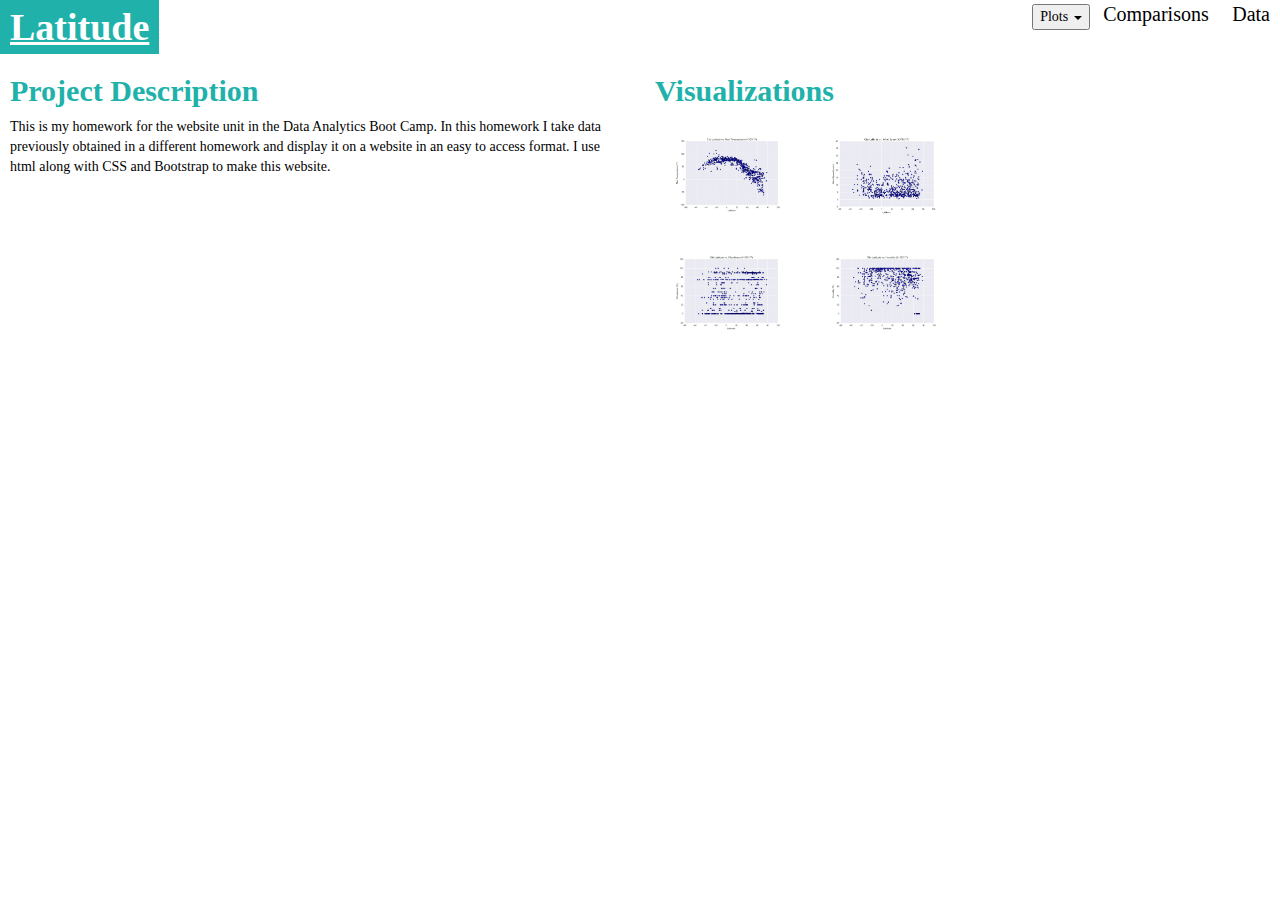
<file: index.html>
<html lang="en-us">

    <head>
        <meta charset="UTF-8">
        <title>Landing Page</title>
          
        <!-- Bring in our bootstrap stylesheet -->
        <link rel="stylesheet" href="https://maxcdn.bootstrapcdn.com/bootstrap/3.3.6/css/bootstrap.min.css">
        <link rel="stylesheet" href="style.css">
        <script src="https://ajax.googleapis.com/ajax/libs/jquery/3.3.1/jquery.min.js"></script>
        <script src="https://maxcdn.bootstrapcdn.com/bootstrap/3.3.7/js/bootstrap.min.js"></script>
        
    </head>

    <body>
        <!--Can define multiple screen size settings in a single column--> <!--See Class 3 Make Interactive-->
        <div class="row" style=height:40px;background-color:white>
          <div class="col-md-12">
              <a class="link" href="index.html" style=color:white;background-color:lightseagreen;height:40px;font-size:38px;padding:10px;>
                  <strong>Latitude</strong>
              </a>
              <span class="pull-right">
                  <div class="dropdown" style=display:inline-block>
                      <button id="dLabel" type="button" data-toggle="dropdown" aria-haspopup="true" aria-expanded="false">
                        Plots
                        <span class="caret"></span>
                      </button>
                      <ul class="dropdown-menu" aria-labelledby="dLabel">
                          <li><a href="image1.html">Latitude vs. Temperature</a></li>
                          <li><a href="image2.html">Latitude vs. Cloudiness</a></li>
                          <li><a href="image3.html">Latitude vs. Wind Speed</a></li>
                          <li><a href="image4.html">Latitude vs. Humidity</a></li>
                      </ul>
                  </div>
                  <a class="link" href="comppage.html" style=padding:10px>Comparisons</a>
                  <a class="link" href="datapage.html" style=padding:10px>Data</a> 
              </span>
          </div>
        </div>

        <div class="row" style=padding:10px;>
            <div class="col-md-6 col-sm-12" style=background-color:white>
              <h2 style=text-align:left>
                Project Description
              </h2>
              <p> This is my homework for the website unit in the Data Analytics Boot Camp. In this homework I take data previously obtained in a different 
                  homework and display it on a website in an easy to access format. I use html along with CSS and Bootstrap to make this website.
              </p>
            </div>
            <div class="col-md-6 col-sm-12" style=background-color:white;>
                <h2>
                  Visualizations
                </h2>
                
                <div class="row" style=padding:10px;>
                    <div class="col-md-3 col-sm-6">
                        <a class="link" href="image1.html">
                            <img src="Resources/image1.png" alt="Latitude vs. Temperature">
                        </a>
                    </div>
                    <div class="col-md-3 col-sm-6">
                        <a class="link" href="image3.html">
                                <img src="Resources/image3.png" alt="Latitude vs. Wind Speed">
                        </a>
                    </div>
                </div>
                <div class="row" style=padding:10px;>
                    <div class="col-md-3 col-sm-6">
                        <a class="link" href="image2.html">
                            <img src="Resources/image2.png" alt="Latitude vs. Cloudiness">
                        </a>
                    </div>
                    <div class="col-md-3 col-sm-6">
                        <a class="link" href="image4.html">
                            <img src="Resources/image4.png" alt="Latitude vs. Humidity">
                        </a>
                    </div>
                </div>
            </div>
        </div>
      </body>
</html>
</file>
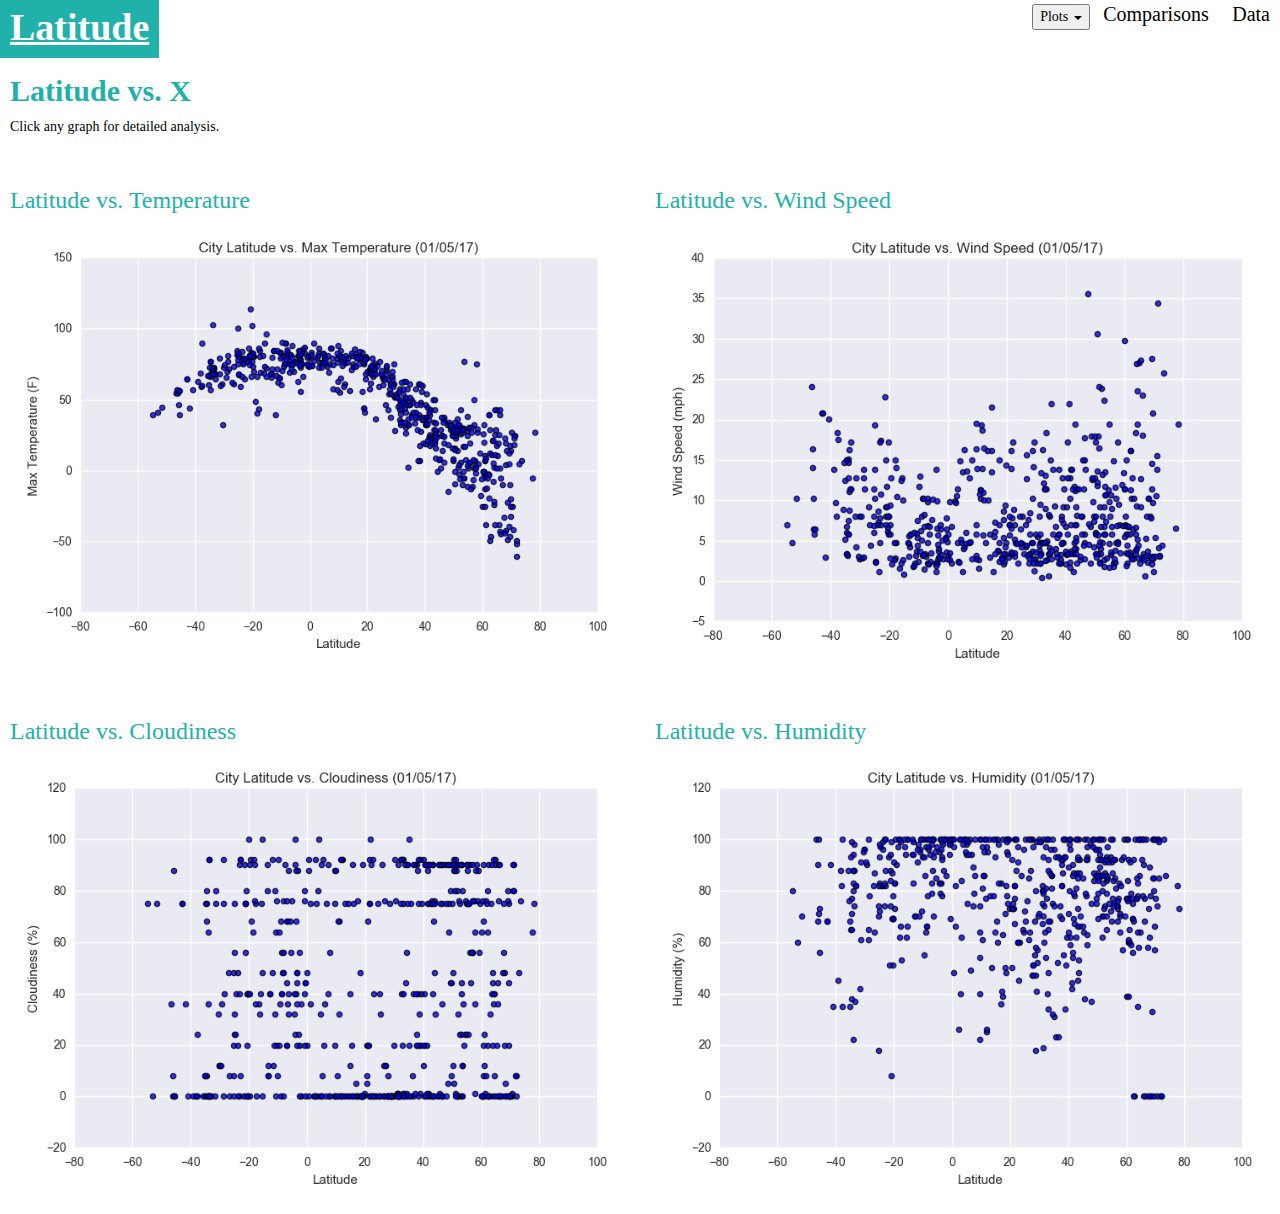
<file: comppage.html>
<html lang="en-us">

    <head>
        <meta charset="UTF-8">
        <title>Comparisons Page</title>
          
        <!-- Bring in our bootstrap stylesheet -->
        <link rel="stylesheet" href="https://maxcdn.bootstrapcdn.com/bootstrap/3.3.6/css/bootstrap.min.css">
        <link rel="stylesheet" href="style.css">
        <script src="https://ajax.googleapis.com/ajax/libs/jquery/3.3.1/jquery.min.js"></script>
        <script src="https://maxcdn.bootstrapcdn.com/bootstrap/3.3.7/js/bootstrap.min.js"></script>
        
    </head>

    <body>
        <!--Can define multiple screen size settings in a single column--> <!--See Class 3 Make Interactive-->
        <div class="row" style=height:40px;background-color:white>
          <div class="col-md-12">
              <a class="link" href="index.html" style=color:white;background-color:lightseagreen;height:40px;font-size:38px;padding:10px;>
                  <strong>Latitude</strong>
              </a>
              <span class="pull-right">
                  <div class="dropdown" style=display:inline-block>
                      <button id="dLabel" type="button" data-toggle="dropdown" aria-haspopup="true" aria-expanded="false">
                        Plots
                        <span class="caret"></span>
                      </button>
                      <ul class="dropdown-menu" aria-labelledby="dLabel">
                          <li><a href="image1.html">Latitude vs. Temperature</a></li>
                          <li><a href="image2.html">Latitude vs. Cloudiness</a></li>
                          <li><a href="image3.html">Latitude vs. Wind Speed</a></li>
                          <li><a href="image4.html">Latitude vs. Humidity</a></li>
                      </ul>
                  </div>
                  <a class="link" href="comppage.html" style=padding:10px>Comparisons</a>
                  <a class="link" href="datapage.html" style=padding:10px>Data</a> 
              </span>
          </div>
        </div>
        <div class="row" style=padding:10px;>
            <div class="col-md-12">
              <h2>Latitude vs. X</h2>
              <p>Click any graph for detailed analysis.</p>
            </div>
        </div>

        <div class="row" style=padding:10px;>
            <div class="col-md-6 col-sm-12">
                <h3>Latitude vs. Temperature</h3>
                <a class="link" href="image1.html">
                    <img src="Resources/image1.png" alt="Latitude vs. Temperature">
                </a>
            </div>
            <div class="col-md-6 col-sm-12">
                <h3>Latitude vs. Wind Speed</h3>
                <a class="link" href="image3.html">
                        <img src="Resources/image3.png" alt="Latitude vs. Wind Speed">
                </a>
            </div>
        </div>
        <div class="row" style=padding:10px;>
            <div class="col-md-6 col-sm-12">
                <h3>Latitude vs. Cloudiness</h3>
                <a class="link" href="image2.html">
                    <img src="Resources/image2.png" alt="Latitude vs. Cloudiness">
                </a>
            </div>
            <div class="col-md-6 col-sm-12">
                <h3>Latitude vs. Humidity</h3>
                <a class="link" href="image4.html">
                    <img src="Resources/image4.png" alt="Latitude vs. Humidity">
                </a>
            </div>
        </div>

      </body>
</html>
</file>
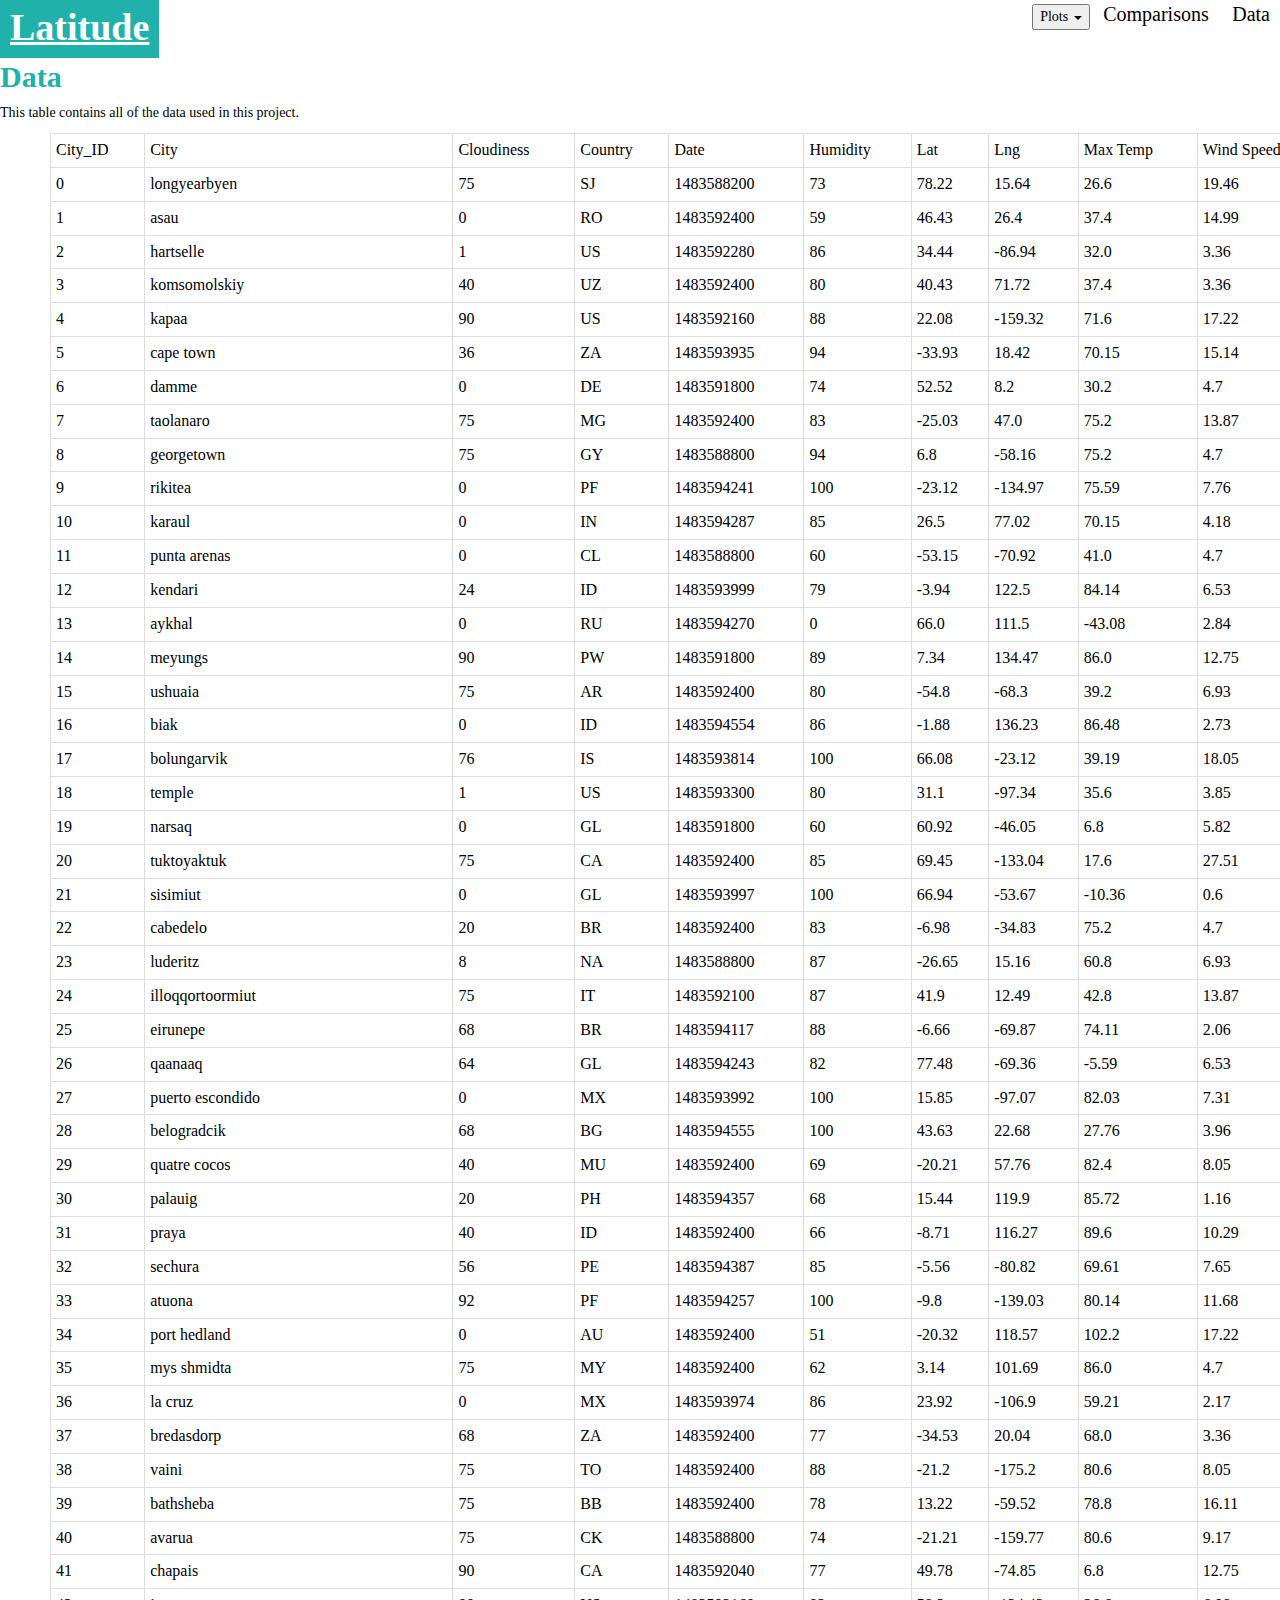
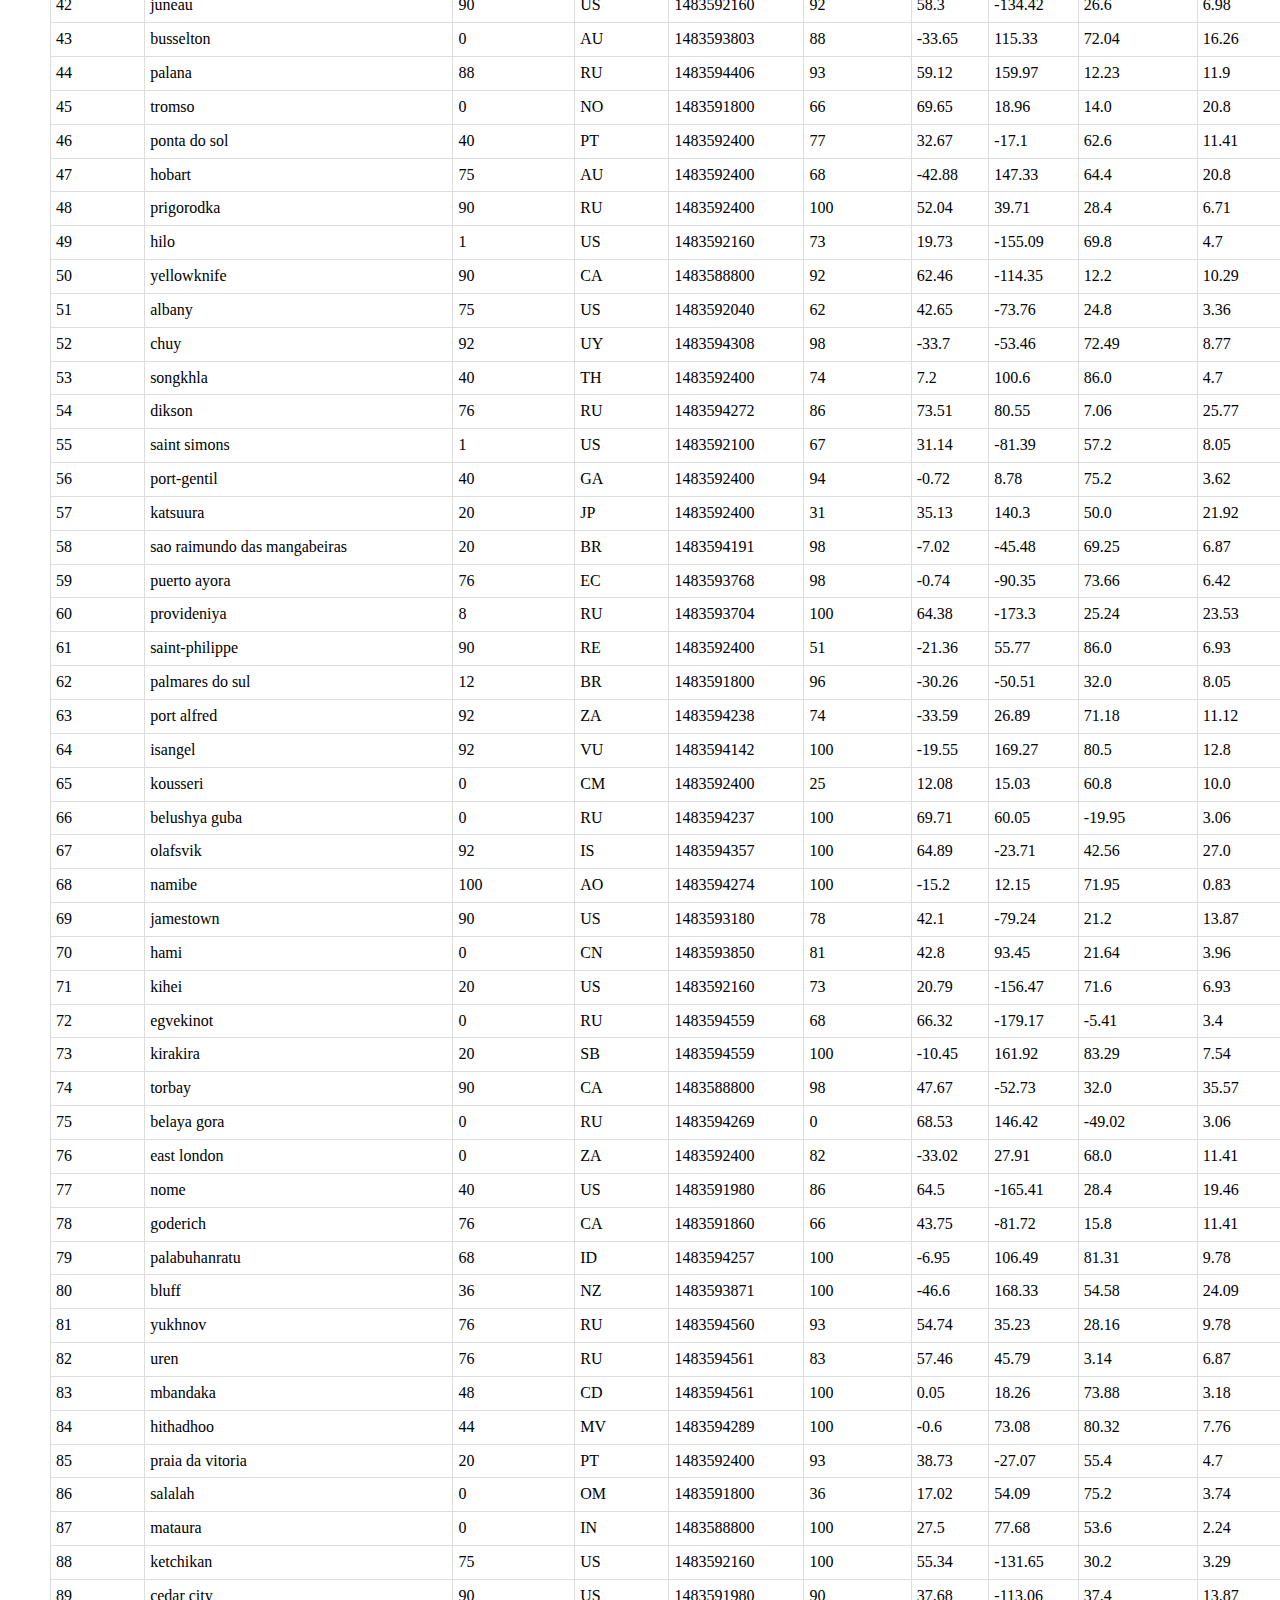
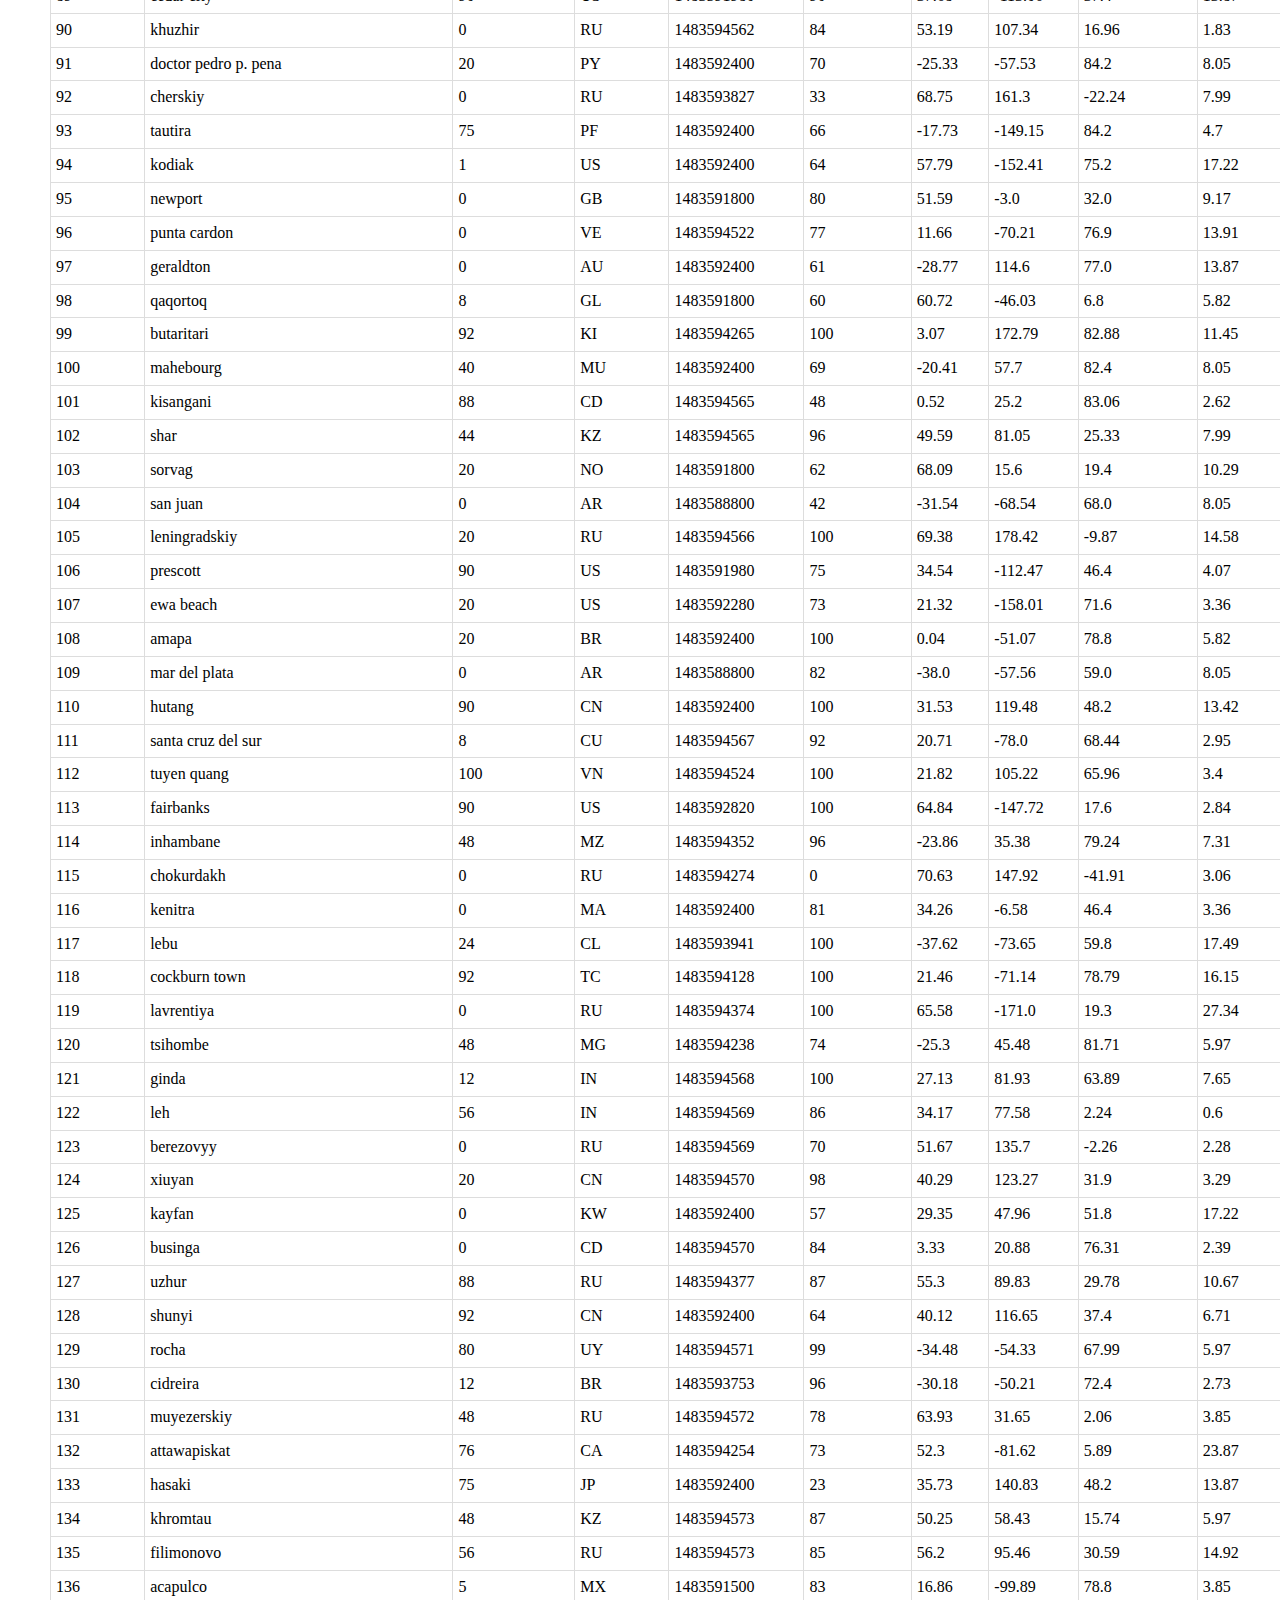
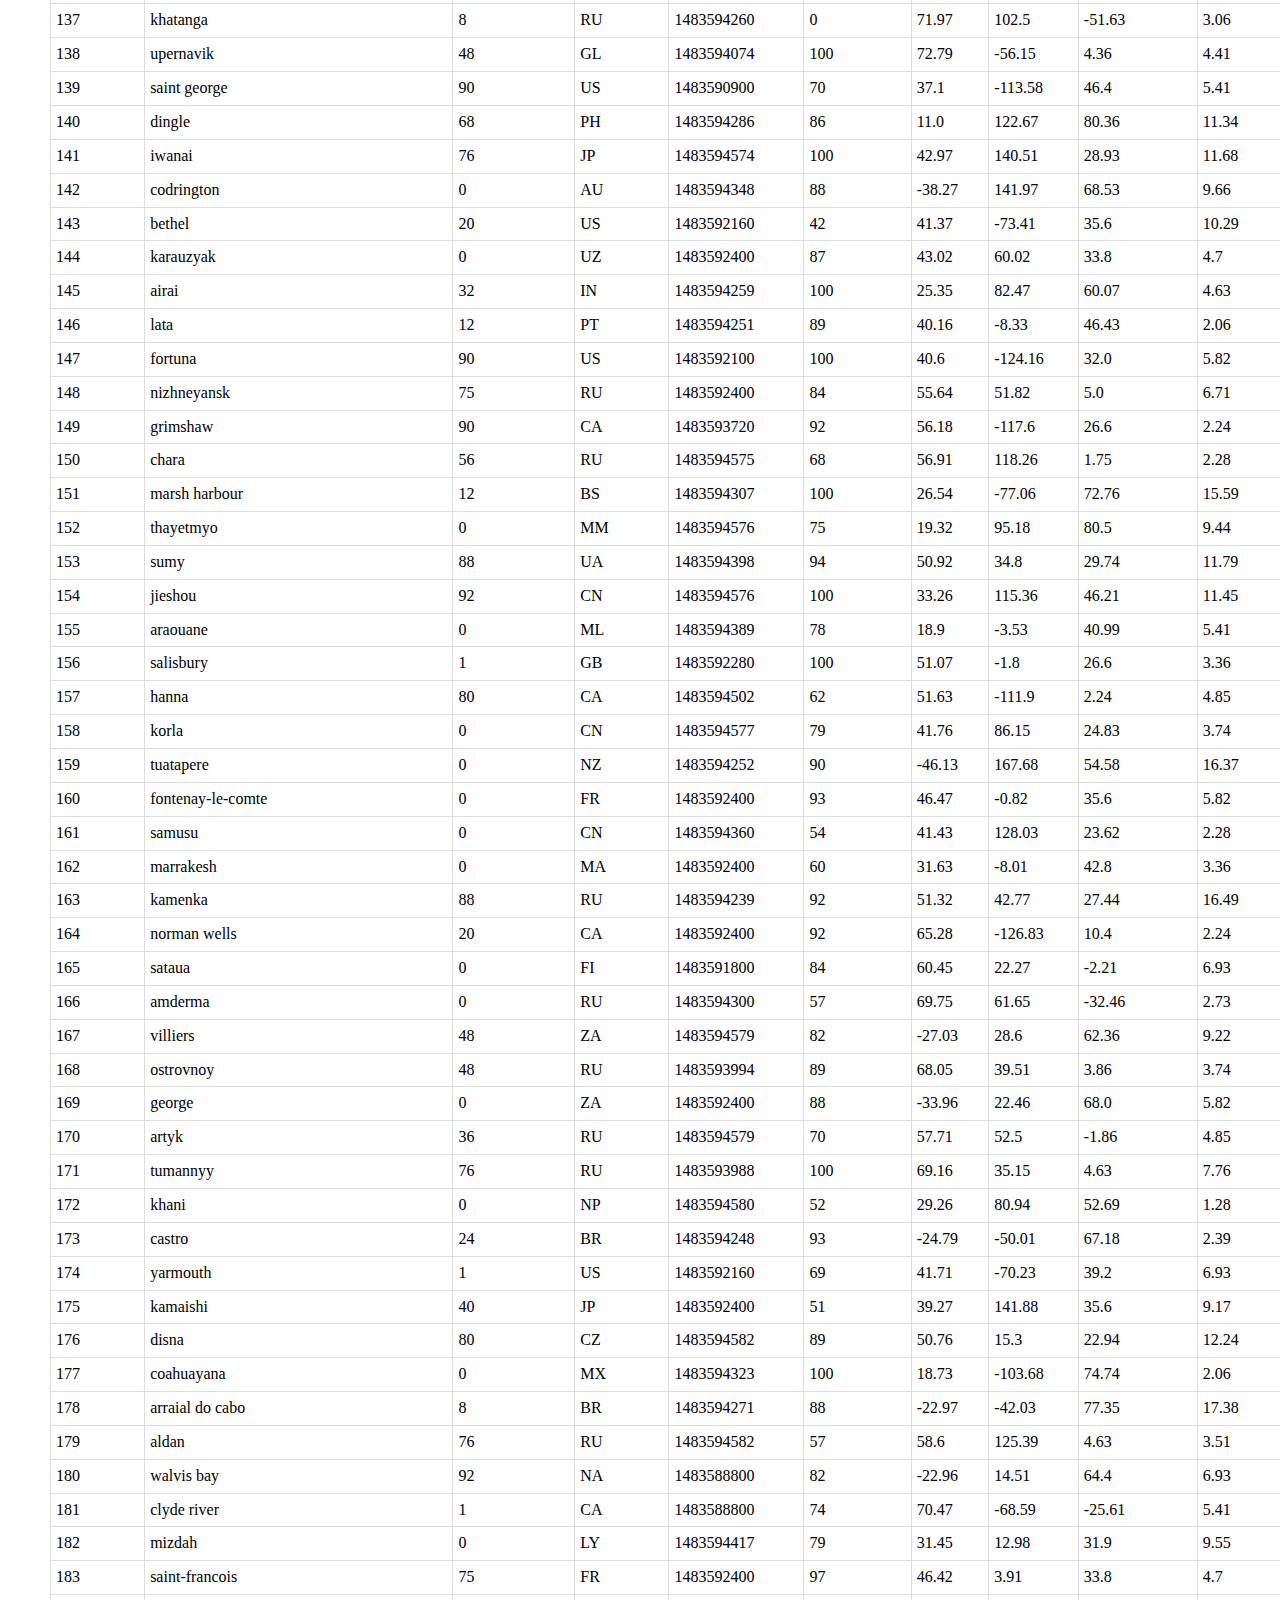
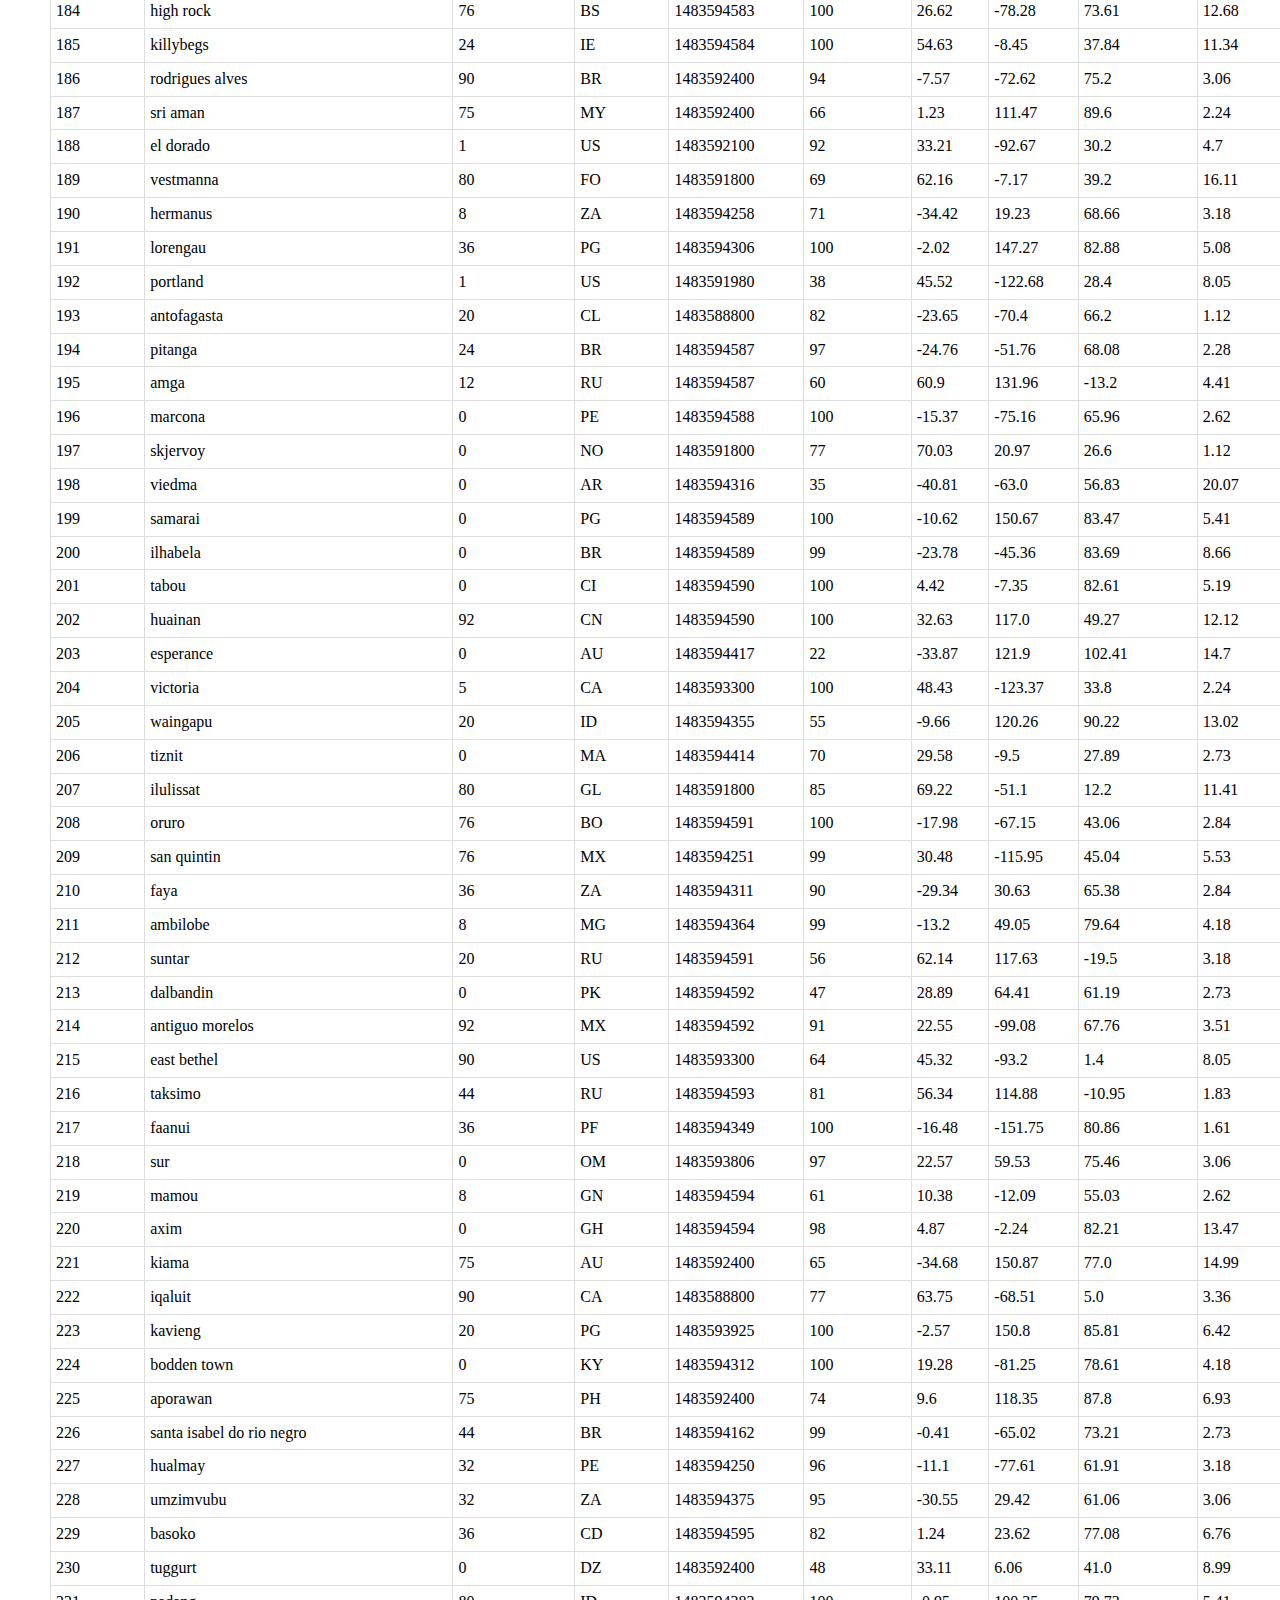
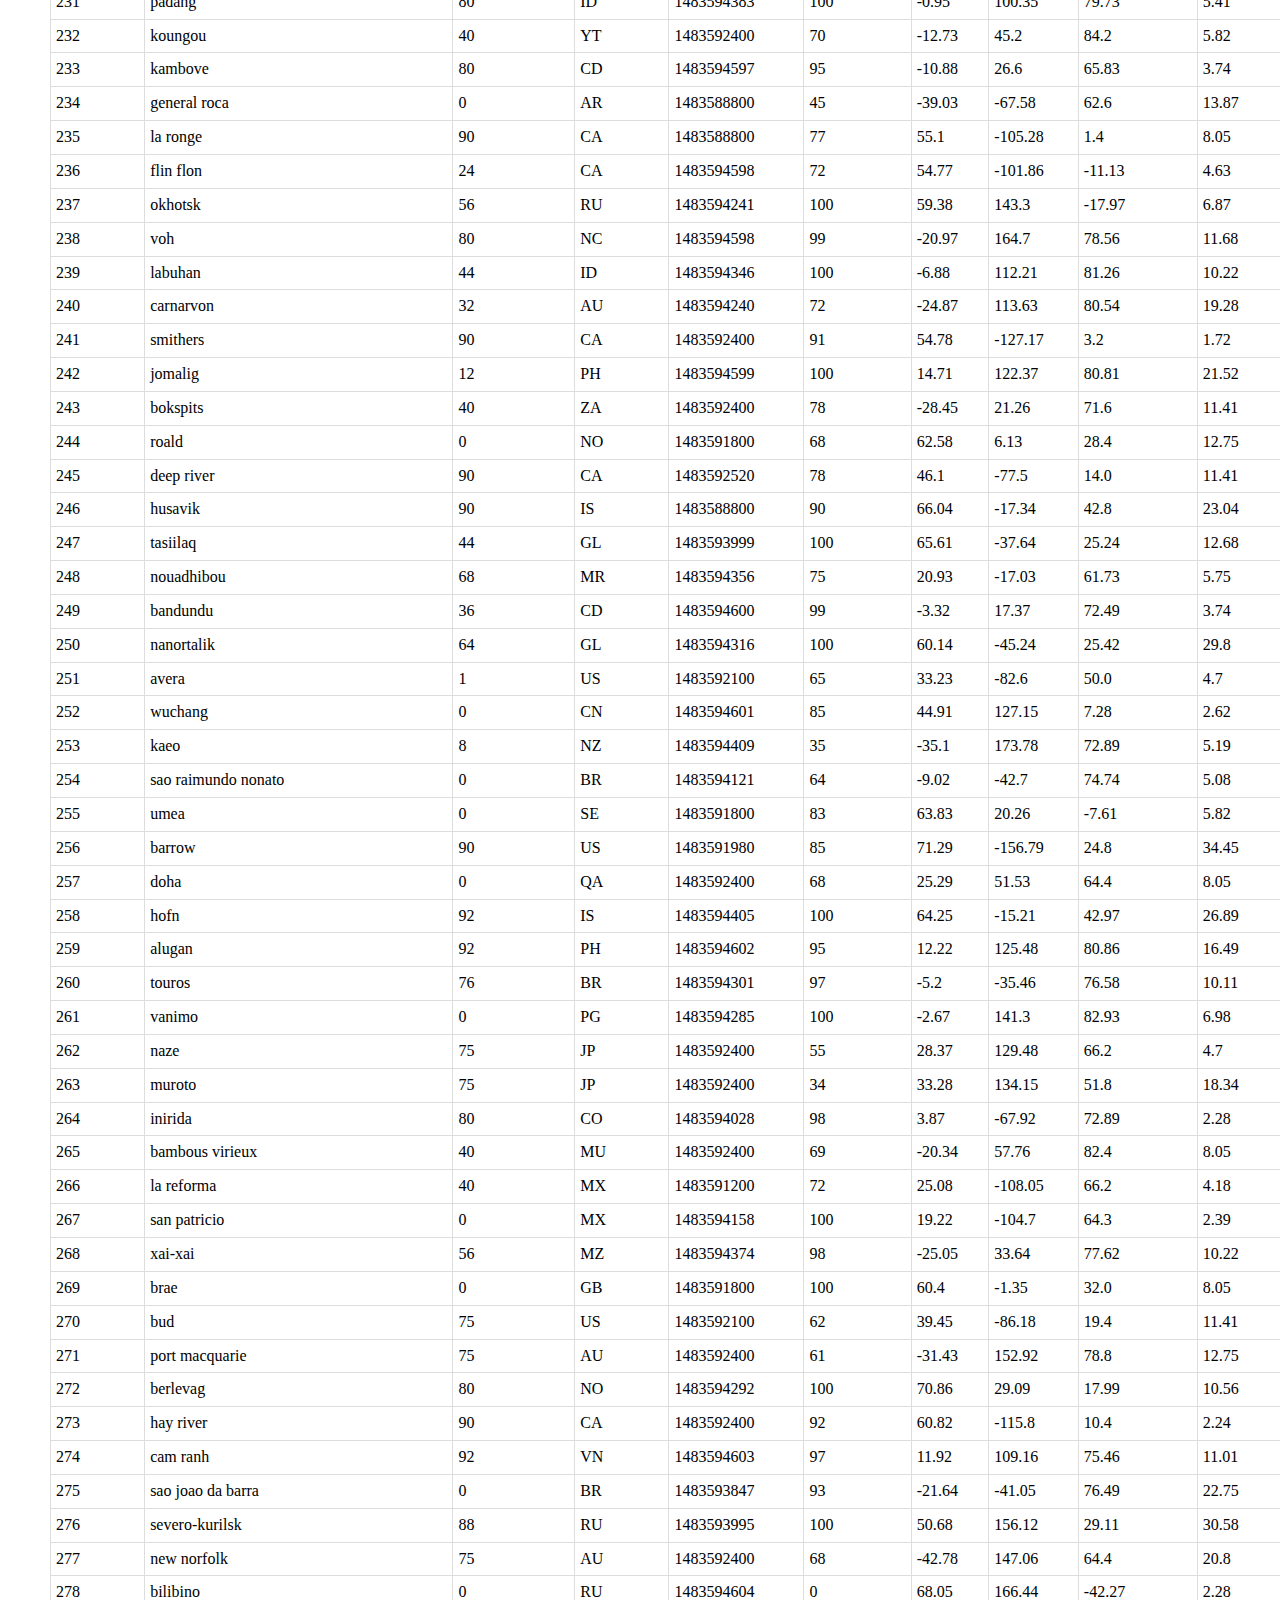
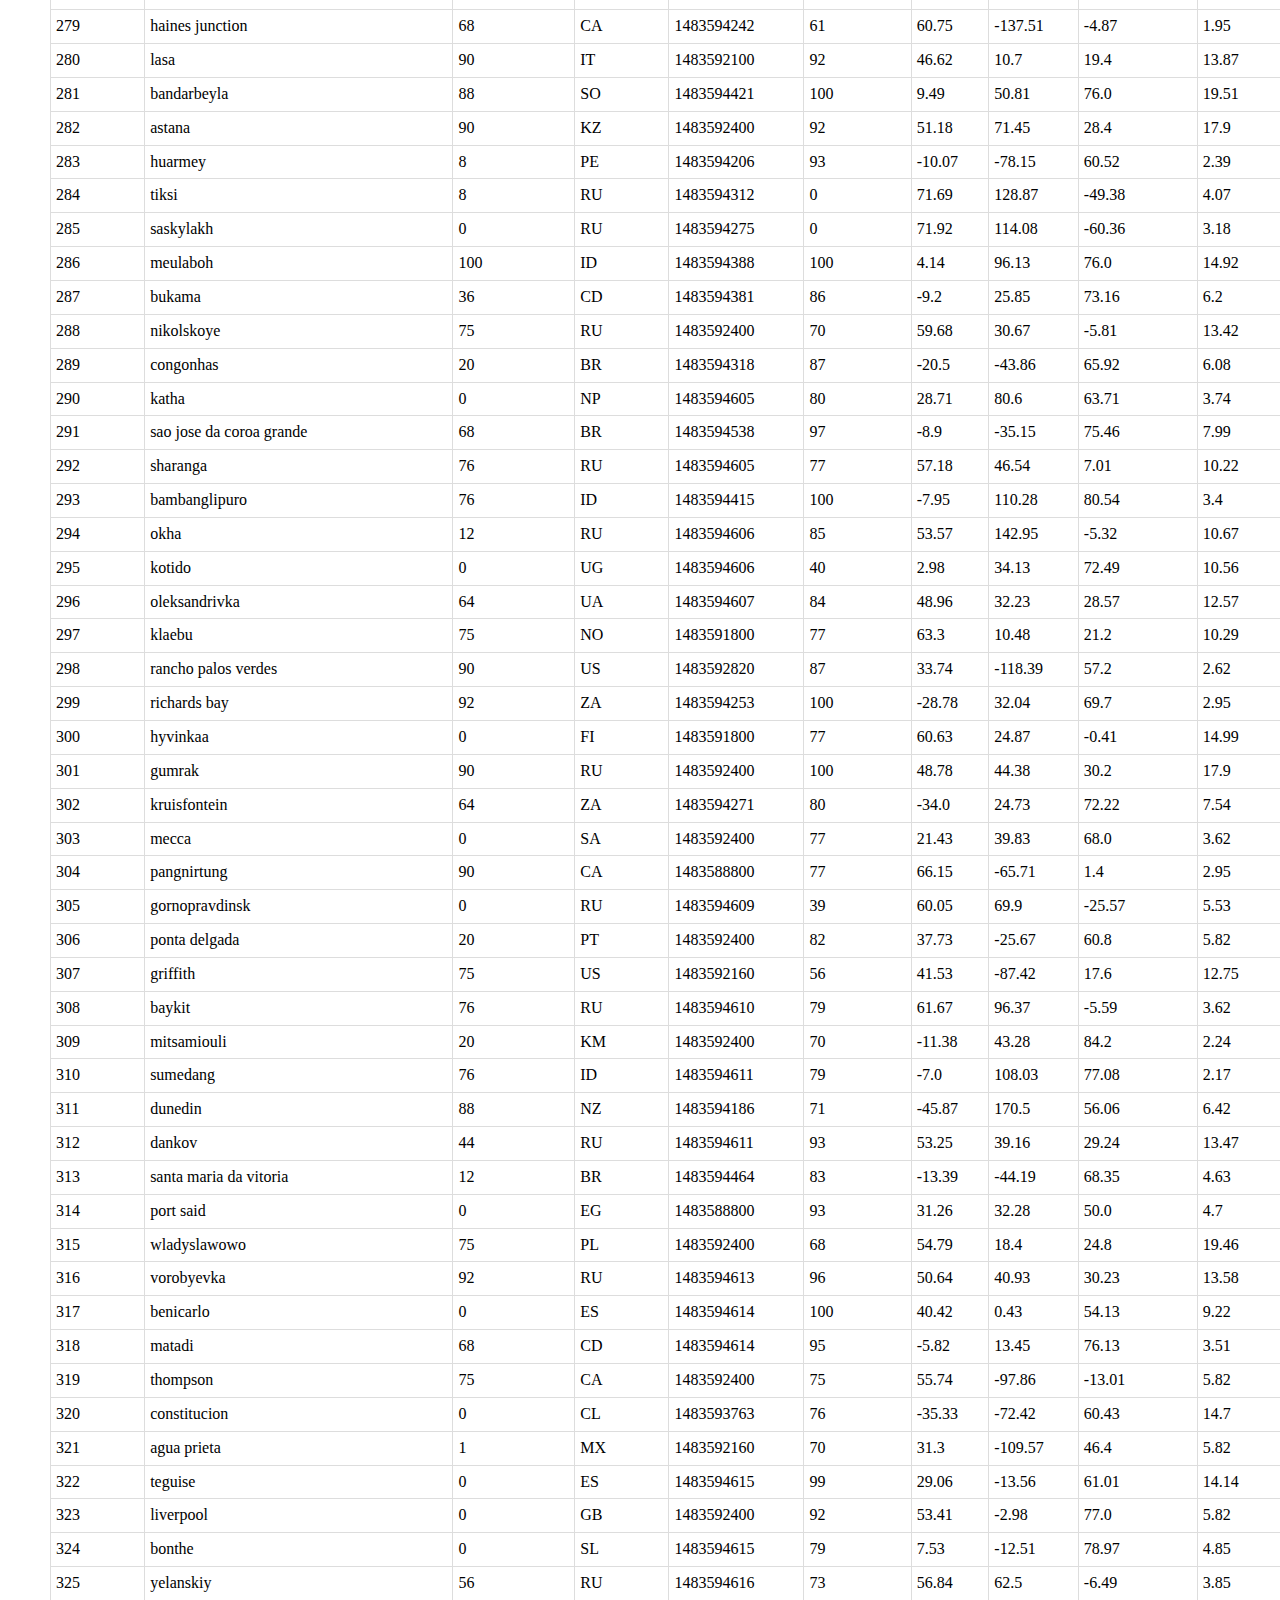
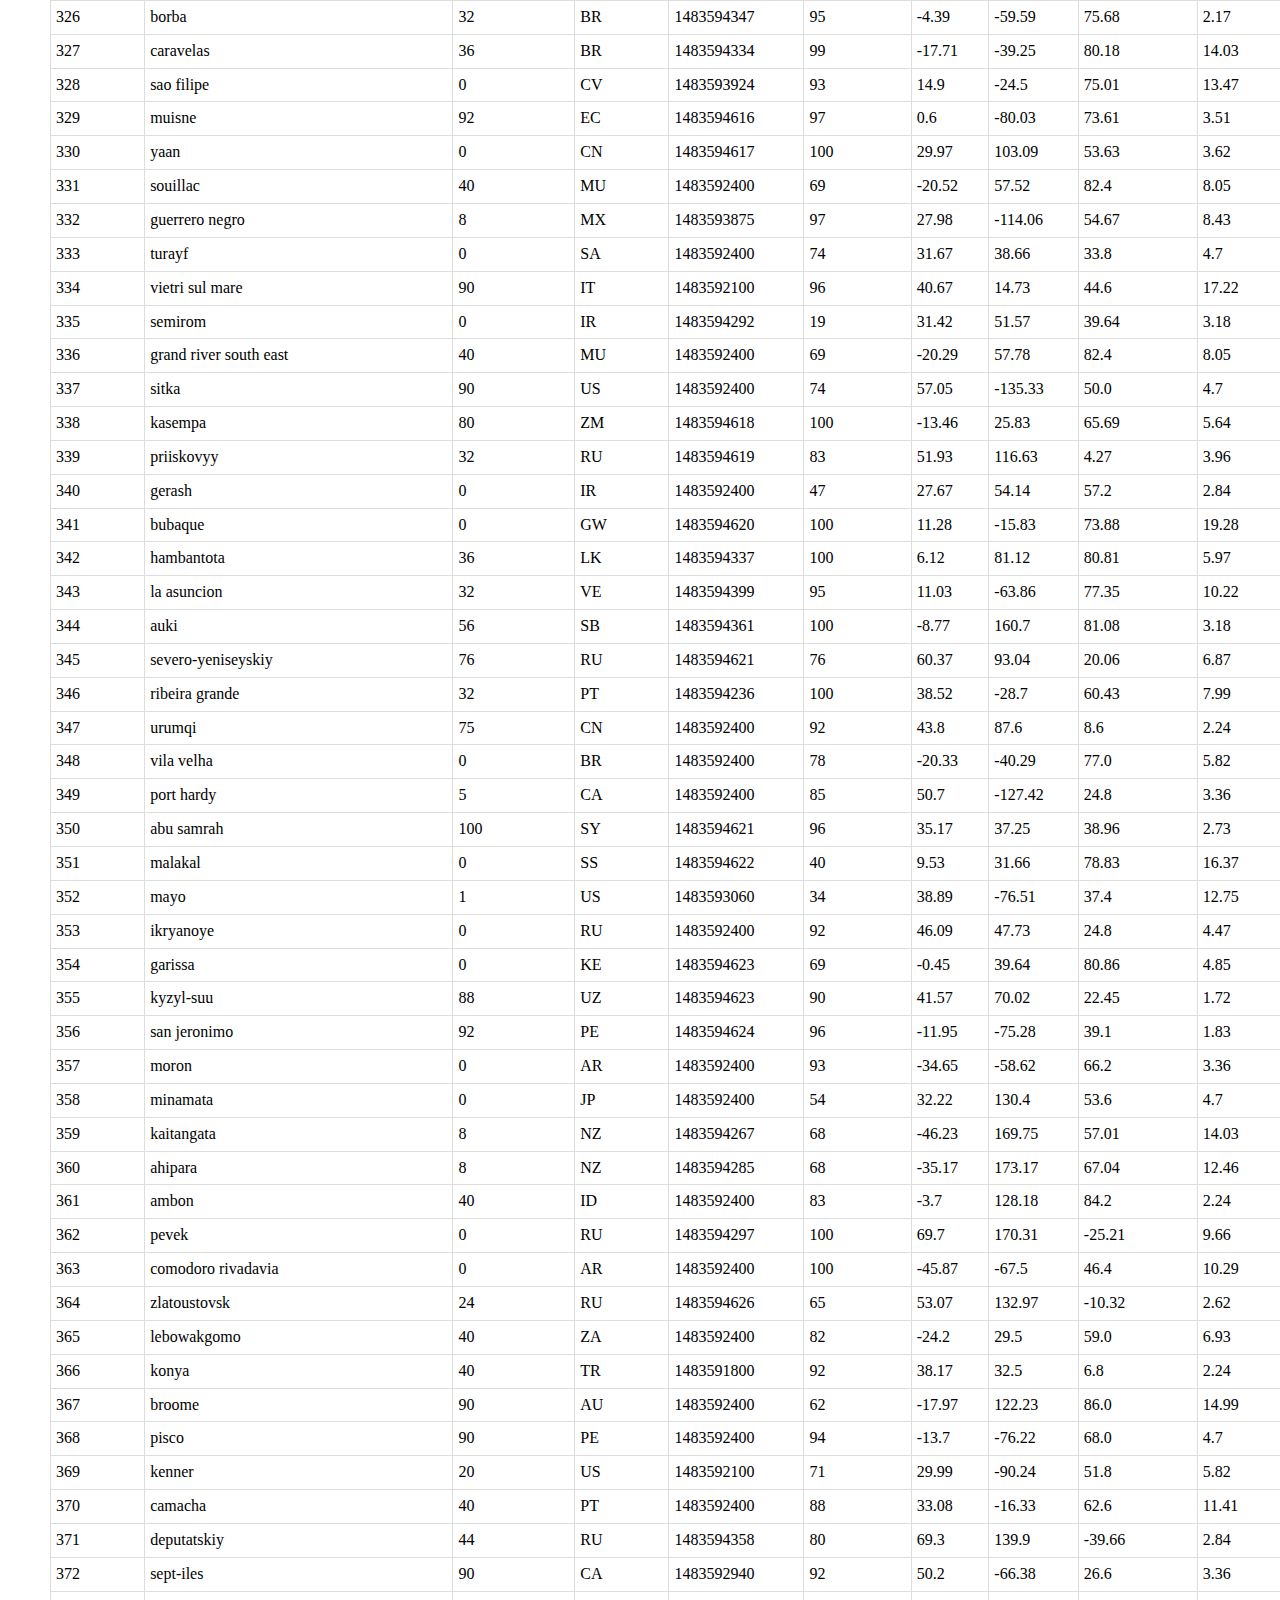
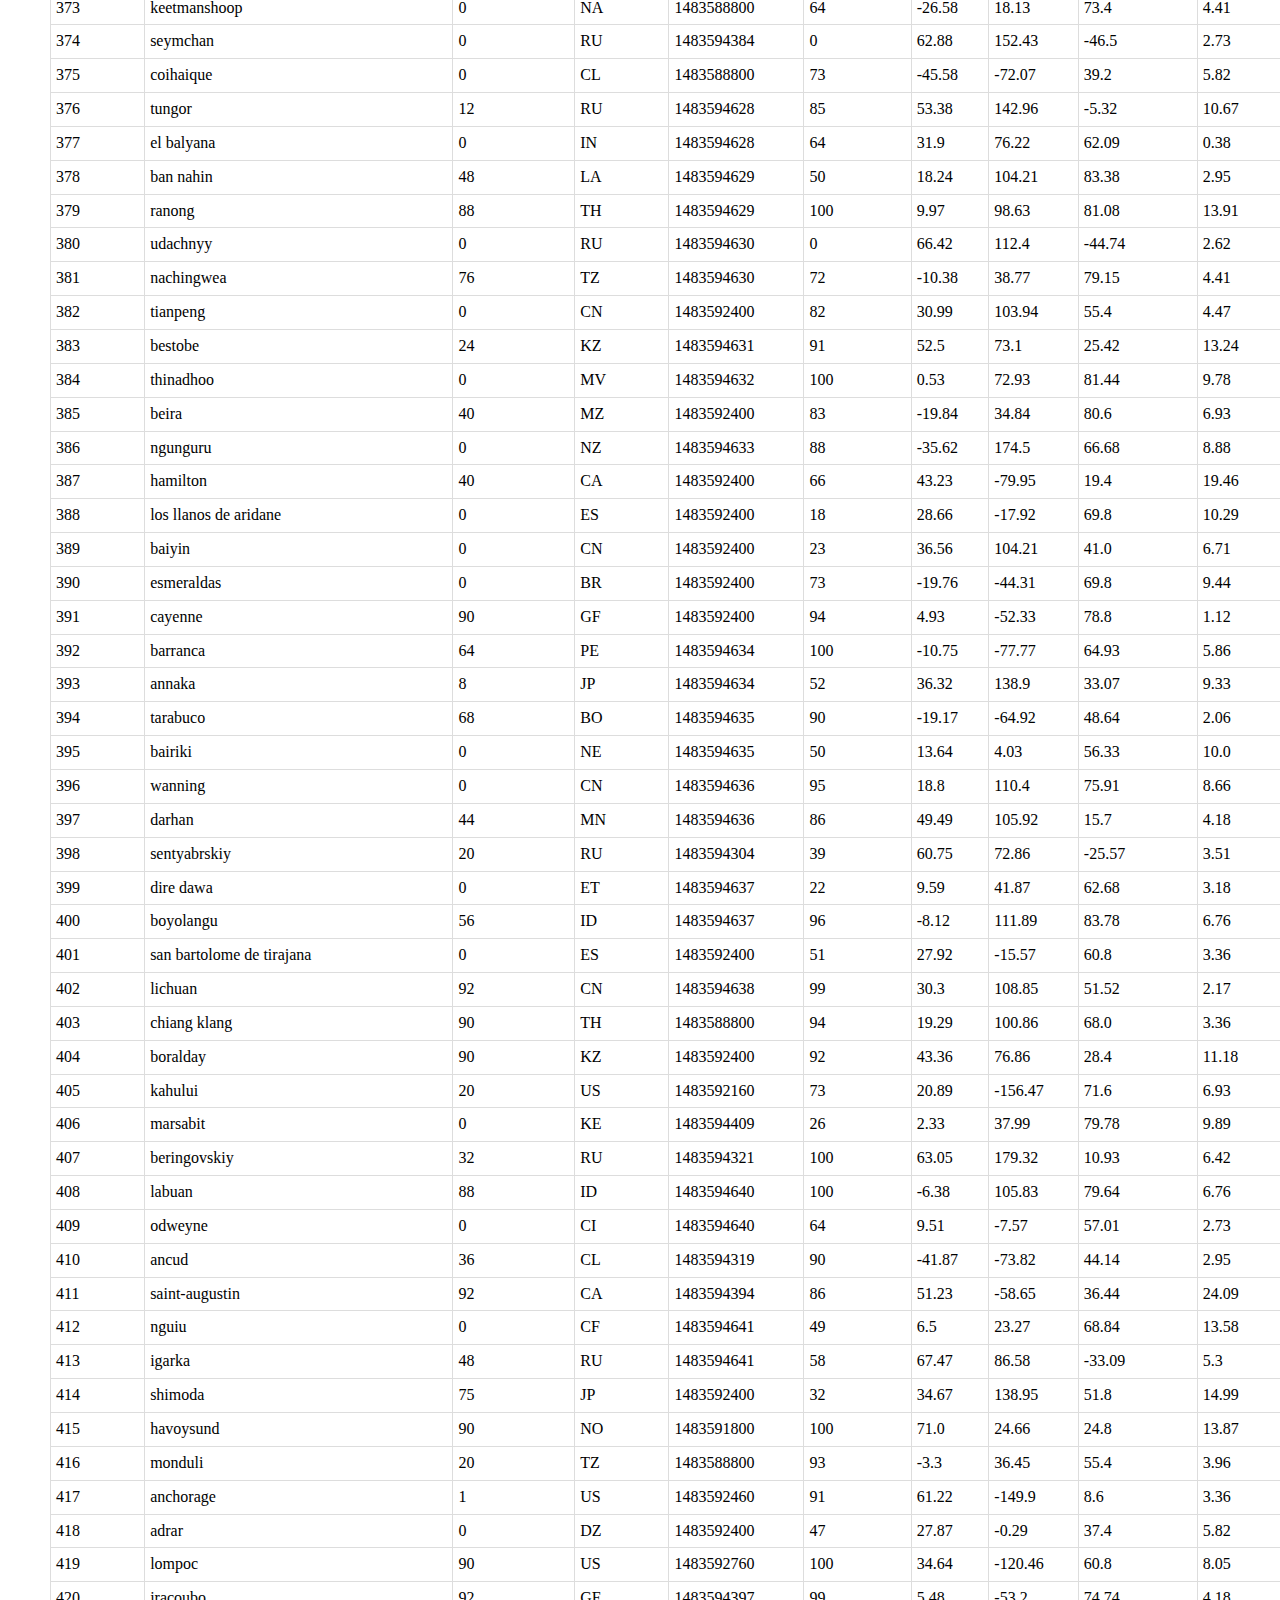
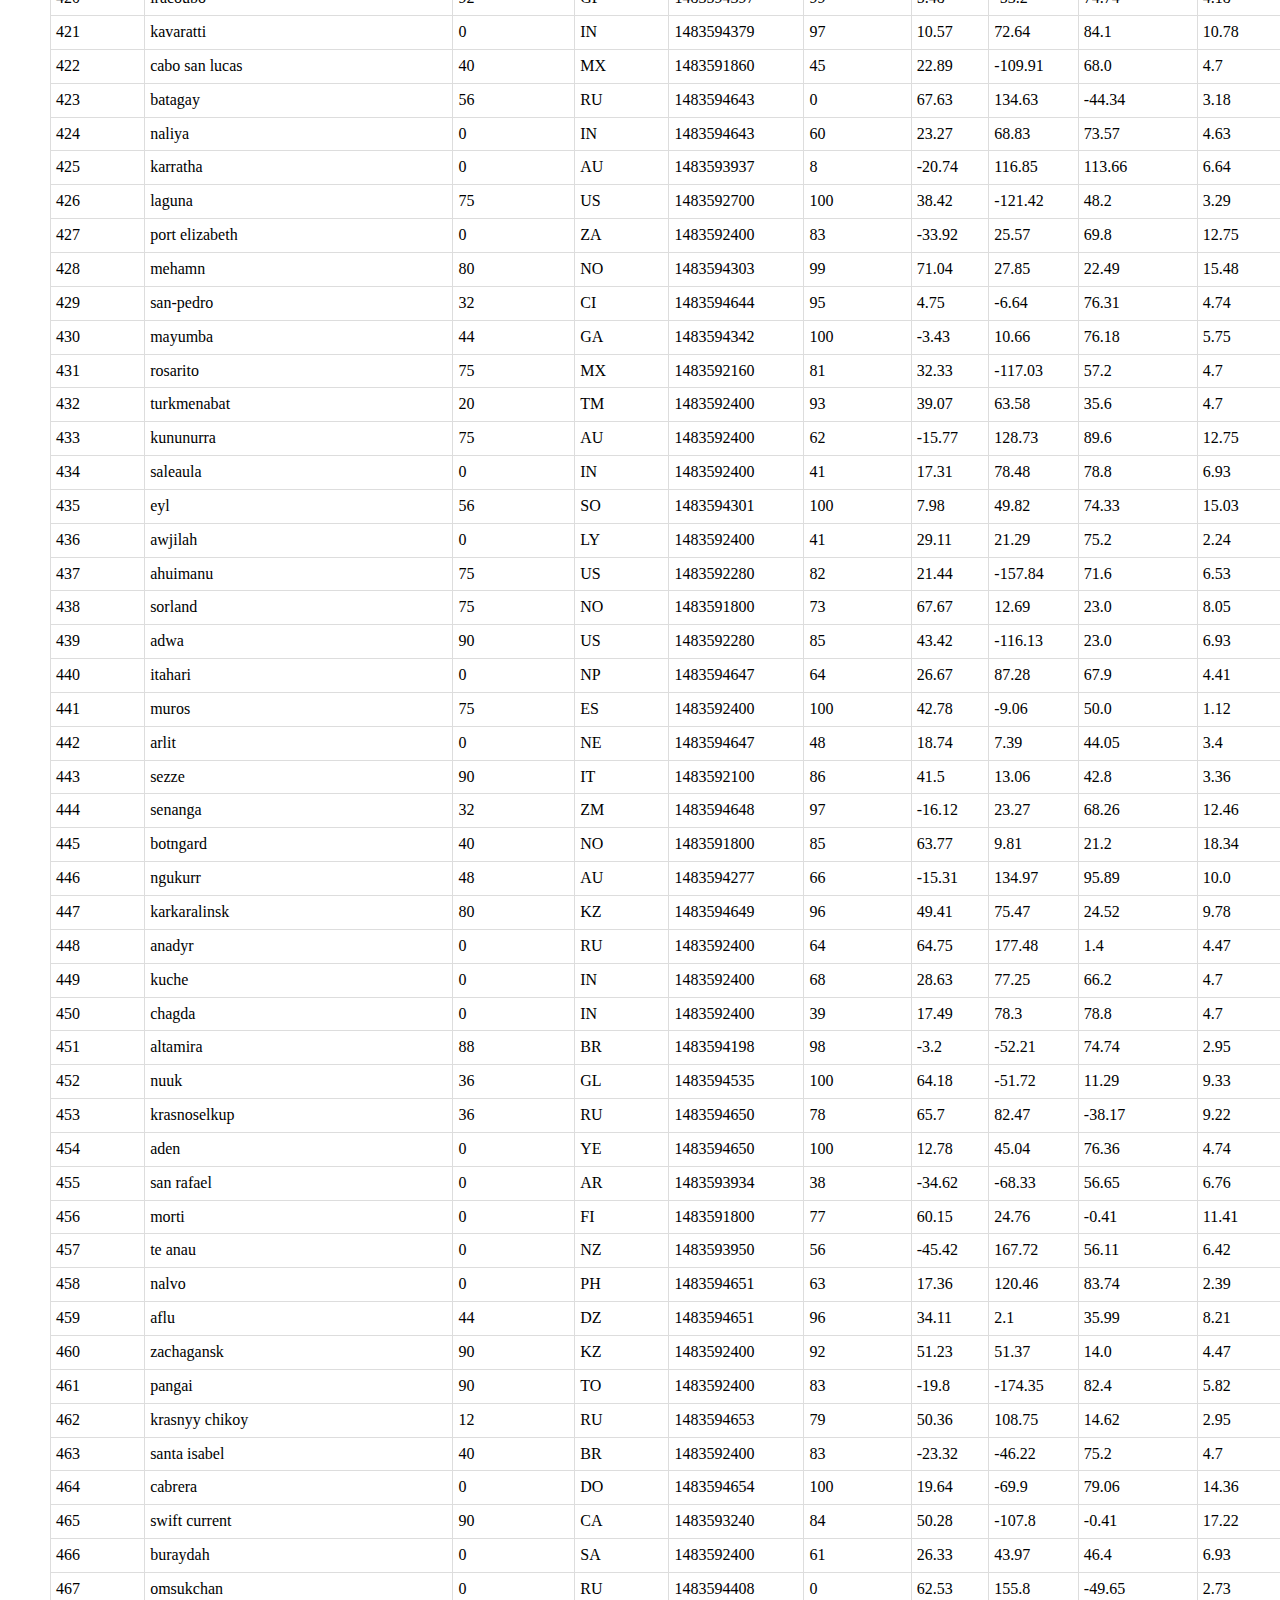
<file: datapage.html>
<html lang="en-us">

    <head>
        <meta charset="UTF-8">
        <title>Data Page</title>
          
        <!-- Bring in our bootstrap stylesheet -->
        <link rel="stylesheet" href="https://maxcdn.bootstrapcdn.com/bootstrap/3.3.6/css/bootstrap.min.css">
        <link rel="stylesheet" href="style.css">

        
    </head>

    <body>
        <div class="row" style=height:40px;background-color:white>
            <div class="col-md-12">
                <a class="link" href="index.html" style=color:white;background-color:lightseagreen;height:40px;font-size:38px;padding:10px;>
                    <strong>Latitude</strong>
                </a>
                <span class="pull-right">
                    <div class="dropdown" style=display:inline-block>
                        <button id="dLabel" type="button" data-toggle="dropdown" aria-haspopup="true" aria-expanded="false">
                          Plots
                          <span class="caret"></span>
                        </button>
                        <ul class="dropdown-menu" aria-labelledby="dLabel">
                            <li><a href="image1.html">Latitude vs. Temperature</a></li>
                            <li><a href="image2.html">Latitude vs. Cloudiness</a></li>
                            <li><a href="image3.html">Latitude vs. Wind Speed</a></li>
                            <li><a href="image4.html">Latitude vs. Humidity</a></li>
                        </ul>
                    </div>
                    <a class="link" href="comppage.html" style=padding:10px>Comparisons</a>
                    <a class="link" href="datapage.html" style=padding:10px>Data</a> 
                </span>
            </div>
          </div>

        <h2>Data</h2>
        <p>This table contains all of the data used in this project.</p>
    
        <table class="table table-bordered table-hover table-condensed">
            <tbody><tr>
            <td>City_ID</td>
            <td>City</td>
            <td>Cloudiness</td>
            <td>Country</td>
            <td>Date</td>
            <td>Humidity</td>
            <td>Lat</td>
            <td>Lng</td>
            <td>Max Temp</td>
            <td>Wind Speed</td>
            </tr>
            <tr>
            <td>0</td>
            <td>longyearbyen</td>
            <td>75</td>
            <td>SJ</td>
            <td>1483588200</td>
            <td>73</td>
            <td>78.22</td>
            <td>15.64</td>
            <td>26.6</td>
            <td>19.46</td>
            </tr>
            <tr>
            <td>1</td>
            <td>asau</td>
            <td>0</td>
            <td>RO</td>
            <td>1483592400</td>
            <td>59</td>
            <td>46.43</td>
            <td>26.4</td>
            <td>37.4</td>
            <td>14.99</td>
            </tr>
            <tr>
            <td>2</td>
            <td>hartselle</td>
            <td>1</td>
            <td>US</td>
            <td>1483592280</td>
            <td>86</td>
            <td>34.44</td>
            <td>-86.94</td>
            <td>32.0</td>
            <td>3.36</td>
            </tr>
            <tr>
            <td>3</td>
            <td>komsomolskiy</td>
            <td>40</td>
            <td>UZ</td>
            <td>1483592400</td>
            <td>80</td>
            <td>40.43</td>
            <td>71.72</td>
            <td>37.4</td>
            <td>3.36</td>
            </tr>
            <tr>
            <td>4</td>
            <td>kapaa</td>
            <td>90</td>
            <td>US</td>
            <td>1483592160</td>
            <td>88</td>
            <td>22.08</td>
            <td>-159.32</td>
            <td>71.6</td>
            <td>17.22</td>
            </tr>
            <tr>
            <td>5</td>
            <td>cape town</td>
            <td>36</td>
            <td>ZA</td>
            <td>1483593935</td>
            <td>94</td>
            <td>-33.93</td>
            <td>18.42</td>
            <td>70.15</td>
            <td>15.14</td>
            </tr>
            <tr>
            <td>6</td>
            <td>damme</td>
            <td>0</td>
            <td>DE</td>
            <td>1483591800</td>
            <td>74</td>
            <td>52.52</td>
            <td>8.2</td>
            <td>30.2</td>
            <td>4.7</td>
            </tr>
            <tr>
            <td>7</td>
            <td>taolanaro</td>
            <td>75</td>
            <td>MG</td>
            <td>1483592400</td>
            <td>83</td>
            <td>-25.03</td>
            <td>47.0</td>
            <td>75.2</td>
            <td>13.87</td>
            </tr>
            <tr>
            <td>8</td>
            <td>georgetown</td>
            <td>75</td>
            <td>GY</td>
            <td>1483588800</td>
            <td>94</td>
            <td>6.8</td>
            <td>-58.16</td>
            <td>75.2</td>
            <td>4.7</td>
            </tr>
            <tr>
            <td>9</td>
            <td>rikitea</td>
            <td>0</td>
            <td>PF</td>
            <td>1483594241</td>
            <td>100</td>
            <td>-23.12</td>
            <td>-134.97</td>
            <td>75.59</td>
            <td>7.76</td>
            </tr>
            <tr>
            <td>10</td>
            <td>karaul</td>
            <td>0</td>
            <td>IN</td>
            <td>1483594287</td>
            <td>85</td>
            <td>26.5</td>
            <td>77.02</td>
            <td>70.15</td>
            <td>4.18</td>
            </tr>
            <tr>
            <td>11</td>
            <td>punta arenas</td>
            <td>0</td>
            <td>CL</td>
            <td>1483588800</td>
            <td>60</td>
            <td>-53.15</td>
            <td>-70.92</td>
            <td>41.0</td>
            <td>4.7</td>
            </tr>
            <tr>
            <td>12</td>
            <td>kendari</td>
            <td>24</td>
            <td>ID</td>
            <td>1483593999</td>
            <td>79</td>
            <td>-3.94</td>
            <td>122.5</td>
            <td>84.14</td>
            <td>6.53</td>
            </tr>
            <tr>
            <td>13</td>
            <td>aykhal</td>
            <td>0</td>
            <td>RU</td>
            <td>1483594270</td>
            <td>0</td>
            <td>66.0</td>
            <td>111.5</td>
            <td>-43.08</td>
            <td>2.84</td>
            </tr>
            <tr>
            <td>14</td>
            <td>meyungs</td>
            <td>90</td>
            <td>PW</td>
            <td>1483591800</td>
            <td>89</td>
            <td>7.34</td>
            <td>134.47</td>
            <td>86.0</td>
            <td>12.75</td>
            </tr>
            <tr>
            <td>15</td>
            <td>ushuaia</td>
            <td>75</td>
            <td>AR</td>
            <td>1483592400</td>
            <td>80</td>
            <td>-54.8</td>
            <td>-68.3</td>
            <td>39.2</td>
            <td>6.93</td>
            </tr>
            <tr>
            <td>16</td>
            <td>biak</td>
            <td>0</td>
            <td>ID</td>
            <td>1483594554</td>
            <td>86</td>
            <td>-1.88</td>
            <td>136.23</td>
            <td>86.48</td>
            <td>2.73</td>
            </tr>
            <tr>
            <td>17</td>
            <td>bolungarvik</td>
            <td>76</td>
            <td>IS</td>
            <td>1483593814</td>
            <td>100</td>
            <td>66.08</td>
            <td>-23.12</td>
            <td>39.19</td>
            <td>18.05</td>
            </tr>
            <tr>
            <td>18</td>
            <td>temple</td>
            <td>1</td>
            <td>US</td>
            <td>1483593300</td>
            <td>80</td>
            <td>31.1</td>
            <td>-97.34</td>
            <td>35.6</td>
            <td>3.85</td>
            </tr>
            <tr>
            <td>19</td>
            <td>narsaq</td>
            <td>0</td>
            <td>GL</td>
            <td>1483591800</td>
            <td>60</td>
            <td>60.92</td>
            <td>-46.05</td>
            <td>6.8</td>
            <td>5.82</td>
            </tr>
            <tr>
            <td>20</td>
            <td>tuktoyaktuk</td>
            <td>75</td>
            <td>CA</td>
            <td>1483592400</td>
            <td>85</td>
            <td>69.45</td>
            <td>-133.04</td>
            <td>17.6</td>
            <td>27.51</td>
            </tr>
            <tr>
            <td>21</td>
            <td>sisimiut</td>
            <td>0</td>
            <td>GL</td>
            <td>1483593997</td>
            <td>100</td>
            <td>66.94</td>
            <td>-53.67</td>
            <td>-10.36</td>
            <td>0.6</td>
            </tr>
            <tr>
            <td>22</td>
            <td>cabedelo</td>
            <td>20</td>
            <td>BR</td>
            <td>1483592400</td>
            <td>83</td>
            <td>-6.98</td>
            <td>-34.83</td>
            <td>75.2</td>
            <td>4.7</td>
            </tr>
            <tr>
            <td>23</td>
            <td>luderitz</td>
            <td>8</td>
            <td>NA</td>
            <td>1483588800</td>
            <td>87</td>
            <td>-26.65</td>
            <td>15.16</td>
            <td>60.8</td>
            <td>6.93</td>
            </tr>
            <tr>
            <td>24</td>
            <td>illoqqortoormiut</td>
            <td>75</td>
            <td>IT</td>
            <td>1483592100</td>
            <td>87</td>
            <td>41.9</td>
            <td>12.49</td>
            <td>42.8</td>
            <td>13.87</td>
            </tr>
            <tr>
            <td>25</td>
            <td>eirunepe</td>
            <td>68</td>
            <td>BR</td>
            <td>1483594117</td>
            <td>88</td>
            <td>-6.66</td>
            <td>-69.87</td>
            <td>74.11</td>
            <td>2.06</td>
            </tr>
            <tr>
            <td>26</td>
            <td>qaanaaq</td>
            <td>64</td>
            <td>GL</td>
            <td>1483594243</td>
            <td>82</td>
            <td>77.48</td>
            <td>-69.36</td>
            <td>-5.59</td>
            <td>6.53</td>
            </tr>
            <tr>
            <td>27</td>
            <td>puerto escondido</td>
            <td>0</td>
            <td>MX</td>
            <td>1483593992</td>
            <td>100</td>
            <td>15.85</td>
            <td>-97.07</td>
            <td>82.03</td>
            <td>7.31</td>
            </tr>
            <tr>
            <td>28</td>
            <td>belogradcik</td>
            <td>68</td>
            <td>BG</td>
            <td>1483594555</td>
            <td>100</td>
            <td>43.63</td>
            <td>22.68</td>
            <td>27.76</td>
            <td>3.96</td>
            </tr>
            <tr>
            <td>29</td>
            <td>quatre cocos</td>
            <td>40</td>
            <td>MU</td>
            <td>1483592400</td>
            <td>69</td>
            <td>-20.21</td>
            <td>57.76</td>
            <td>82.4</td>
            <td>8.05</td>
            </tr>
            <tr>
            <td>30</td>
            <td>palauig</td>
            <td>20</td>
            <td>PH</td>
            <td>1483594357</td>
            <td>68</td>
            <td>15.44</td>
            <td>119.9</td>
            <td>85.72</td>
            <td>1.16</td>
            </tr>
            <tr>
            <td>31</td>
            <td>praya</td>
            <td>40</td>
            <td>ID</td>
            <td>1483592400</td>
            <td>66</td>
            <td>-8.71</td>
            <td>116.27</td>
            <td>89.6</td>
            <td>10.29</td>
            </tr>
            <tr>
            <td>32</td>
            <td>sechura</td>
            <td>56</td>
            <td>PE</td>
            <td>1483594387</td>
            <td>85</td>
            <td>-5.56</td>
            <td>-80.82</td>
            <td>69.61</td>
            <td>7.65</td>
            </tr>
            <tr>
            <td>33</td>
            <td>atuona</td>
            <td>92</td>
            <td>PF</td>
            <td>1483594257</td>
            <td>100</td>
            <td>-9.8</td>
            <td>-139.03</td>
            <td>80.14</td>
            <td>11.68</td>
            </tr>
            <tr>
            <td>34</td>
            <td>port hedland</td>
            <td>0</td>
            <td>AU</td>
            <td>1483592400</td>
            <td>51</td>
            <td>-20.32</td>
            <td>118.57</td>
            <td>102.2</td>
            <td>17.22</td>
            </tr>
            <tr>
            <td>35</td>
            <td>mys shmidta</td>
            <td>75</td>
            <td>MY</td>
            <td>1483592400</td>
            <td>62</td>
            <td>3.14</td>
            <td>101.69</td>
            <td>86.0</td>
            <td>4.7</td>
            </tr>
            <tr>
            <td>36</td>
            <td>la cruz</td>
            <td>0</td>
            <td>MX</td>
            <td>1483593974</td>
            <td>86</td>
            <td>23.92</td>
            <td>-106.9</td>
            <td>59.21</td>
            <td>2.17</td>
            </tr>
            <tr>
            <td>37</td>
            <td>bredasdorp</td>
            <td>68</td>
            <td>ZA</td>
            <td>1483592400</td>
            <td>77</td>
            <td>-34.53</td>
            <td>20.04</td>
            <td>68.0</td>
            <td>3.36</td>
            </tr>
            <tr>
            <td>38</td>
            <td>vaini</td>
            <td>75</td>
            <td>TO</td>
            <td>1483592400</td>
            <td>88</td>
            <td>-21.2</td>
            <td>-175.2</td>
            <td>80.6</td>
            <td>8.05</td>
            </tr>
            <tr>
            <td>39</td>
            <td>bathsheba</td>
            <td>75</td>
            <td>BB</td>
            <td>1483592400</td>
            <td>78</td>
            <td>13.22</td>
            <td>-59.52</td>
            <td>78.8</td>
            <td>16.11</td>
            </tr>
            <tr>
            <td>40</td>
            <td>avarua</td>
            <td>75</td>
            <td>CK</td>
            <td>1483588800</td>
            <td>74</td>
            <td>-21.21</td>
            <td>-159.77</td>
            <td>80.6</td>
            <td>9.17</td>
            </tr>
            <tr>
            <td>41</td>
            <td>chapais</td>
            <td>90</td>
            <td>CA</td>
            <td>1483592040</td>
            <td>77</td>
            <td>49.78</td>
            <td>-74.85</td>
            <td>6.8</td>
            <td>12.75</td>
            </tr>
            <tr>
            <td>42</td>
            <td>juneau</td>
            <td>90</td>
            <td>US</td>
            <td>1483592160</td>
            <td>92</td>
            <td>58.3</td>
            <td>-134.42</td>
            <td>26.6</td>
            <td>6.98</td>
            </tr>
            <tr>
            <td>43</td>
            <td>busselton</td>
            <td>0</td>
            <td>AU</td>
            <td>1483593803</td>
            <td>88</td>
            <td>-33.65</td>
            <td>115.33</td>
            <td>72.04</td>
            <td>16.26</td>
            </tr>
            <tr>
            <td>44</td>
            <td>palana</td>
            <td>88</td>
            <td>RU</td>
            <td>1483594406</td>
            <td>93</td>
            <td>59.12</td>
            <td>159.97</td>
            <td>12.23</td>
            <td>11.9</td>
            </tr>
            <tr>
            <td>45</td>
            <td>tromso</td>
            <td>0</td>
            <td>NO</td>
            <td>1483591800</td>
            <td>66</td>
            <td>69.65</td>
            <td>18.96</td>
            <td>14.0</td>
            <td>20.8</td>
            </tr>
            <tr>
            <td>46</td>
            <td>ponta do sol</td>
            <td>40</td>
            <td>PT</td>
            <td>1483592400</td>
            <td>77</td>
            <td>32.67</td>
            <td>-17.1</td>
            <td>62.6</td>
            <td>11.41</td>
            </tr>
            <tr>
            <td>47</td>
            <td>hobart</td>
            <td>75</td>
            <td>AU</td>
            <td>1483592400</td>
            <td>68</td>
            <td>-42.88</td>
            <td>147.33</td>
            <td>64.4</td>
            <td>20.8</td>
            </tr>
            <tr>
            <td>48</td>
            <td>prigorodka</td>
            <td>90</td>
            <td>RU</td>
            <td>1483592400</td>
            <td>100</td>
            <td>52.04</td>
            <td>39.71</td>
            <td>28.4</td>
            <td>6.71</td>
            </tr>
            <tr>
            <td>49</td>
            <td>hilo</td>
            <td>1</td>
            <td>US</td>
            <td>1483592160</td>
            <td>73</td>
            <td>19.73</td>
            <td>-155.09</td>
            <td>69.8</td>
            <td>4.7</td>
            </tr>
            <tr>
            <td>50</td>
            <td>yellowknife</td>
            <td>90</td>
            <td>CA</td>
            <td>1483588800</td>
            <td>92</td>
            <td>62.46</td>
            <td>-114.35</td>
            <td>12.2</td>
            <td>10.29</td>
            </tr>
            <tr>
            <td>51</td>
            <td>albany</td>
            <td>75</td>
            <td>US</td>
            <td>1483592040</td>
            <td>62</td>
            <td>42.65</td>
            <td>-73.76</td>
            <td>24.8</td>
            <td>3.36</td>
            </tr>
            <tr>
            <td>52</td>
            <td>chuy</td>
            <td>92</td>
            <td>UY</td>
            <td>1483594308</td>
            <td>98</td>
            <td>-33.7</td>
            <td>-53.46</td>
            <td>72.49</td>
            <td>8.77</td>
            </tr>
            <tr>
            <td>53</td>
            <td>songkhla</td>
            <td>40</td>
            <td>TH</td>
            <td>1483592400</td>
            <td>74</td>
            <td>7.2</td>
            <td>100.6</td>
            <td>86.0</td>
            <td>4.7</td>
            </tr>
            <tr>
            <td>54</td>
            <td>dikson</td>
            <td>76</td>
            <td>RU</td>
            <td>1483594272</td>
            <td>86</td>
            <td>73.51</td>
            <td>80.55</td>
            <td>7.06</td>
            <td>25.77</td>
            </tr>
            <tr>
            <td>55</td>
            <td>saint simons</td>
            <td>1</td>
            <td>US</td>
            <td>1483592100</td>
            <td>67</td>
            <td>31.14</td>
            <td>-81.39</td>
            <td>57.2</td>
            <td>8.05</td>
            </tr>
            <tr>
            <td>56</td>
            <td>port-gentil</td>
            <td>40</td>
            <td>GA</td>
            <td>1483592400</td>
            <td>94</td>
            <td>-0.72</td>
            <td>8.78</td>
            <td>75.2</td>
            <td>3.62</td>
            </tr>
            <tr>
            <td>57</td>
            <td>katsuura</td>
            <td>20</td>
            <td>JP</td>
            <td>1483592400</td>
            <td>31</td>
            <td>35.13</td>
            <td>140.3</td>
            <td>50.0</td>
            <td>21.92</td>
            </tr>
            <tr>
            <td>58</td>
            <td>sao raimundo das mangabeiras</td>
            <td>20</td>
            <td>BR</td>
            <td>1483594191</td>
            <td>98</td>
            <td>-7.02</td>
            <td>-45.48</td>
            <td>69.25</td>
            <td>6.87</td>
            </tr>
            <tr>
            <td>59</td>
            <td>puerto ayora</td>
            <td>76</td>
            <td>EC</td>
            <td>1483593768</td>
            <td>98</td>
            <td>-0.74</td>
            <td>-90.35</td>
            <td>73.66</td>
            <td>6.42</td>
            </tr>
            <tr>
            <td>60</td>
            <td>provideniya</td>
            <td>8</td>
            <td>RU</td>
            <td>1483593704</td>
            <td>100</td>
            <td>64.38</td>
            <td>-173.3</td>
            <td>25.24</td>
            <td>23.53</td>
            </tr>
            <tr>
            <td>61</td>
            <td>saint-philippe</td>
            <td>90</td>
            <td>RE</td>
            <td>1483592400</td>
            <td>51</td>
            <td>-21.36</td>
            <td>55.77</td>
            <td>86.0</td>
            <td>6.93</td>
            </tr>
            <tr>
            <td>62</td>
            <td>palmares do sul</td>
            <td>12</td>
            <td>BR</td>
            <td>1483591800</td>
            <td>96</td>
            <td>-30.26</td>
            <td>-50.51</td>
            <td>32.0</td>
            <td>8.05</td>
            </tr>
            <tr>
            <td>63</td>
            <td>port alfred</td>
            <td>92</td>
            <td>ZA</td>
            <td>1483594238</td>
            <td>74</td>
            <td>-33.59</td>
            <td>26.89</td>
            <td>71.18</td>
            <td>11.12</td>
            </tr>
            <tr>
            <td>64</td>
            <td>isangel</td>
            <td>92</td>
            <td>VU</td>
            <td>1483594142</td>
            <td>100</td>
            <td>-19.55</td>
            <td>169.27</td>
            <td>80.5</td>
            <td>12.8</td>
            </tr>
            <tr>
            <td>65</td>
            <td>kousseri</td>
            <td>0</td>
            <td>CM</td>
            <td>1483592400</td>
            <td>25</td>
            <td>12.08</td>
            <td>15.03</td>
            <td>60.8</td>
            <td>10.0</td>
            </tr>
            <tr>
            <td>66</td>
            <td>belushya guba</td>
            <td>0</td>
            <td>RU</td>
            <td>1483594237</td>
            <td>100</td>
            <td>69.71</td>
            <td>60.05</td>
            <td>-19.95</td>
            <td>3.06</td>
            </tr>
            <tr>
            <td>67</td>
            <td>olafsvik</td>
            <td>92</td>
            <td>IS</td>
            <td>1483594357</td>
            <td>100</td>
            <td>64.89</td>
            <td>-23.71</td>
            <td>42.56</td>
            <td>27.0</td>
            </tr>
            <tr>
            <td>68</td>
            <td>namibe</td>
            <td>100</td>
            <td>AO</td>
            <td>1483594274</td>
            <td>100</td>
            <td>-15.2</td>
            <td>12.15</td>
            <td>71.95</td>
            <td>0.83</td>
            </tr>
            <tr>
            <td>69</td>
            <td>jamestown</td>
            <td>90</td>
            <td>US</td>
            <td>1483593180</td>
            <td>78</td>
            <td>42.1</td>
            <td>-79.24</td>
            <td>21.2</td>
            <td>13.87</td>
            </tr>
            <tr>
            <td>70</td>
            <td>hami</td>
            <td>0</td>
            <td>CN</td>
            <td>1483593850</td>
            <td>81</td>
            <td>42.8</td>
            <td>93.45</td>
            <td>21.64</td>
            <td>3.96</td>
            </tr>
            <tr>
            <td>71</td>
            <td>kihei</td>
            <td>20</td>
            <td>US</td>
            <td>1483592160</td>
            <td>73</td>
            <td>20.79</td>
            <td>-156.47</td>
            <td>71.6</td>
            <td>6.93</td>
            </tr>
            <tr>
            <td>72</td>
            <td>egvekinot</td>
            <td>0</td>
            <td>RU</td>
            <td>1483594559</td>
            <td>68</td>
            <td>66.32</td>
            <td>-179.17</td>
            <td>-5.41</td>
            <td>3.4</td>
            </tr>
            <tr>
            <td>73</td>
            <td>kirakira</td>
            <td>20</td>
            <td>SB</td>
            <td>1483594559</td>
            <td>100</td>
            <td>-10.45</td>
            <td>161.92</td>
            <td>83.29</td>
            <td>7.54</td>
            </tr>
            <tr>
            <td>74</td>
            <td>torbay</td>
            <td>90</td>
            <td>CA</td>
            <td>1483588800</td>
            <td>98</td>
            <td>47.67</td>
            <td>-52.73</td>
            <td>32.0</td>
            <td>35.57</td>
            </tr>
            <tr>
            <td>75</td>
            <td>belaya gora</td>
            <td>0</td>
            <td>RU</td>
            <td>1483594269</td>
            <td>0</td>
            <td>68.53</td>
            <td>146.42</td>
            <td>-49.02</td>
            <td>3.06</td>
            </tr>
            <tr>
            <td>76</td>
            <td>east london</td>
            <td>0</td>
            <td>ZA</td>
            <td>1483592400</td>
            <td>82</td>
            <td>-33.02</td>
            <td>27.91</td>
            <td>68.0</td>
            <td>11.41</td>
            </tr>
            <tr>
            <td>77</td>
            <td>nome</td>
            <td>40</td>
            <td>US</td>
            <td>1483591980</td>
            <td>86</td>
            <td>64.5</td>
            <td>-165.41</td>
            <td>28.4</td>
            <td>19.46</td>
            </tr>
            <tr>
            <td>78</td>
            <td>goderich</td>
            <td>76</td>
            <td>CA</td>
            <td>1483591860</td>
            <td>66</td>
            <td>43.75</td>
            <td>-81.72</td>
            <td>15.8</td>
            <td>11.41</td>
            </tr>
            <tr>
            <td>79</td>
            <td>palabuhanratu</td>
            <td>68</td>
            <td>ID</td>
            <td>1483594257</td>
            <td>100</td>
            <td>-6.95</td>
            <td>106.49</td>
            <td>81.31</td>
            <td>9.78</td>
            </tr>
            <tr>
            <td>80</td>
            <td>bluff</td>
            <td>36</td>
            <td>NZ</td>
            <td>1483593871</td>
            <td>100</td>
            <td>-46.6</td>
            <td>168.33</td>
            <td>54.58</td>
            <td>24.09</td>
            </tr>
            <tr>
            <td>81</td>
            <td>yukhnov</td>
            <td>76</td>
            <td>RU</td>
            <td>1483594560</td>
            <td>93</td>
            <td>54.74</td>
            <td>35.23</td>
            <td>28.16</td>
            <td>9.78</td>
            </tr>
            <tr>
            <td>82</td>
            <td>uren</td>
            <td>76</td>
            <td>RU</td>
            <td>1483594561</td>
            <td>83</td>
            <td>57.46</td>
            <td>45.79</td>
            <td>3.14</td>
            <td>6.87</td>
            </tr>
            <tr>
            <td>83</td>
            <td>mbandaka</td>
            <td>48</td>
            <td>CD</td>
            <td>1483594561</td>
            <td>100</td>
            <td>0.05</td>
            <td>18.26</td>
            <td>73.88</td>
            <td>3.18</td>
            </tr>
            <tr>
            <td>84</td>
            <td>hithadhoo</td>
            <td>44</td>
            <td>MV</td>
            <td>1483594289</td>
            <td>100</td>
            <td>-0.6</td>
            <td>73.08</td>
            <td>80.32</td>
            <td>7.76</td>
            </tr>
            <tr>
            <td>85</td>
            <td>praia da vitoria</td>
            <td>20</td>
            <td>PT</td>
            <td>1483592400</td>
            <td>93</td>
            <td>38.73</td>
            <td>-27.07</td>
            <td>55.4</td>
            <td>4.7</td>
            </tr>
            <tr>
            <td>86</td>
            <td>salalah</td>
            <td>0</td>
            <td>OM</td>
            <td>1483591800</td>
            <td>36</td>
            <td>17.02</td>
            <td>54.09</td>
            <td>75.2</td>
            <td>3.74</td>
            </tr>
            <tr>
            <td>87</td>
            <td>mataura</td>
            <td>0</td>
            <td>IN</td>
            <td>1483588800</td>
            <td>100</td>
            <td>27.5</td>
            <td>77.68</td>
            <td>53.6</td>
            <td>2.24</td>
            </tr>
            <tr>
            <td>88</td>
            <td>ketchikan</td>
            <td>75</td>
            <td>US</td>
            <td>1483592160</td>
            <td>100</td>
            <td>55.34</td>
            <td>-131.65</td>
            <td>30.2</td>
            <td>3.29</td>
            </tr>
            <tr>
            <td>89</td>
            <td>cedar city</td>
            <td>90</td>
            <td>US</td>
            <td>1483591980</td>
            <td>90</td>
            <td>37.68</td>
            <td>-113.06</td>
            <td>37.4</td>
            <td>13.87</td>
            </tr>
            <tr>
            <td>90</td>
            <td>khuzhir</td>
            <td>0</td>
            <td>RU</td>
            <td>1483594562</td>
            <td>84</td>
            <td>53.19</td>
            <td>107.34</td>
            <td>16.96</td>
            <td>1.83</td>
            </tr>
            <tr>
            <td>91</td>
            <td>doctor pedro p. pena</td>
            <td>20</td>
            <td>PY</td>
            <td>1483592400</td>
            <td>70</td>
            <td>-25.33</td>
            <td>-57.53</td>
            <td>84.2</td>
            <td>8.05</td>
            </tr>
            <tr>
            <td>92</td>
            <td>cherskiy</td>
            <td>0</td>
            <td>RU</td>
            <td>1483593827</td>
            <td>33</td>
            <td>68.75</td>
            <td>161.3</td>
            <td>-22.24</td>
            <td>7.99</td>
            </tr>
            <tr>
            <td>93</td>
            <td>tautira</td>
            <td>75</td>
            <td>PF</td>
            <td>1483592400</td>
            <td>66</td>
            <td>-17.73</td>
            <td>-149.15</td>
            <td>84.2</td>
            <td>4.7</td>
            </tr>
            <tr>
            <td>94</td>
            <td>kodiak</td>
            <td>1</td>
            <td>US</td>
            <td>1483592400</td>
            <td>64</td>
            <td>57.79</td>
            <td>-152.41</td>
            <td>75.2</td>
            <td>17.22</td>
            </tr>
            <tr>
            <td>95</td>
            <td>newport</td>
            <td>0</td>
            <td>GB</td>
            <td>1483591800</td>
            <td>80</td>
            <td>51.59</td>
            <td>-3.0</td>
            <td>32.0</td>
            <td>9.17</td>
            </tr>
            <tr>
            <td>96</td>
            <td>punta cardon</td>
            <td>0</td>
            <td>VE</td>
            <td>1483594522</td>
            <td>77</td>
            <td>11.66</td>
            <td>-70.21</td>
            <td>76.9</td>
            <td>13.91</td>
            </tr>
            <tr>
            <td>97</td>
            <td>geraldton</td>
            <td>0</td>
            <td>AU</td>
            <td>1483592400</td>
            <td>61</td>
            <td>-28.77</td>
            <td>114.6</td>
            <td>77.0</td>
            <td>13.87</td>
            </tr>
            <tr>
            <td>98</td>
            <td>qaqortoq</td>
            <td>8</td>
            <td>GL</td>
            <td>1483591800</td>
            <td>60</td>
            <td>60.72</td>
            <td>-46.03</td>
            <td>6.8</td>
            <td>5.82</td>
            </tr>
            <tr>
            <td>99</td>
            <td>butaritari</td>
            <td>92</td>
            <td>KI</td>
            <td>1483594265</td>
            <td>100</td>
            <td>3.07</td>
            <td>172.79</td>
            <td>82.88</td>
            <td>11.45</td>
            </tr>
            <tr>
            <td>100</td>
            <td>mahebourg</td>
            <td>40</td>
            <td>MU</td>
            <td>1483592400</td>
            <td>69</td>
            <td>-20.41</td>
            <td>57.7</td>
            <td>82.4</td>
            <td>8.05</td>
            </tr>
            <tr>
            <td>101</td>
            <td>kisangani</td>
            <td>88</td>
            <td>CD</td>
            <td>1483594565</td>
            <td>48</td>
            <td>0.52</td>
            <td>25.2</td>
            <td>83.06</td>
            <td>2.62</td>
            </tr>
            <tr>
            <td>102</td>
            <td>shar</td>
            <td>44</td>
            <td>KZ</td>
            <td>1483594565</td>
            <td>96</td>
            <td>49.59</td>
            <td>81.05</td>
            <td>25.33</td>
            <td>7.99</td>
            </tr>
            <tr>
            <td>103</td>
            <td>sorvag</td>
            <td>20</td>
            <td>NO</td>
            <td>1483591800</td>
            <td>62</td>
            <td>68.09</td>
            <td>15.6</td>
            <td>19.4</td>
            <td>10.29</td>
            </tr>
            <tr>
            <td>104</td>
            <td>san juan</td>
            <td>0</td>
            <td>AR</td>
            <td>1483588800</td>
            <td>42</td>
            <td>-31.54</td>
            <td>-68.54</td>
            <td>68.0</td>
            <td>8.05</td>
            </tr>
            <tr>
            <td>105</td>
            <td>leningradskiy</td>
            <td>20</td>
            <td>RU</td>
            <td>1483594566</td>
            <td>100</td>
            <td>69.38</td>
            <td>178.42</td>
            <td>-9.87</td>
            <td>14.58</td>
            </tr>
            <tr>
            <td>106</td>
            <td>prescott</td>
            <td>90</td>
            <td>US</td>
            <td>1483591980</td>
            <td>75</td>
            <td>34.54</td>
            <td>-112.47</td>
            <td>46.4</td>
            <td>4.07</td>
            </tr>
            <tr>
            <td>107</td>
            <td>ewa beach</td>
            <td>20</td>
            <td>US</td>
            <td>1483592280</td>
            <td>73</td>
            <td>21.32</td>
            <td>-158.01</td>
            <td>71.6</td>
            <td>3.36</td>
            </tr>
            <tr>
            <td>108</td>
            <td>amapa</td>
            <td>20</td>
            <td>BR</td>
            <td>1483592400</td>
            <td>100</td>
            <td>0.04</td>
            <td>-51.07</td>
            <td>78.8</td>
            <td>5.82</td>
            </tr>
            <tr>
            <td>109</td>
            <td>mar del plata</td>
            <td>0</td>
            <td>AR</td>
            <td>1483588800</td>
            <td>82</td>
            <td>-38.0</td>
            <td>-57.56</td>
            <td>59.0</td>
            <td>8.05</td>
            </tr>
            <tr>
            <td>110</td>
            <td>hutang</td>
            <td>90</td>
            <td>CN</td>
            <td>1483592400</td>
            <td>100</td>
            <td>31.53</td>
            <td>119.48</td>
            <td>48.2</td>
            <td>13.42</td>
            </tr>
            <tr>
            <td>111</td>
            <td>santa cruz del sur</td>
            <td>8</td>
            <td>CU</td>
            <td>1483594567</td>
            <td>92</td>
            <td>20.71</td>
            <td>-78.0</td>
            <td>68.44</td>
            <td>2.95</td>
            </tr>
            <tr>
            <td>112</td>
            <td>tuyen quang</td>
            <td>100</td>
            <td>VN</td>
            <td>1483594524</td>
            <td>100</td>
            <td>21.82</td>
            <td>105.22</td>
            <td>65.96</td>
            <td>3.4</td>
            </tr>
            <tr>
            <td>113</td>
            <td>fairbanks</td>
            <td>90</td>
            <td>US</td>
            <td>1483592820</td>
            <td>100</td>
            <td>64.84</td>
            <td>-147.72</td>
            <td>17.6</td>
            <td>2.84</td>
            </tr>
            <tr>
            <td>114</td>
            <td>inhambane</td>
            <td>48</td>
            <td>MZ</td>
            <td>1483594352</td>
            <td>96</td>
            <td>-23.86</td>
            <td>35.38</td>
            <td>79.24</td>
            <td>7.31</td>
            </tr>
            <tr>
            <td>115</td>
            <td>chokurdakh</td>
            <td>0</td>
            <td>RU</td>
            <td>1483594274</td>
            <td>0</td>
            <td>70.63</td>
            <td>147.92</td>
            <td>-41.91</td>
            <td>3.06</td>
            </tr>
            <tr>
            <td>116</td>
            <td>kenitra</td>
            <td>0</td>
            <td>MA</td>
            <td>1483592400</td>
            <td>81</td>
            <td>34.26</td>
            <td>-6.58</td>
            <td>46.4</td>
            <td>3.36</td>
            </tr>
            <tr>
            <td>117</td>
            <td>lebu</td>
            <td>24</td>
            <td>CL</td>
            <td>1483593941</td>
            <td>100</td>
            <td>-37.62</td>
            <td>-73.65</td>
            <td>59.8</td>
            <td>17.49</td>
            </tr>
            <tr>
            <td>118</td>
            <td>cockburn town</td>
            <td>92</td>
            <td>TC</td>
            <td>1483594128</td>
            <td>100</td>
            <td>21.46</td>
            <td>-71.14</td>
            <td>78.79</td>
            <td>16.15</td>
            </tr>
            <tr>
            <td>119</td>
            <td>lavrentiya</td>
            <td>0</td>
            <td>RU</td>
            <td>1483594374</td>
            <td>100</td>
            <td>65.58</td>
            <td>-171.0</td>
            <td>19.3</td>
            <td>27.34</td>
            </tr>
            <tr>
            <td>120</td>
            <td>tsihombe</td>
            <td>48</td>
            <td>MG</td>
            <td>1483594238</td>
            <td>74</td>
            <td>-25.3</td>
            <td>45.48</td>
            <td>81.71</td>
            <td>5.97</td>
            </tr>
            <tr>
            <td>121</td>
            <td>ginda</td>
            <td>12</td>
            <td>IN</td>
            <td>1483594568</td>
            <td>100</td>
            <td>27.13</td>
            <td>81.93</td>
            <td>63.89</td>
            <td>7.65</td>
            </tr>
            <tr>
            <td>122</td>
            <td>leh</td>
            <td>56</td>
            <td>IN</td>
            <td>1483594569</td>
            <td>86</td>
            <td>34.17</td>
            <td>77.58</td>
            <td>2.24</td>
            <td>0.6</td>
            </tr>
            <tr>
            <td>123</td>
            <td>berezovyy</td>
            <td>0</td>
            <td>RU</td>
            <td>1483594569</td>
            <td>70</td>
            <td>51.67</td>
            <td>135.7</td>
            <td>-2.26</td>
            <td>2.28</td>
            </tr>
            <tr>
            <td>124</td>
            <td>xiuyan</td>
            <td>20</td>
            <td>CN</td>
            <td>1483594570</td>
            <td>98</td>
            <td>40.29</td>
            <td>123.27</td>
            <td>31.9</td>
            <td>3.29</td>
            </tr>
            <tr>
            <td>125</td>
            <td>kayfan</td>
            <td>0</td>
            <td>KW</td>
            <td>1483592400</td>
            <td>57</td>
            <td>29.35</td>
            <td>47.96</td>
            <td>51.8</td>
            <td>17.22</td>
            </tr>
            <tr>
            <td>126</td>
            <td>businga</td>
            <td>0</td>
            <td>CD</td>
            <td>1483594570</td>
            <td>84</td>
            <td>3.33</td>
            <td>20.88</td>
            <td>76.31</td>
            <td>2.39</td>
            </tr>
            <tr>
            <td>127</td>
            <td>uzhur</td>
            <td>88</td>
            <td>RU</td>
            <td>1483594377</td>
            <td>87</td>
            <td>55.3</td>
            <td>89.83</td>
            <td>29.78</td>
            <td>10.67</td>
            </tr>
            <tr>
            <td>128</td>
            <td>shunyi</td>
            <td>92</td>
            <td>CN</td>
            <td>1483592400</td>
            <td>64</td>
            <td>40.12</td>
            <td>116.65</td>
            <td>37.4</td>
            <td>6.71</td>
            </tr>
            <tr>
            <td>129</td>
            <td>rocha</td>
            <td>80</td>
            <td>UY</td>
            <td>1483594571</td>
            <td>99</td>
            <td>-34.48</td>
            <td>-54.33</td>
            <td>67.99</td>
            <td>5.97</td>
            </tr>
            <tr>
            <td>130</td>
            <td>cidreira</td>
            <td>12</td>
            <td>BR</td>
            <td>1483593753</td>
            <td>96</td>
            <td>-30.18</td>
            <td>-50.21</td>
            <td>72.4</td>
            <td>2.73</td>
            </tr>
            <tr>
            <td>131</td>
            <td>muyezerskiy</td>
            <td>48</td>
            <td>RU</td>
            <td>1483594572</td>
            <td>78</td>
            <td>63.93</td>
            <td>31.65</td>
            <td>2.06</td>
            <td>3.85</td>
            </tr>
            <tr>
            <td>132</td>
            <td>attawapiskat</td>
            <td>76</td>
            <td>CA</td>
            <td>1483594254</td>
            <td>73</td>
            <td>52.3</td>
            <td>-81.62</td>
            <td>5.89</td>
            <td>23.87</td>
            </tr>
            <tr>
            <td>133</td>
            <td>hasaki</td>
            <td>75</td>
            <td>JP</td>
            <td>1483592400</td>
            <td>23</td>
            <td>35.73</td>
            <td>140.83</td>
            <td>48.2</td>
            <td>13.87</td>
            </tr>
            <tr>
            <td>134</td>
            <td>khromtau</td>
            <td>48</td>
            <td>KZ</td>
            <td>1483594573</td>
            <td>87</td>
            <td>50.25</td>
            <td>58.43</td>
            <td>15.74</td>
            <td>5.97</td>
            </tr>
            <tr>
            <td>135</td>
            <td>filimonovo</td>
            <td>56</td>
            <td>RU</td>
            <td>1483594573</td>
            <td>85</td>
            <td>56.2</td>
            <td>95.46</td>
            <td>30.59</td>
            <td>14.92</td>
            </tr>
            <tr>
            <td>136</td>
            <td>acapulco</td>
            <td>5</td>
            <td>MX</td>
            <td>1483591500</td>
            <td>83</td>
            <td>16.86</td>
            <td>-99.89</td>
            <td>78.8</td>
            <td>3.85</td>
            </tr>
            <tr>
            <td>137</td>
            <td>khatanga</td>
            <td>8</td>
            <td>RU</td>
            <td>1483594260</td>
            <td>0</td>
            <td>71.97</td>
            <td>102.5</td>
            <td>-51.63</td>
            <td>3.06</td>
            </tr>
            <tr>
            <td>138</td>
            <td>upernavik</td>
            <td>48</td>
            <td>GL</td>
            <td>1483594074</td>
            <td>100</td>
            <td>72.79</td>
            <td>-56.15</td>
            <td>4.36</td>
            <td>4.41</td>
            </tr>
            <tr>
            <td>139</td>
            <td>saint george</td>
            <td>90</td>
            <td>US</td>
            <td>1483590900</td>
            <td>70</td>
            <td>37.1</td>
            <td>-113.58</td>
            <td>46.4</td>
            <td>5.41</td>
            </tr>
            <tr>
            <td>140</td>
            <td>dingle</td>
            <td>68</td>
            <td>PH</td>
            <td>1483594286</td>
            <td>86</td>
            <td>11.0</td>
            <td>122.67</td>
            <td>80.36</td>
            <td>11.34</td>
            </tr>
            <tr>
            <td>141</td>
            <td>iwanai</td>
            <td>76</td>
            <td>JP</td>
            <td>1483594574</td>
            <td>100</td>
            <td>42.97</td>
            <td>140.51</td>
            <td>28.93</td>
            <td>11.68</td>
            </tr>
            <tr>
            <td>142</td>
            <td>codrington</td>
            <td>0</td>
            <td>AU</td>
            <td>1483594348</td>
            <td>88</td>
            <td>-38.27</td>
            <td>141.97</td>
            <td>68.53</td>
            <td>9.66</td>
            </tr>
            <tr>
            <td>143</td>
            <td>bethel</td>
            <td>20</td>
            <td>US</td>
            <td>1483592160</td>
            <td>42</td>
            <td>41.37</td>
            <td>-73.41</td>
            <td>35.6</td>
            <td>10.29</td>
            </tr>
            <tr>
            <td>144</td>
            <td>karauzyak</td>
            <td>0</td>
            <td>UZ</td>
            <td>1483592400</td>
            <td>87</td>
            <td>43.02</td>
            <td>60.02</td>
            <td>33.8</td>
            <td>4.7</td>
            </tr>
            <tr>
            <td>145</td>
            <td>airai</td>
            <td>32</td>
            <td>IN</td>
            <td>1483594259</td>
            <td>100</td>
            <td>25.35</td>
            <td>82.47</td>
            <td>60.07</td>
            <td>4.63</td>
            </tr>
            <tr>
            <td>146</td>
            <td>lata</td>
            <td>12</td>
            <td>PT</td>
            <td>1483594251</td>
            <td>89</td>
            <td>40.16</td>
            <td>-8.33</td>
            <td>46.43</td>
            <td>2.06</td>
            </tr>
            <tr>
            <td>147</td>
            <td>fortuna</td>
            <td>90</td>
            <td>US</td>
            <td>1483592100</td>
            <td>100</td>
            <td>40.6</td>
            <td>-124.16</td>
            <td>32.0</td>
            <td>5.82</td>
            </tr>
            <tr>
            <td>148</td>
            <td>nizhneyansk</td>
            <td>75</td>
            <td>RU</td>
            <td>1483592400</td>
            <td>84</td>
            <td>55.64</td>
            <td>51.82</td>
            <td>5.0</td>
            <td>6.71</td>
            </tr>
            <tr>
            <td>149</td>
            <td>grimshaw</td>
            <td>90</td>
            <td>CA</td>
            <td>1483593720</td>
            <td>92</td>
            <td>56.18</td>
            <td>-117.6</td>
            <td>26.6</td>
            <td>2.24</td>
            </tr>
            <tr>
            <td>150</td>
            <td>chara</td>
            <td>56</td>
            <td>RU</td>
            <td>1483594575</td>
            <td>68</td>
            <td>56.91</td>
            <td>118.26</td>
            <td>1.75</td>
            <td>2.28</td>
            </tr>
            <tr>
            <td>151</td>
            <td>marsh harbour</td>
            <td>12</td>
            <td>BS</td>
            <td>1483594307</td>
            <td>100</td>
            <td>26.54</td>
            <td>-77.06</td>
            <td>72.76</td>
            <td>15.59</td>
            </tr>
            <tr>
            <td>152</td>
            <td>thayetmyo</td>
            <td>0</td>
            <td>MM</td>
            <td>1483594576</td>
            <td>75</td>
            <td>19.32</td>
            <td>95.18</td>
            <td>80.5</td>
            <td>9.44</td>
            </tr>
            <tr>
            <td>153</td>
            <td>sumy</td>
            <td>88</td>
            <td>UA</td>
            <td>1483594398</td>
            <td>94</td>
            <td>50.92</td>
            <td>34.8</td>
            <td>29.74</td>
            <td>11.79</td>
            </tr>
            <tr>
            <td>154</td>
            <td>jieshou</td>
            <td>92</td>
            <td>CN</td>
            <td>1483594576</td>
            <td>100</td>
            <td>33.26</td>
            <td>115.36</td>
            <td>46.21</td>
            <td>11.45</td>
            </tr>
            <tr>
            <td>155</td>
            <td>araouane</td>
            <td>0</td>
            <td>ML</td>
            <td>1483594389</td>
            <td>78</td>
            <td>18.9</td>
            <td>-3.53</td>
            <td>40.99</td>
            <td>5.41</td>
            </tr>
            <tr>
            <td>156</td>
            <td>salisbury</td>
            <td>1</td>
            <td>GB</td>
            <td>1483592280</td>
            <td>100</td>
            <td>51.07</td>
            <td>-1.8</td>
            <td>26.6</td>
            <td>3.36</td>
            </tr>
            <tr>
            <td>157</td>
            <td>hanna</td>
            <td>80</td>
            <td>CA</td>
            <td>1483594502</td>
            <td>62</td>
            <td>51.63</td>
            <td>-111.9</td>
            <td>2.24</td>
            <td>4.85</td>
            </tr>
            <tr>
            <td>158</td>
            <td>korla</td>
            <td>0</td>
            <td>CN</td>
            <td>1483594577</td>
            <td>79</td>
            <td>41.76</td>
            <td>86.15</td>
            <td>24.83</td>
            <td>3.74</td>
            </tr>
            <tr>
            <td>159</td>
            <td>tuatapere</td>
            <td>0</td>
            <td>NZ</td>
            <td>1483594252</td>
            <td>90</td>
            <td>-46.13</td>
            <td>167.68</td>
            <td>54.58</td>
            <td>16.37</td>
            </tr>
            <tr>
            <td>160</td>
            <td>fontenay-le-comte</td>
            <td>0</td>
            <td>FR</td>
            <td>1483592400</td>
            <td>93</td>
            <td>46.47</td>
            <td>-0.82</td>
            <td>35.6</td>
            <td>5.82</td>
            </tr>
            <tr>
            <td>161</td>
            <td>samusu</td>
            <td>0</td>
            <td>CN</td>
            <td>1483594360</td>
            <td>54</td>
            <td>41.43</td>
            <td>128.03</td>
            <td>23.62</td>
            <td>2.28</td>
            </tr>
            <tr>
            <td>162</td>
            <td>marrakesh</td>
            <td>0</td>
            <td>MA</td>
            <td>1483592400</td>
            <td>60</td>
            <td>31.63</td>
            <td>-8.01</td>
            <td>42.8</td>
            <td>3.36</td>
            </tr>
            <tr>
            <td>163</td>
            <td>kamenka</td>
            <td>88</td>
            <td>RU</td>
            <td>1483594239</td>
            <td>92</td>
            <td>51.32</td>
            <td>42.77</td>
            <td>27.44</td>
            <td>16.49</td>
            </tr>
            <tr>
            <td>164</td>
            <td>norman wells</td>
            <td>20</td>
            <td>CA</td>
            <td>1483592400</td>
            <td>92</td>
            <td>65.28</td>
            <td>-126.83</td>
            <td>10.4</td>
            <td>2.24</td>
            </tr>
            <tr>
            <td>165</td>
            <td>sataua</td>
            <td>0</td>
            <td>FI</td>
            <td>1483591800</td>
            <td>84</td>
            <td>60.45</td>
            <td>22.27</td>
            <td>-2.21</td>
            <td>6.93</td>
            </tr>
            <tr>
            <td>166</td>
            <td>amderma</td>
            <td>0</td>
            <td>RU</td>
            <td>1483594300</td>
            <td>57</td>
            <td>69.75</td>
            <td>61.65</td>
            <td>-32.46</td>
            <td>2.73</td>
            </tr>
            <tr>
            <td>167</td>
            <td>villiers</td>
            <td>48</td>
            <td>ZA</td>
            <td>1483594579</td>
            <td>82</td>
            <td>-27.03</td>
            <td>28.6</td>
            <td>62.36</td>
            <td>9.22</td>
            </tr>
            <tr>
            <td>168</td>
            <td>ostrovnoy</td>
            <td>48</td>
            <td>RU</td>
            <td>1483593994</td>
            <td>89</td>
            <td>68.05</td>
            <td>39.51</td>
            <td>3.86</td>
            <td>3.74</td>
            </tr>
            <tr>
            <td>169</td>
            <td>george</td>
            <td>0</td>
            <td>ZA</td>
            <td>1483592400</td>
            <td>88</td>
            <td>-33.96</td>
            <td>22.46</td>
            <td>68.0</td>
            <td>5.82</td>
            </tr>
            <tr>
            <td>170</td>
            <td>artyk</td>
            <td>36</td>
            <td>RU</td>
            <td>1483594579</td>
            <td>70</td>
            <td>57.71</td>
            <td>52.5</td>
            <td>-1.86</td>
            <td>4.85</td>
            </tr>
            <tr>
            <td>171</td>
            <td>tumannyy</td>
            <td>76</td>
            <td>RU</td>
            <td>1483593988</td>
            <td>100</td>
            <td>69.16</td>
            <td>35.15</td>
            <td>4.63</td>
            <td>7.76</td>
            </tr>
            <tr>
            <td>172</td>
            <td>khani</td>
            <td>0</td>
            <td>NP</td>
            <td>1483594580</td>
            <td>52</td>
            <td>29.26</td>
            <td>80.94</td>
            <td>52.69</td>
            <td>1.28</td>
            </tr>
            <tr>
            <td>173</td>
            <td>castro</td>
            <td>24</td>
            <td>BR</td>
            <td>1483594248</td>
            <td>93</td>
            <td>-24.79</td>
            <td>-50.01</td>
            <td>67.18</td>
            <td>2.39</td>
            </tr>
            <tr>
            <td>174</td>
            <td>yarmouth</td>
            <td>1</td>
            <td>US</td>
            <td>1483592160</td>
            <td>69</td>
            <td>41.71</td>
            <td>-70.23</td>
            <td>39.2</td>
            <td>6.93</td>
            </tr>
            <tr>
            <td>175</td>
            <td>kamaishi</td>
            <td>40</td>
            <td>JP</td>
            <td>1483592400</td>
            <td>51</td>
            <td>39.27</td>
            <td>141.88</td>
            <td>35.6</td>
            <td>9.17</td>
            </tr>
            <tr>
            <td>176</td>
            <td>disna</td>
            <td>80</td>
            <td>CZ</td>
            <td>1483594582</td>
            <td>89</td>
            <td>50.76</td>
            <td>15.3</td>
            <td>22.94</td>
            <td>12.24</td>
            </tr>
            <tr>
            <td>177</td>
            <td>coahuayana</td>
            <td>0</td>
            <td>MX</td>
            <td>1483594323</td>
            <td>100</td>
            <td>18.73</td>
            <td>-103.68</td>
            <td>74.74</td>
            <td>2.06</td>
            </tr>
            <tr>
            <td>178</td>
            <td>arraial do cabo</td>
            <td>8</td>
            <td>BR</td>
            <td>1483594271</td>
            <td>88</td>
            <td>-22.97</td>
            <td>-42.03</td>
            <td>77.35</td>
            <td>17.38</td>
            </tr>
            <tr>
            <td>179</td>
            <td>aldan</td>
            <td>76</td>
            <td>RU</td>
            <td>1483594582</td>
            <td>57</td>
            <td>58.6</td>
            <td>125.39</td>
            <td>4.63</td>
            <td>3.51</td>
            </tr>
            <tr>
            <td>180</td>
            <td>walvis bay</td>
            <td>92</td>
            <td>NA</td>
            <td>1483588800</td>
            <td>82</td>
            <td>-22.96</td>
            <td>14.51</td>
            <td>64.4</td>
            <td>6.93</td>
            </tr>
            <tr>
            <td>181</td>
            <td>clyde river</td>
            <td>1</td>
            <td>CA</td>
            <td>1483588800</td>
            <td>74</td>
            <td>70.47</td>
            <td>-68.59</td>
            <td>-25.61</td>
            <td>5.41</td>
            </tr>
            <tr>
            <td>182</td>
            <td>mizdah</td>
            <td>0</td>
            <td>LY</td>
            <td>1483594417</td>
            <td>79</td>
            <td>31.45</td>
            <td>12.98</td>
            <td>31.9</td>
            <td>9.55</td>
            </tr>
            <tr>
            <td>183</td>
            <td>saint-francois</td>
            <td>75</td>
            <td>FR</td>
            <td>1483592400</td>
            <td>97</td>
            <td>46.42</td>
            <td>3.91</td>
            <td>33.8</td>
            <td>4.7</td>
            </tr>
            <tr>
            <td>184</td>
            <td>high rock</td>
            <td>76</td>
            <td>BS</td>
            <td>1483594583</td>
            <td>100</td>
            <td>26.62</td>
            <td>-78.28</td>
            <td>73.61</td>
            <td>12.68</td>
            </tr>
            <tr>
            <td>185</td>
            <td>killybegs</td>
            <td>24</td>
            <td>IE</td>
            <td>1483594584</td>
            <td>100</td>
            <td>54.63</td>
            <td>-8.45</td>
            <td>37.84</td>
            <td>11.34</td>
            </tr>
            <tr>
            <td>186</td>
            <td>rodrigues alves</td>
            <td>90</td>
            <td>BR</td>
            <td>1483592400</td>
            <td>94</td>
            <td>-7.57</td>
            <td>-72.62</td>
            <td>75.2</td>
            <td>3.06</td>
            </tr>
            <tr>
            <td>187</td>
            <td>sri aman</td>
            <td>75</td>
            <td>MY</td>
            <td>1483592400</td>
            <td>66</td>
            <td>1.23</td>
            <td>111.47</td>
            <td>89.6</td>
            <td>2.24</td>
            </tr>
            <tr>
            <td>188</td>
            <td>el dorado</td>
            <td>1</td>
            <td>US</td>
            <td>1483592100</td>
            <td>92</td>
            <td>33.21</td>
            <td>-92.67</td>
            <td>30.2</td>
            <td>4.7</td>
            </tr>
            <tr>
            <td>189</td>
            <td>vestmanna</td>
            <td>80</td>
            <td>FO</td>
            <td>1483591800</td>
            <td>69</td>
            <td>62.16</td>
            <td>-7.17</td>
            <td>39.2</td>
            <td>16.11</td>
            </tr>
            <tr>
            <td>190</td>
            <td>hermanus</td>
            <td>8</td>
            <td>ZA</td>
            <td>1483594258</td>
            <td>71</td>
            <td>-34.42</td>
            <td>19.23</td>
            <td>68.66</td>
            <td>3.18</td>
            </tr>
            <tr>
            <td>191</td>
            <td>lorengau</td>
            <td>36</td>
            <td>PG</td>
            <td>1483594306</td>
            <td>100</td>
            <td>-2.02</td>
            <td>147.27</td>
            <td>82.88</td>
            <td>5.08</td>
            </tr>
            <tr>
            <td>192</td>
            <td>portland</td>
            <td>1</td>
            <td>US</td>
            <td>1483591980</td>
            <td>38</td>
            <td>45.52</td>
            <td>-122.68</td>
            <td>28.4</td>
            <td>8.05</td>
            </tr>
            <tr>
            <td>193</td>
            <td>antofagasta</td>
            <td>20</td>
            <td>CL</td>
            <td>1483588800</td>
            <td>82</td>
            <td>-23.65</td>
            <td>-70.4</td>
            <td>66.2</td>
            <td>1.12</td>
            </tr>
            <tr>
            <td>194</td>
            <td>pitanga</td>
            <td>24</td>
            <td>BR</td>
            <td>1483594587</td>
            <td>97</td>
            <td>-24.76</td>
            <td>-51.76</td>
            <td>68.08</td>
            <td>2.28</td>
            </tr>
            <tr>
            <td>195</td>
            <td>amga</td>
            <td>12</td>
            <td>RU</td>
            <td>1483594587</td>
            <td>60</td>
            <td>60.9</td>
            <td>131.96</td>
            <td>-13.2</td>
            <td>4.41</td>
            </tr>
            <tr>
            <td>196</td>
            <td>marcona</td>
            <td>0</td>
            <td>PE</td>
            <td>1483594588</td>
            <td>100</td>
            <td>-15.37</td>
            <td>-75.16</td>
            <td>65.96</td>
            <td>2.62</td>
            </tr>
            <tr>
            <td>197</td>
            <td>skjervoy</td>
            <td>0</td>
            <td>NO</td>
            <td>1483591800</td>
            <td>77</td>
            <td>70.03</td>
            <td>20.97</td>
            <td>26.6</td>
            <td>1.12</td>
            </tr>
            <tr>
            <td>198</td>
            <td>viedma</td>
            <td>0</td>
            <td>AR</td>
            <td>1483594316</td>
            <td>35</td>
            <td>-40.81</td>
            <td>-63.0</td>
            <td>56.83</td>
            <td>20.07</td>
            </tr>
            <tr>
            <td>199</td>
            <td>samarai</td>
            <td>0</td>
            <td>PG</td>
            <td>1483594589</td>
            <td>100</td>
            <td>-10.62</td>
            <td>150.67</td>
            <td>83.47</td>
            <td>5.41</td>
            </tr>
            <tr>
            <td>200</td>
            <td>ilhabela</td>
            <td>0</td>
            <td>BR</td>
            <td>1483594589</td>
            <td>99</td>
            <td>-23.78</td>
            <td>-45.36</td>
            <td>83.69</td>
            <td>8.66</td>
            </tr>
            <tr>
            <td>201</td>
            <td>tabou</td>
            <td>0</td>
            <td>CI</td>
            <td>1483594590</td>
            <td>100</td>
            <td>4.42</td>
            <td>-7.35</td>
            <td>82.61</td>
            <td>5.19</td>
            </tr>
            <tr>
            <td>202</td>
            <td>huainan</td>
            <td>92</td>
            <td>CN</td>
            <td>1483594590</td>
            <td>100</td>
            <td>32.63</td>
            <td>117.0</td>
            <td>49.27</td>
            <td>12.12</td>
            </tr>
            <tr>
            <td>203</td>
            <td>esperance</td>
            <td>0</td>
            <td>AU</td>
            <td>1483594417</td>
            <td>22</td>
            <td>-33.87</td>
            <td>121.9</td>
            <td>102.41</td>
            <td>14.7</td>
            </tr>
            <tr>
            <td>204</td>
            <td>victoria</td>
            <td>5</td>
            <td>CA</td>
            <td>1483593300</td>
            <td>100</td>
            <td>48.43</td>
            <td>-123.37</td>
            <td>33.8</td>
            <td>2.24</td>
            </tr>
            <tr>
            <td>205</td>
            <td>waingapu</td>
            <td>20</td>
            <td>ID</td>
            <td>1483594355</td>
            <td>55</td>
            <td>-9.66</td>
            <td>120.26</td>
            <td>90.22</td>
            <td>13.02</td>
            </tr>
            <tr>
            <td>206</td>
            <td>tiznit</td>
            <td>0</td>
            <td>MA</td>
            <td>1483594414</td>
            <td>70</td>
            <td>29.58</td>
            <td>-9.5</td>
            <td>27.89</td>
            <td>2.73</td>
            </tr>
            <tr>
            <td>207</td>
            <td>ilulissat</td>
            <td>80</td>
            <td>GL</td>
            <td>1483591800</td>
            <td>85</td>
            <td>69.22</td>
            <td>-51.1</td>
            <td>12.2</td>
            <td>11.41</td>
            </tr>
            <tr>
            <td>208</td>
            <td>oruro</td>
            <td>76</td>
            <td>BO</td>
            <td>1483594591</td>
            <td>100</td>
            <td>-17.98</td>
            <td>-67.15</td>
            <td>43.06</td>
            <td>2.84</td>
            </tr>
            <tr>
            <td>209</td>
            <td>san quintin</td>
            <td>76</td>
            <td>MX</td>
            <td>1483594251</td>
            <td>99</td>
            <td>30.48</td>
            <td>-115.95</td>
            <td>45.04</td>
            <td>5.53</td>
            </tr>
            <tr>
            <td>210</td>
            <td>faya</td>
            <td>36</td>
            <td>ZA</td>
            <td>1483594311</td>
            <td>90</td>
            <td>-29.34</td>
            <td>30.63</td>
            <td>65.38</td>
            <td>2.84</td>
            </tr>
            <tr>
            <td>211</td>
            <td>ambilobe</td>
            <td>8</td>
            <td>MG</td>
            <td>1483594364</td>
            <td>99</td>
            <td>-13.2</td>
            <td>49.05</td>
            <td>79.64</td>
            <td>4.18</td>
            </tr>
            <tr>
            <td>212</td>
            <td>suntar</td>
            <td>20</td>
            <td>RU</td>
            <td>1483594591</td>
            <td>56</td>
            <td>62.14</td>
            <td>117.63</td>
            <td>-19.5</td>
            <td>3.18</td>
            </tr>
            <tr>
            <td>213</td>
            <td>dalbandin</td>
            <td>0</td>
            <td>PK</td>
            <td>1483594592</td>
            <td>47</td>
            <td>28.89</td>
            <td>64.41</td>
            <td>61.19</td>
            <td>2.73</td>
            </tr>
            <tr>
            <td>214</td>
            <td>antiguo morelos</td>
            <td>92</td>
            <td>MX</td>
            <td>1483594592</td>
            <td>91</td>
            <td>22.55</td>
            <td>-99.08</td>
            <td>67.76</td>
            <td>3.51</td>
            </tr>
            <tr>
            <td>215</td>
            <td>east bethel</td>
            <td>90</td>
            <td>US</td>
            <td>1483593300</td>
            <td>64</td>
            <td>45.32</td>
            <td>-93.2</td>
            <td>1.4</td>
            <td>8.05</td>
            </tr>
            <tr>
            <td>216</td>
            <td>taksimo</td>
            <td>44</td>
            <td>RU</td>
            <td>1483594593</td>
            <td>81</td>
            <td>56.34</td>
            <td>114.88</td>
            <td>-10.95</td>
            <td>1.83</td>
            </tr>
            <tr>
            <td>217</td>
            <td>faanui</td>
            <td>36</td>
            <td>PF</td>
            <td>1483594349</td>
            <td>100</td>
            <td>-16.48</td>
            <td>-151.75</td>
            <td>80.86</td>
            <td>1.61</td>
            </tr>
            <tr>
            <td>218</td>
            <td>sur</td>
            <td>0</td>
            <td>OM</td>
            <td>1483593806</td>
            <td>97</td>
            <td>22.57</td>
            <td>59.53</td>
            <td>75.46</td>
            <td>3.06</td>
            </tr>
            <tr>
            <td>219</td>
            <td>mamou</td>
            <td>8</td>
            <td>GN</td>
            <td>1483594594</td>
            <td>61</td>
            <td>10.38</td>
            <td>-12.09</td>
            <td>55.03</td>
            <td>2.62</td>
            </tr>
            <tr>
            <td>220</td>
            <td>axim</td>
            <td>0</td>
            <td>GH</td>
            <td>1483594594</td>
            <td>98</td>
            <td>4.87</td>
            <td>-2.24</td>
            <td>82.21</td>
            <td>13.47</td>
            </tr>
            <tr>
            <td>221</td>
            <td>kiama</td>
            <td>75</td>
            <td>AU</td>
            <td>1483592400</td>
            <td>65</td>
            <td>-34.68</td>
            <td>150.87</td>
            <td>77.0</td>
            <td>14.99</td>
            </tr>
            <tr>
            <td>222</td>
            <td>iqaluit</td>
            <td>90</td>
            <td>CA</td>
            <td>1483588800</td>
            <td>77</td>
            <td>63.75</td>
            <td>-68.51</td>
            <td>5.0</td>
            <td>3.36</td>
            </tr>
            <tr>
            <td>223</td>
            <td>kavieng</td>
            <td>20</td>
            <td>PG</td>
            <td>1483593925</td>
            <td>100</td>
            <td>-2.57</td>
            <td>150.8</td>
            <td>85.81</td>
            <td>6.42</td>
            </tr>
            <tr>
            <td>224</td>
            <td>bodden town</td>
            <td>0</td>
            <td>KY</td>
            <td>1483594312</td>
            <td>100</td>
            <td>19.28</td>
            <td>-81.25</td>
            <td>78.61</td>
            <td>4.18</td>
            </tr>
            <tr>
            <td>225</td>
            <td>aporawan</td>
            <td>75</td>
            <td>PH</td>
            <td>1483592400</td>
            <td>74</td>
            <td>9.6</td>
            <td>118.35</td>
            <td>87.8</td>
            <td>6.93</td>
            </tr>
            <tr>
            <td>226</td>
            <td>santa isabel do rio negro</td>
            <td>44</td>
            <td>BR</td>
            <td>1483594162</td>
            <td>99</td>
            <td>-0.41</td>
            <td>-65.02</td>
            <td>73.21</td>
            <td>2.73</td>
            </tr>
            <tr>
            <td>227</td>
            <td>hualmay</td>
            <td>32</td>
            <td>PE</td>
            <td>1483594250</td>
            <td>96</td>
            <td>-11.1</td>
            <td>-77.61</td>
            <td>61.91</td>
            <td>3.18</td>
            </tr>
            <tr>
            <td>228</td>
            <td>umzimvubu</td>
            <td>32</td>
            <td>ZA</td>
            <td>1483594375</td>
            <td>95</td>
            <td>-30.55</td>
            <td>29.42</td>
            <td>61.06</td>
            <td>3.06</td>
            </tr>
            <tr>
            <td>229</td>
            <td>basoko</td>
            <td>36</td>
            <td>CD</td>
            <td>1483594595</td>
            <td>82</td>
            <td>1.24</td>
            <td>23.62</td>
            <td>77.08</td>
            <td>6.76</td>
            </tr>
            <tr>
            <td>230</td>
            <td>tuggurt</td>
            <td>0</td>
            <td>DZ</td>
            <td>1483592400</td>
            <td>48</td>
            <td>33.11</td>
            <td>6.06</td>
            <td>41.0</td>
            <td>8.99</td>
            </tr>
            <tr>
            <td>231</td>
            <td>padang</td>
            <td>80</td>
            <td>ID</td>
            <td>1483594383</td>
            <td>100</td>
            <td>-0.95</td>
            <td>100.35</td>
            <td>79.73</td>
            <td>5.41</td>
            </tr>
            <tr>
            <td>232</td>
            <td>koungou</td>
            <td>40</td>
            <td>YT</td>
            <td>1483592400</td>
            <td>70</td>
            <td>-12.73</td>
            <td>45.2</td>
            <td>84.2</td>
            <td>5.82</td>
            </tr>
            <tr>
            <td>233</td>
            <td>kambove</td>
            <td>80</td>
            <td>CD</td>
            <td>1483594597</td>
            <td>95</td>
            <td>-10.88</td>
            <td>26.6</td>
            <td>65.83</td>
            <td>3.74</td>
            </tr>
            <tr>
            <td>234</td>
            <td>general roca</td>
            <td>0</td>
            <td>AR</td>
            <td>1483588800</td>
            <td>45</td>
            <td>-39.03</td>
            <td>-67.58</td>
            <td>62.6</td>
            <td>13.87</td>
            </tr>
            <tr>
            <td>235</td>
            <td>la ronge</td>
            <td>90</td>
            <td>CA</td>
            <td>1483588800</td>
            <td>77</td>
            <td>55.1</td>
            <td>-105.28</td>
            <td>1.4</td>
            <td>8.05</td>
            </tr>
            <tr>
            <td>236</td>
            <td>flin flon</td>
            <td>24</td>
            <td>CA</td>
            <td>1483594598</td>
            <td>72</td>
            <td>54.77</td>
            <td>-101.86</td>
            <td>-11.13</td>
            <td>4.63</td>
            </tr>
            <tr>
            <td>237</td>
            <td>okhotsk</td>
            <td>56</td>
            <td>RU</td>
            <td>1483594241</td>
            <td>100</td>
            <td>59.38</td>
            <td>143.3</td>
            <td>-17.97</td>
            <td>6.87</td>
            </tr>
            <tr>
            <td>238</td>
            <td>voh</td>
            <td>80</td>
            <td>NC</td>
            <td>1483594598</td>
            <td>99</td>
            <td>-20.97</td>
            <td>164.7</td>
            <td>78.56</td>
            <td>11.68</td>
            </tr>
            <tr>
            <td>239</td>
            <td>labuhan</td>
            <td>44</td>
            <td>ID</td>
            <td>1483594346</td>
            <td>100</td>
            <td>-6.88</td>
            <td>112.21</td>
            <td>81.26</td>
            <td>10.22</td>
            </tr>
            <tr>
            <td>240</td>
            <td>carnarvon</td>
            <td>32</td>
            <td>AU</td>
            <td>1483594240</td>
            <td>72</td>
            <td>-24.87</td>
            <td>113.63</td>
            <td>80.54</td>
            <td>19.28</td>
            </tr>
            <tr>
            <td>241</td>
            <td>smithers</td>
            <td>90</td>
            <td>CA</td>
            <td>1483592400</td>
            <td>91</td>
            <td>54.78</td>
            <td>-127.17</td>
            <td>3.2</td>
            <td>1.72</td>
            </tr>
            <tr>
            <td>242</td>
            <td>jomalig</td>
            <td>12</td>
            <td>PH</td>
            <td>1483594599</td>
            <td>100</td>
            <td>14.71</td>
            <td>122.37</td>
            <td>80.81</td>
            <td>21.52</td>
            </tr>
            <tr>
            <td>243</td>
            <td>bokspits</td>
            <td>40</td>
            <td>ZA</td>
            <td>1483592400</td>
            <td>78</td>
            <td>-28.45</td>
            <td>21.26</td>
            <td>71.6</td>
            <td>11.41</td>
            </tr>
            <tr>
            <td>244</td>
            <td>roald</td>
            <td>0</td>
            <td>NO</td>
            <td>1483591800</td>
            <td>68</td>
            <td>62.58</td>
            <td>6.13</td>
            <td>28.4</td>
            <td>12.75</td>
            </tr>
            <tr>
            <td>245</td>
            <td>deep river</td>
            <td>90</td>
            <td>CA</td>
            <td>1483592520</td>
            <td>78</td>
            <td>46.1</td>
            <td>-77.5</td>
            <td>14.0</td>
            <td>11.41</td>
            </tr>
            <tr>
            <td>246</td>
            <td>husavik</td>
            <td>90</td>
            <td>IS</td>
            <td>1483588800</td>
            <td>90</td>
            <td>66.04</td>
            <td>-17.34</td>
            <td>42.8</td>
            <td>23.04</td>
            </tr>
            <tr>
            <td>247</td>
            <td>tasiilaq</td>
            <td>44</td>
            <td>GL</td>
            <td>1483593999</td>
            <td>100</td>
            <td>65.61</td>
            <td>-37.64</td>
            <td>25.24</td>
            <td>12.68</td>
            </tr>
            <tr>
            <td>248</td>
            <td>nouadhibou</td>
            <td>68</td>
            <td>MR</td>
            <td>1483594356</td>
            <td>75</td>
            <td>20.93</td>
            <td>-17.03</td>
            <td>61.73</td>
            <td>5.75</td>
            </tr>
            <tr>
            <td>249</td>
            <td>bandundu</td>
            <td>36</td>
            <td>CD</td>
            <td>1483594600</td>
            <td>99</td>
            <td>-3.32</td>
            <td>17.37</td>
            <td>72.49</td>
            <td>3.74</td>
            </tr>
            <tr>
            <td>250</td>
            <td>nanortalik</td>
            <td>64</td>
            <td>GL</td>
            <td>1483594316</td>
            <td>100</td>
            <td>60.14</td>
            <td>-45.24</td>
            <td>25.42</td>
            <td>29.8</td>
            </tr>
            <tr>
            <td>251</td>
            <td>avera</td>
            <td>1</td>
            <td>US</td>
            <td>1483592100</td>
            <td>65</td>
            <td>33.23</td>
            <td>-82.6</td>
            <td>50.0</td>
            <td>4.7</td>
            </tr>
            <tr>
            <td>252</td>
            <td>wuchang</td>
            <td>0</td>
            <td>CN</td>
            <td>1483594601</td>
            <td>85</td>
            <td>44.91</td>
            <td>127.15</td>
            <td>7.28</td>
            <td>2.62</td>
            </tr>
            <tr>
            <td>253</td>
            <td>kaeo</td>
            <td>8</td>
            <td>NZ</td>
            <td>1483594409</td>
            <td>35</td>
            <td>-35.1</td>
            <td>173.78</td>
            <td>72.89</td>
            <td>5.19</td>
            </tr>
            <tr>
            <td>254</td>
            <td>sao raimundo nonato</td>
            <td>0</td>
            <td>BR</td>
            <td>1483594121</td>
            <td>64</td>
            <td>-9.02</td>
            <td>-42.7</td>
            <td>74.74</td>
            <td>5.08</td>
            </tr>
            <tr>
            <td>255</td>
            <td>umea</td>
            <td>0</td>
            <td>SE</td>
            <td>1483591800</td>
            <td>83</td>
            <td>63.83</td>
            <td>20.26</td>
            <td>-7.61</td>
            <td>5.82</td>
            </tr>
            <tr>
            <td>256</td>
            <td>barrow</td>
            <td>90</td>
            <td>US</td>
            <td>1483591980</td>
            <td>85</td>
            <td>71.29</td>
            <td>-156.79</td>
            <td>24.8</td>
            <td>34.45</td>
            </tr>
            <tr>
            <td>257</td>
            <td>doha</td>
            <td>0</td>
            <td>QA</td>
            <td>1483592400</td>
            <td>68</td>
            <td>25.29</td>
            <td>51.53</td>
            <td>64.4</td>
            <td>8.05</td>
            </tr>
            <tr>
            <td>258</td>
            <td>hofn</td>
            <td>92</td>
            <td>IS</td>
            <td>1483594405</td>
            <td>100</td>
            <td>64.25</td>
            <td>-15.21</td>
            <td>42.97</td>
            <td>26.89</td>
            </tr>
            <tr>
            <td>259</td>
            <td>alugan</td>
            <td>92</td>
            <td>PH</td>
            <td>1483594602</td>
            <td>95</td>
            <td>12.22</td>
            <td>125.48</td>
            <td>80.86</td>
            <td>16.49</td>
            </tr>
            <tr>
            <td>260</td>
            <td>touros</td>
            <td>76</td>
            <td>BR</td>
            <td>1483594301</td>
            <td>97</td>
            <td>-5.2</td>
            <td>-35.46</td>
            <td>76.58</td>
            <td>10.11</td>
            </tr>
            <tr>
            <td>261</td>
            <td>vanimo</td>
            <td>0</td>
            <td>PG</td>
            <td>1483594285</td>
            <td>100</td>
            <td>-2.67</td>
            <td>141.3</td>
            <td>82.93</td>
            <td>6.98</td>
            </tr>
            <tr>
            <td>262</td>
            <td>naze</td>
            <td>75</td>
            <td>JP</td>
            <td>1483592400</td>
            <td>55</td>
            <td>28.37</td>
            <td>129.48</td>
            <td>66.2</td>
            <td>4.7</td>
            </tr>
            <tr>
            <td>263</td>
            <td>muroto</td>
            <td>75</td>
            <td>JP</td>
            <td>1483592400</td>
            <td>34</td>
            <td>33.28</td>
            <td>134.15</td>
            <td>51.8</td>
            <td>18.34</td>
            </tr>
            <tr>
            <td>264</td>
            <td>inirida</td>
            <td>80</td>
            <td>CO</td>
            <td>1483594028</td>
            <td>98</td>
            <td>3.87</td>
            <td>-67.92</td>
            <td>72.89</td>
            <td>2.28</td>
            </tr>
            <tr>
            <td>265</td>
            <td>bambous virieux</td>
            <td>40</td>
            <td>MU</td>
            <td>1483592400</td>
            <td>69</td>
            <td>-20.34</td>
            <td>57.76</td>
            <td>82.4</td>
            <td>8.05</td>
            </tr>
            <tr>
            <td>266</td>
            <td>la reforma</td>
            <td>40</td>
            <td>MX</td>
            <td>1483591200</td>
            <td>72</td>
            <td>25.08</td>
            <td>-108.05</td>
            <td>66.2</td>
            <td>4.18</td>
            </tr>
            <tr>
            <td>267</td>
            <td>san patricio</td>
            <td>0</td>
            <td>MX</td>
            <td>1483594158</td>
            <td>100</td>
            <td>19.22</td>
            <td>-104.7</td>
            <td>64.3</td>
            <td>2.39</td>
            </tr>
            <tr>
            <td>268</td>
            <td>xai-xai</td>
            <td>56</td>
            <td>MZ</td>
            <td>1483594374</td>
            <td>98</td>
            <td>-25.05</td>
            <td>33.64</td>
            <td>77.62</td>
            <td>10.22</td>
            </tr>
            <tr>
            <td>269</td>
            <td>brae</td>
            <td>0</td>
            <td>GB</td>
            <td>1483591800</td>
            <td>100</td>
            <td>60.4</td>
            <td>-1.35</td>
            <td>32.0</td>
            <td>8.05</td>
            </tr>
            <tr>
            <td>270</td>
            <td>bud</td>
            <td>75</td>
            <td>US</td>
            <td>1483592100</td>
            <td>62</td>
            <td>39.45</td>
            <td>-86.18</td>
            <td>19.4</td>
            <td>11.41</td>
            </tr>
            <tr>
            <td>271</td>
            <td>port macquarie</td>
            <td>75</td>
            <td>AU</td>
            <td>1483592400</td>
            <td>61</td>
            <td>-31.43</td>
            <td>152.92</td>
            <td>78.8</td>
            <td>12.75</td>
            </tr>
            <tr>
            <td>272</td>
            <td>berlevag</td>
            <td>80</td>
            <td>NO</td>
            <td>1483594292</td>
            <td>100</td>
            <td>70.86</td>
            <td>29.09</td>
            <td>17.99</td>
            <td>10.56</td>
            </tr>
            <tr>
            <td>273</td>
            <td>hay river</td>
            <td>90</td>
            <td>CA</td>
            <td>1483592400</td>
            <td>92</td>
            <td>60.82</td>
            <td>-115.8</td>
            <td>10.4</td>
            <td>2.24</td>
            </tr>
            <tr>
            <td>274</td>
            <td>cam ranh</td>
            <td>92</td>
            <td>VN</td>
            <td>1483594603</td>
            <td>97</td>
            <td>11.92</td>
            <td>109.16</td>
            <td>75.46</td>
            <td>11.01</td>
            </tr>
            <tr>
            <td>275</td>
            <td>sao joao da barra</td>
            <td>0</td>
            <td>BR</td>
            <td>1483593847</td>
            <td>93</td>
            <td>-21.64</td>
            <td>-41.05</td>
            <td>76.49</td>
            <td>22.75</td>
            </tr>
            <tr>
            <td>276</td>
            <td>severo-kurilsk</td>
            <td>88</td>
            <td>RU</td>
            <td>1483593995</td>
            <td>100</td>
            <td>50.68</td>
            <td>156.12</td>
            <td>29.11</td>
            <td>30.58</td>
            </tr>
            <tr>
            <td>277</td>
            <td>new norfolk</td>
            <td>75</td>
            <td>AU</td>
            <td>1483592400</td>
            <td>68</td>
            <td>-42.78</td>
            <td>147.06</td>
            <td>64.4</td>
            <td>20.8</td>
            </tr>
            <tr>
            <td>278</td>
            <td>bilibino</td>
            <td>0</td>
            <td>RU</td>
            <td>1483594604</td>
            <td>0</td>
            <td>68.05</td>
            <td>166.44</td>
            <td>-42.27</td>
            <td>2.28</td>
            </tr>
            <tr>
            <td>279</td>
            <td>haines junction</td>
            <td>68</td>
            <td>CA</td>
            <td>1483594242</td>
            <td>61</td>
            <td>60.75</td>
            <td>-137.51</td>
            <td>-4.87</td>
            <td>1.95</td>
            </tr>
            <tr>
            <td>280</td>
            <td>lasa</td>
            <td>90</td>
            <td>IT</td>
            <td>1483592100</td>
            <td>92</td>
            <td>46.62</td>
            <td>10.7</td>
            <td>19.4</td>
            <td>13.87</td>
            </tr>
            <tr>
            <td>281</td>
            <td>bandarbeyla</td>
            <td>88</td>
            <td>SO</td>
            <td>1483594421</td>
            <td>100</td>
            <td>9.49</td>
            <td>50.81</td>
            <td>76.0</td>
            <td>19.51</td>
            </tr>
            <tr>
            <td>282</td>
            <td>astana</td>
            <td>90</td>
            <td>KZ</td>
            <td>1483592400</td>
            <td>92</td>
            <td>51.18</td>
            <td>71.45</td>
            <td>28.4</td>
            <td>17.9</td>
            </tr>
            <tr>
            <td>283</td>
            <td>huarmey</td>
            <td>8</td>
            <td>PE</td>
            <td>1483594206</td>
            <td>93</td>
            <td>-10.07</td>
            <td>-78.15</td>
            <td>60.52</td>
            <td>2.39</td>
            </tr>
            <tr>
            <td>284</td>
            <td>tiksi</td>
            <td>8</td>
            <td>RU</td>
            <td>1483594312</td>
            <td>0</td>
            <td>71.69</td>
            <td>128.87</td>
            <td>-49.38</td>
            <td>4.07</td>
            </tr>
            <tr>
            <td>285</td>
            <td>saskylakh</td>
            <td>0</td>
            <td>RU</td>
            <td>1483594275</td>
            <td>0</td>
            <td>71.92</td>
            <td>114.08</td>
            <td>-60.36</td>
            <td>3.18</td>
            </tr>
            <tr>
            <td>286</td>
            <td>meulaboh</td>
            <td>100</td>
            <td>ID</td>
            <td>1483594388</td>
            <td>100</td>
            <td>4.14</td>
            <td>96.13</td>
            <td>76.0</td>
            <td>14.92</td>
            </tr>
            <tr>
            <td>287</td>
            <td>bukama</td>
            <td>36</td>
            <td>CD</td>
            <td>1483594381</td>
            <td>86</td>
            <td>-9.2</td>
            <td>25.85</td>
            <td>73.16</td>
            <td>6.2</td>
            </tr>
            <tr>
            <td>288</td>
            <td>nikolskoye</td>
            <td>75</td>
            <td>RU</td>
            <td>1483592400</td>
            <td>70</td>
            <td>59.68</td>
            <td>30.67</td>
            <td>-5.81</td>
            <td>13.42</td>
            </tr>
            <tr>
            <td>289</td>
            <td>congonhas</td>
            <td>20</td>
            <td>BR</td>
            <td>1483594318</td>
            <td>87</td>
            <td>-20.5</td>
            <td>-43.86</td>
            <td>65.92</td>
            <td>6.08</td>
            </tr>
            <tr>
            <td>290</td>
            <td>katha</td>
            <td>0</td>
            <td>NP</td>
            <td>1483594605</td>
            <td>80</td>
            <td>28.71</td>
            <td>80.6</td>
            <td>63.71</td>
            <td>3.74</td>
            </tr>
            <tr>
            <td>291</td>
            <td>sao jose da coroa grande</td>
            <td>68</td>
            <td>BR</td>
            <td>1483594538</td>
            <td>97</td>
            <td>-8.9</td>
            <td>-35.15</td>
            <td>75.46</td>
            <td>7.99</td>
            </tr>
            <tr>
            <td>292</td>
            <td>sharanga</td>
            <td>76</td>
            <td>RU</td>
            <td>1483594605</td>
            <td>77</td>
            <td>57.18</td>
            <td>46.54</td>
            <td>7.01</td>
            <td>10.22</td>
            </tr>
            <tr>
            <td>293</td>
            <td>bambanglipuro</td>
            <td>76</td>
            <td>ID</td>
            <td>1483594415</td>
            <td>100</td>
            <td>-7.95</td>
            <td>110.28</td>
            <td>80.54</td>
            <td>3.4</td>
            </tr>
            <tr>
            <td>294</td>
            <td>okha</td>
            <td>12</td>
            <td>RU</td>
            <td>1483594606</td>
            <td>85</td>
            <td>53.57</td>
            <td>142.95</td>
            <td>-5.32</td>
            <td>10.67</td>
            </tr>
            <tr>
            <td>295</td>
            <td>kotido</td>
            <td>0</td>
            <td>UG</td>
            <td>1483594606</td>
            <td>40</td>
            <td>2.98</td>
            <td>34.13</td>
            <td>72.49</td>
            <td>10.56</td>
            </tr>
            <tr>
            <td>296</td>
            <td>oleksandrivka</td>
            <td>64</td>
            <td>UA</td>
            <td>1483594607</td>
            <td>84</td>
            <td>48.96</td>
            <td>32.23</td>
            <td>28.57</td>
            <td>12.57</td>
            </tr>
            <tr>
            <td>297</td>
            <td>klaebu</td>
            <td>75</td>
            <td>NO</td>
            <td>1483591800</td>
            <td>77</td>
            <td>63.3</td>
            <td>10.48</td>
            <td>21.2</td>
            <td>10.29</td>
            </tr>
            <tr>
            <td>298</td>
            <td>rancho palos verdes</td>
            <td>90</td>
            <td>US</td>
            <td>1483592820</td>
            <td>87</td>
            <td>33.74</td>
            <td>-118.39</td>
            <td>57.2</td>
            <td>2.62</td>
            </tr>
            <tr>
            <td>299</td>
            <td>richards bay</td>
            <td>92</td>
            <td>ZA</td>
            <td>1483594253</td>
            <td>100</td>
            <td>-28.78</td>
            <td>32.04</td>
            <td>69.7</td>
            <td>2.95</td>
            </tr>
            <tr>
            <td>300</td>
            <td>hyvinkaa</td>
            <td>0</td>
            <td>FI</td>
            <td>1483591800</td>
            <td>77</td>
            <td>60.63</td>
            <td>24.87</td>
            <td>-0.41</td>
            <td>14.99</td>
            </tr>
            <tr>
            <td>301</td>
            <td>gumrak</td>
            <td>90</td>
            <td>RU</td>
            <td>1483592400</td>
            <td>100</td>
            <td>48.78</td>
            <td>44.38</td>
            <td>30.2</td>
            <td>17.9</td>
            </tr>
            <tr>
            <td>302</td>
            <td>kruisfontein</td>
            <td>64</td>
            <td>ZA</td>
            <td>1483594271</td>
            <td>80</td>
            <td>-34.0</td>
            <td>24.73</td>
            <td>72.22</td>
            <td>7.54</td>
            </tr>
            <tr>
            <td>303</td>
            <td>mecca</td>
            <td>0</td>
            <td>SA</td>
            <td>1483592400</td>
            <td>77</td>
            <td>21.43</td>
            <td>39.83</td>
            <td>68.0</td>
            <td>3.62</td>
            </tr>
            <tr>
            <td>304</td>
            <td>pangnirtung</td>
            <td>90</td>
            <td>CA</td>
            <td>1483588800</td>
            <td>77</td>
            <td>66.15</td>
            <td>-65.71</td>
            <td>1.4</td>
            <td>2.95</td>
            </tr>
            <tr>
            <td>305</td>
            <td>gornopravdinsk</td>
            <td>0</td>
            <td>RU</td>
            <td>1483594609</td>
            <td>39</td>
            <td>60.05</td>
            <td>69.9</td>
            <td>-25.57</td>
            <td>5.53</td>
            </tr>
            <tr>
            <td>306</td>
            <td>ponta delgada</td>
            <td>20</td>
            <td>PT</td>
            <td>1483592400</td>
            <td>82</td>
            <td>37.73</td>
            <td>-25.67</td>
            <td>60.8</td>
            <td>5.82</td>
            </tr>
            <tr>
            <td>307</td>
            <td>griffith</td>
            <td>75</td>
            <td>US</td>
            <td>1483592160</td>
            <td>56</td>
            <td>41.53</td>
            <td>-87.42</td>
            <td>17.6</td>
            <td>12.75</td>
            </tr>
            <tr>
            <td>308</td>
            <td>baykit</td>
            <td>76</td>
            <td>RU</td>
            <td>1483594610</td>
            <td>79</td>
            <td>61.67</td>
            <td>96.37</td>
            <td>-5.59</td>
            <td>3.62</td>
            </tr>
            <tr>
            <td>309</td>
            <td>mitsamiouli</td>
            <td>20</td>
            <td>KM</td>
            <td>1483592400</td>
            <td>70</td>
            <td>-11.38</td>
            <td>43.28</td>
            <td>84.2</td>
            <td>2.24</td>
            </tr>
            <tr>
            <td>310</td>
            <td>sumedang</td>
            <td>76</td>
            <td>ID</td>
            <td>1483594611</td>
            <td>79</td>
            <td>-7.0</td>
            <td>108.03</td>
            <td>77.08</td>
            <td>2.17</td>
            </tr>
            <tr>
            <td>311</td>
            <td>dunedin</td>
            <td>88</td>
            <td>NZ</td>
            <td>1483594186</td>
            <td>71</td>
            <td>-45.87</td>
            <td>170.5</td>
            <td>56.06</td>
            <td>6.42</td>
            </tr>
            <tr>
            <td>312</td>
            <td>dankov</td>
            <td>44</td>
            <td>RU</td>
            <td>1483594611</td>
            <td>93</td>
            <td>53.25</td>
            <td>39.16</td>
            <td>29.24</td>
            <td>13.47</td>
            </tr>
            <tr>
            <td>313</td>
            <td>santa maria da vitoria</td>
            <td>12</td>
            <td>BR</td>
            <td>1483594464</td>
            <td>83</td>
            <td>-13.39</td>
            <td>-44.19</td>
            <td>68.35</td>
            <td>4.63</td>
            </tr>
            <tr>
            <td>314</td>
            <td>port said</td>
            <td>0</td>
            <td>EG</td>
            <td>1483588800</td>
            <td>93</td>
            <td>31.26</td>
            <td>32.28</td>
            <td>50.0</td>
            <td>4.7</td>
            </tr>
            <tr>
            <td>315</td>
            <td>wladyslawowo</td>
            <td>75</td>
            <td>PL</td>
            <td>1483592400</td>
            <td>68</td>
            <td>54.79</td>
            <td>18.4</td>
            <td>24.8</td>
            <td>19.46</td>
            </tr>
            <tr>
            <td>316</td>
            <td>vorobyevka</td>
            <td>92</td>
            <td>RU</td>
            <td>1483594613</td>
            <td>96</td>
            <td>50.64</td>
            <td>40.93</td>
            <td>30.23</td>
            <td>13.58</td>
            </tr>
            <tr>
            <td>317</td>
            <td>benicarlo</td>
            <td>0</td>
            <td>ES</td>
            <td>1483594614</td>
            <td>100</td>
            <td>40.42</td>
            <td>0.43</td>
            <td>54.13</td>
            <td>9.22</td>
            </tr>
            <tr>
            <td>318</td>
            <td>matadi</td>
            <td>68</td>
            <td>CD</td>
            <td>1483594614</td>
            <td>95</td>
            <td>-5.82</td>
            <td>13.45</td>
            <td>76.13</td>
            <td>3.51</td>
            </tr>
            <tr>
            <td>319</td>
            <td>thompson</td>
            <td>75</td>
            <td>CA</td>
            <td>1483592400</td>
            <td>75</td>
            <td>55.74</td>
            <td>-97.86</td>
            <td>-13.01</td>
            <td>5.82</td>
            </tr>
            <tr>
            <td>320</td>
            <td>constitucion</td>
            <td>0</td>
            <td>CL</td>
            <td>1483593763</td>
            <td>76</td>
            <td>-35.33</td>
            <td>-72.42</td>
            <td>60.43</td>
            <td>14.7</td>
            </tr>
            <tr>
            <td>321</td>
            <td>agua prieta</td>
            <td>1</td>
            <td>MX</td>
            <td>1483592160</td>
            <td>70</td>
            <td>31.3</td>
            <td>-109.57</td>
            <td>46.4</td>
            <td>5.82</td>
            </tr>
            <tr>
            <td>322</td>
            <td>teguise</td>
            <td>0</td>
            <td>ES</td>
            <td>1483594615</td>
            <td>99</td>
            <td>29.06</td>
            <td>-13.56</td>
            <td>61.01</td>
            <td>14.14</td>
            </tr>
            <tr>
            <td>323</td>
            <td>liverpool</td>
            <td>0</td>
            <td>GB</td>
            <td>1483592400</td>
            <td>92</td>
            <td>53.41</td>
            <td>-2.98</td>
            <td>77.0</td>
            <td>5.82</td>
            </tr>
            <tr>
            <td>324</td>
            <td>bonthe</td>
            <td>0</td>
            <td>SL</td>
            <td>1483594615</td>
            <td>79</td>
            <td>7.53</td>
            <td>-12.51</td>
            <td>78.97</td>
            <td>4.85</td>
            </tr>
            <tr>
            <td>325</td>
            <td>yelanskiy</td>
            <td>56</td>
            <td>RU</td>
            <td>1483594616</td>
            <td>73</td>
            <td>56.84</td>
            <td>62.5</td>
            <td>-6.49</td>
            <td>3.85</td>
            </tr>
            <tr>
            <td>326</td>
            <td>borba</td>
            <td>32</td>
            <td>BR</td>
            <td>1483594347</td>
            <td>95</td>
            <td>-4.39</td>
            <td>-59.59</td>
            <td>75.68</td>
            <td>2.17</td>
            </tr>
            <tr>
            <td>327</td>
            <td>caravelas</td>
            <td>36</td>
            <td>BR</td>
            <td>1483594334</td>
            <td>99</td>
            <td>-17.71</td>
            <td>-39.25</td>
            <td>80.18</td>
            <td>14.03</td>
            </tr>
            <tr>
            <td>328</td>
            <td>sao filipe</td>
            <td>0</td>
            <td>CV</td>
            <td>1483593924</td>
            <td>93</td>
            <td>14.9</td>
            <td>-24.5</td>
            <td>75.01</td>
            <td>13.47</td>
            </tr>
            <tr>
            <td>329</td>
            <td>muisne</td>
            <td>92</td>
            <td>EC</td>
            <td>1483594616</td>
            <td>97</td>
            <td>0.6</td>
            <td>-80.03</td>
            <td>73.61</td>
            <td>3.51</td>
            </tr>
            <tr>
            <td>330</td>
            <td>yaan</td>
            <td>0</td>
            <td>CN</td>
            <td>1483594617</td>
            <td>100</td>
            <td>29.97</td>
            <td>103.09</td>
            <td>53.63</td>
            <td>3.62</td>
            </tr>
            <tr>
            <td>331</td>
            <td>souillac</td>
            <td>40</td>
            <td>MU</td>
            <td>1483592400</td>
            <td>69</td>
            <td>-20.52</td>
            <td>57.52</td>
            <td>82.4</td>
            <td>8.05</td>
            </tr>
            <tr>
            <td>332</td>
            <td>guerrero negro</td>
            <td>8</td>
            <td>MX</td>
            <td>1483593875</td>
            <td>97</td>
            <td>27.98</td>
            <td>-114.06</td>
            <td>54.67</td>
            <td>8.43</td>
            </tr>
            <tr>
            <td>333</td>
            <td>turayf</td>
            <td>0</td>
            <td>SA</td>
            <td>1483592400</td>
            <td>74</td>
            <td>31.67</td>
            <td>38.66</td>
            <td>33.8</td>
            <td>4.7</td>
            </tr>
            <tr>
            <td>334</td>
            <td>vietri sul mare</td>
            <td>90</td>
            <td>IT</td>
            <td>1483592100</td>
            <td>96</td>
            <td>40.67</td>
            <td>14.73</td>
            <td>44.6</td>
            <td>17.22</td>
            </tr>
            <tr>
            <td>335</td>
            <td>semirom</td>
            <td>0</td>
            <td>IR</td>
            <td>1483594292</td>
            <td>19</td>
            <td>31.42</td>
            <td>51.57</td>
            <td>39.64</td>
            <td>3.18</td>
            </tr>
            <tr>
            <td>336</td>
            <td>grand river south east</td>
            <td>40</td>
            <td>MU</td>
            <td>1483592400</td>
            <td>69</td>
            <td>-20.29</td>
            <td>57.78</td>
            <td>82.4</td>
            <td>8.05</td>
            </tr>
            <tr>
            <td>337</td>
            <td>sitka</td>
            <td>90</td>
            <td>US</td>
            <td>1483592400</td>
            <td>74</td>
            <td>57.05</td>
            <td>-135.33</td>
            <td>50.0</td>
            <td>4.7</td>
            </tr>
            <tr>
            <td>338</td>
            <td>kasempa</td>
            <td>80</td>
            <td>ZM</td>
            <td>1483594618</td>
            <td>100</td>
            <td>-13.46</td>
            <td>25.83</td>
            <td>65.69</td>
            <td>5.64</td>
            </tr>
            <tr>
            <td>339</td>
            <td>priiskovyy</td>
            <td>32</td>
            <td>RU</td>
            <td>1483594619</td>
            <td>83</td>
            <td>51.93</td>
            <td>116.63</td>
            <td>4.27</td>
            <td>3.96</td>
            </tr>
            <tr>
            <td>340</td>
            <td>gerash</td>
            <td>0</td>
            <td>IR</td>
            <td>1483592400</td>
            <td>47</td>
            <td>27.67</td>
            <td>54.14</td>
            <td>57.2</td>
            <td>2.84</td>
            </tr>
            <tr>
            <td>341</td>
            <td>bubaque</td>
            <td>0</td>
            <td>GW</td>
            <td>1483594620</td>
            <td>100</td>
            <td>11.28</td>
            <td>-15.83</td>
            <td>73.88</td>
            <td>19.28</td>
            </tr>
            <tr>
            <td>342</td>
            <td>hambantota</td>
            <td>36</td>
            <td>LK</td>
            <td>1483594337</td>
            <td>100</td>
            <td>6.12</td>
            <td>81.12</td>
            <td>80.81</td>
            <td>5.97</td>
            </tr>
            <tr>
            <td>343</td>
            <td>la asuncion</td>
            <td>32</td>
            <td>VE</td>
            <td>1483594399</td>
            <td>95</td>
            <td>11.03</td>
            <td>-63.86</td>
            <td>77.35</td>
            <td>10.22</td>
            </tr>
            <tr>
            <td>344</td>
            <td>auki</td>
            <td>56</td>
            <td>SB</td>
            <td>1483594361</td>
            <td>100</td>
            <td>-8.77</td>
            <td>160.7</td>
            <td>81.08</td>
            <td>3.18</td>
            </tr>
            <tr>
            <td>345</td>
            <td>severo-yeniseyskiy</td>
            <td>76</td>
            <td>RU</td>
            <td>1483594621</td>
            <td>76</td>
            <td>60.37</td>
            <td>93.04</td>
            <td>20.06</td>
            <td>6.87</td>
            </tr>
            <tr>
            <td>346</td>
            <td>ribeira grande</td>
            <td>32</td>
            <td>PT</td>
            <td>1483594236</td>
            <td>100</td>
            <td>38.52</td>
            <td>-28.7</td>
            <td>60.43</td>
            <td>7.99</td>
            </tr>
            <tr>
            <td>347</td>
            <td>urumqi</td>
            <td>75</td>
            <td>CN</td>
            <td>1483592400</td>
            <td>92</td>
            <td>43.8</td>
            <td>87.6</td>
            <td>8.6</td>
            <td>2.24</td>
            </tr>
            <tr>
            <td>348</td>
            <td>vila velha</td>
            <td>0</td>
            <td>BR</td>
            <td>1483592400</td>
            <td>78</td>
            <td>-20.33</td>
            <td>-40.29</td>
            <td>77.0</td>
            <td>5.82</td>
            </tr>
            <tr>
            <td>349</td>
            <td>port hardy</td>
            <td>5</td>
            <td>CA</td>
            <td>1483592400</td>
            <td>85</td>
            <td>50.7</td>
            <td>-127.42</td>
            <td>24.8</td>
            <td>3.36</td>
            </tr>
            <tr>
            <td>350</td>
            <td>abu samrah</td>
            <td>100</td>
            <td>SY</td>
            <td>1483594621</td>
            <td>96</td>
            <td>35.17</td>
            <td>37.25</td>
            <td>38.96</td>
            <td>2.73</td>
            </tr>
            <tr>
            <td>351</td>
            <td>malakal</td>
            <td>0</td>
            <td>SS</td>
            <td>1483594622</td>
            <td>40</td>
            <td>9.53</td>
            <td>31.66</td>
            <td>78.83</td>
            <td>16.37</td>
            </tr>
            <tr>
            <td>352</td>
            <td>mayo</td>
            <td>1</td>
            <td>US</td>
            <td>1483593060</td>
            <td>34</td>
            <td>38.89</td>
            <td>-76.51</td>
            <td>37.4</td>
            <td>12.75</td>
            </tr>
            <tr>
            <td>353</td>
            <td>ikryanoye</td>
            <td>0</td>
            <td>RU</td>
            <td>1483592400</td>
            <td>92</td>
            <td>46.09</td>
            <td>47.73</td>
            <td>24.8</td>
            <td>4.47</td>
            </tr>
            <tr>
            <td>354</td>
            <td>garissa</td>
            <td>0</td>
            <td>KE</td>
            <td>1483594623</td>
            <td>69</td>
            <td>-0.45</td>
            <td>39.64</td>
            <td>80.86</td>
            <td>4.85</td>
            </tr>
            <tr>
            <td>355</td>
            <td>kyzyl-suu</td>
            <td>88</td>
            <td>UZ</td>
            <td>1483594623</td>
            <td>90</td>
            <td>41.57</td>
            <td>70.02</td>
            <td>22.45</td>
            <td>1.72</td>
            </tr>
            <tr>
            <td>356</td>
            <td>san jeronimo</td>
            <td>92</td>
            <td>PE</td>
            <td>1483594624</td>
            <td>96</td>
            <td>-11.95</td>
            <td>-75.28</td>
            <td>39.1</td>
            <td>1.83</td>
            </tr>
            <tr>
            <td>357</td>
            <td>moron</td>
            <td>0</td>
            <td>AR</td>
            <td>1483592400</td>
            <td>93</td>
            <td>-34.65</td>
            <td>-58.62</td>
            <td>66.2</td>
            <td>3.36</td>
            </tr>
            <tr>
            <td>358</td>
            <td>minamata</td>
            <td>0</td>
            <td>JP</td>
            <td>1483592400</td>
            <td>54</td>
            <td>32.22</td>
            <td>130.4</td>
            <td>53.6</td>
            <td>4.7</td>
            </tr>
            <tr>
            <td>359</td>
            <td>kaitangata</td>
            <td>8</td>
            <td>NZ</td>
            <td>1483594267</td>
            <td>68</td>
            <td>-46.23</td>
            <td>169.75</td>
            <td>57.01</td>
            <td>14.03</td>
            </tr>
            <tr>
            <td>360</td>
            <td>ahipara</td>
            <td>8</td>
            <td>NZ</td>
            <td>1483594285</td>
            <td>68</td>
            <td>-35.17</td>
            <td>173.17</td>
            <td>67.04</td>
            <td>12.46</td>
            </tr>
            <tr>
            <td>361</td>
            <td>ambon</td>
            <td>40</td>
            <td>ID</td>
            <td>1483592400</td>
            <td>83</td>
            <td>-3.7</td>
            <td>128.18</td>
            <td>84.2</td>
            <td>2.24</td>
            </tr>
            <tr>
            <td>362</td>
            <td>pevek</td>
            <td>0</td>
            <td>RU</td>
            <td>1483594297</td>
            <td>100</td>
            <td>69.7</td>
            <td>170.31</td>
            <td>-25.21</td>
            <td>9.66</td>
            </tr>
            <tr>
            <td>363</td>
            <td>comodoro rivadavia</td>
            <td>0</td>
            <td>AR</td>
            <td>1483592400</td>
            <td>100</td>
            <td>-45.87</td>
            <td>-67.5</td>
            <td>46.4</td>
            <td>10.29</td>
            </tr>
            <tr>
            <td>364</td>
            <td>zlatoustovsk</td>
            <td>24</td>
            <td>RU</td>
            <td>1483594626</td>
            <td>65</td>
            <td>53.07</td>
            <td>132.97</td>
            <td>-10.32</td>
            <td>2.62</td>
            </tr>
            <tr>
            <td>365</td>
            <td>lebowakgomo</td>
            <td>40</td>
            <td>ZA</td>
            <td>1483592400</td>
            <td>82</td>
            <td>-24.2</td>
            <td>29.5</td>
            <td>59.0</td>
            <td>6.93</td>
            </tr>
            <tr>
            <td>366</td>
            <td>konya</td>
            <td>40</td>
            <td>TR</td>
            <td>1483591800</td>
            <td>92</td>
            <td>38.17</td>
            <td>32.5</td>
            <td>6.8</td>
            <td>2.24</td>
            </tr>
            <tr>
            <td>367</td>
            <td>broome</td>
            <td>90</td>
            <td>AU</td>
            <td>1483592400</td>
            <td>62</td>
            <td>-17.97</td>
            <td>122.23</td>
            <td>86.0</td>
            <td>14.99</td>
            </tr>
            <tr>
            <td>368</td>
            <td>pisco</td>
            <td>90</td>
            <td>PE</td>
            <td>1483592400</td>
            <td>94</td>
            <td>-13.7</td>
            <td>-76.22</td>
            <td>68.0</td>
            <td>4.7</td>
            </tr>
            <tr>
            <td>369</td>
            <td>kenner</td>
            <td>20</td>
            <td>US</td>
            <td>1483592100</td>
            <td>71</td>
            <td>29.99</td>
            <td>-90.24</td>
            <td>51.8</td>
            <td>5.82</td>
            </tr>
            <tr>
            <td>370</td>
            <td>camacha</td>
            <td>40</td>
            <td>PT</td>
            <td>1483592400</td>
            <td>88</td>
            <td>33.08</td>
            <td>-16.33</td>
            <td>62.6</td>
            <td>11.41</td>
            </tr>
            <tr>
            <td>371</td>
            <td>deputatskiy</td>
            <td>44</td>
            <td>RU</td>
            <td>1483594358</td>
            <td>80</td>
            <td>69.3</td>
            <td>139.9</td>
            <td>-39.66</td>
            <td>2.84</td>
            </tr>
            <tr>
            <td>372</td>
            <td>sept-iles</td>
            <td>90</td>
            <td>CA</td>
            <td>1483592940</td>
            <td>92</td>
            <td>50.2</td>
            <td>-66.38</td>
            <td>26.6</td>
            <td>3.36</td>
            </tr>
            <tr>
            <td>373</td>
            <td>keetmanshoop</td>
            <td>0</td>
            <td>NA</td>
            <td>1483588800</td>
            <td>64</td>
            <td>-26.58</td>
            <td>18.13</td>
            <td>73.4</td>
            <td>4.41</td>
            </tr>
            <tr>
            <td>374</td>
            <td>seymchan</td>
            <td>0</td>
            <td>RU</td>
            <td>1483594384</td>
            <td>0</td>
            <td>62.88</td>
            <td>152.43</td>
            <td>-46.5</td>
            <td>2.73</td>
            </tr>
            <tr>
            <td>375</td>
            <td>coihaique</td>
            <td>0</td>
            <td>CL</td>
            <td>1483588800</td>
            <td>73</td>
            <td>-45.58</td>
            <td>-72.07</td>
            <td>39.2</td>
            <td>5.82</td>
            </tr>
            <tr>
            <td>376</td>
            <td>tungor</td>
            <td>12</td>
            <td>RU</td>
            <td>1483594628</td>
            <td>85</td>
            <td>53.38</td>
            <td>142.96</td>
            <td>-5.32</td>
            <td>10.67</td>
            </tr>
            <tr>
            <td>377</td>
            <td>el balyana</td>
            <td>0</td>
            <td>IN</td>
            <td>1483594628</td>
            <td>64</td>
            <td>31.9</td>
            <td>76.22</td>
            <td>62.09</td>
            <td>0.38</td>
            </tr>
            <tr>
            <td>378</td>
            <td>ban nahin</td>
            <td>48</td>
            <td>LA</td>
            <td>1483594629</td>
            <td>50</td>
            <td>18.24</td>
            <td>104.21</td>
            <td>83.38</td>
            <td>2.95</td>
            </tr>
            <tr>
            <td>379</td>
            <td>ranong</td>
            <td>88</td>
            <td>TH</td>
            <td>1483594629</td>
            <td>100</td>
            <td>9.97</td>
            <td>98.63</td>
            <td>81.08</td>
            <td>13.91</td>
            </tr>
            <tr>
            <td>380</td>
            <td>udachnyy</td>
            <td>0</td>
            <td>RU</td>
            <td>1483594630</td>
            <td>0</td>
            <td>66.42</td>
            <td>112.4</td>
            <td>-44.74</td>
            <td>2.62</td>
            </tr>
            <tr>
            <td>381</td>
            <td>nachingwea</td>
            <td>76</td>
            <td>TZ</td>
            <td>1483594630</td>
            <td>72</td>
            <td>-10.38</td>
            <td>38.77</td>
            <td>79.15</td>
            <td>4.41</td>
            </tr>
            <tr>
            <td>382</td>
            <td>tianpeng</td>
            <td>0</td>
            <td>CN</td>
            <td>1483592400</td>
            <td>82</td>
            <td>30.99</td>
            <td>103.94</td>
            <td>55.4</td>
            <td>4.47</td>
            </tr>
            <tr>
            <td>383</td>
            <td>bestobe</td>
            <td>24</td>
            <td>KZ</td>
            <td>1483594631</td>
            <td>91</td>
            <td>52.5</td>
            <td>73.1</td>
            <td>25.42</td>
            <td>13.24</td>
            </tr>
            <tr>
            <td>384</td>
            <td>thinadhoo</td>
            <td>0</td>
            <td>MV</td>
            <td>1483594632</td>
            <td>100</td>
            <td>0.53</td>
            <td>72.93</td>
            <td>81.44</td>
            <td>9.78</td>
            </tr>
            <tr>
            <td>385</td>
            <td>beira</td>
            <td>40</td>
            <td>MZ</td>
            <td>1483592400</td>
            <td>83</td>
            <td>-19.84</td>
            <td>34.84</td>
            <td>80.6</td>
            <td>6.93</td>
            </tr>
            <tr>
            <td>386</td>
            <td>ngunguru</td>
            <td>0</td>
            <td>NZ</td>
            <td>1483594633</td>
            <td>88</td>
            <td>-35.62</td>
            <td>174.5</td>
            <td>66.68</td>
            <td>8.88</td>
            </tr>
            <tr>
            <td>387</td>
            <td>hamilton</td>
            <td>40</td>
            <td>CA</td>
            <td>1483592400</td>
            <td>66</td>
            <td>43.23</td>
            <td>-79.95</td>
            <td>19.4</td>
            <td>19.46</td>
            </tr>
            <tr>
            <td>388</td>
            <td>los llanos de aridane</td>
            <td>0</td>
            <td>ES</td>
            <td>1483592400</td>
            <td>18</td>
            <td>28.66</td>
            <td>-17.92</td>
            <td>69.8</td>
            <td>10.29</td>
            </tr>
            <tr>
            <td>389</td>
            <td>baiyin</td>
            <td>0</td>
            <td>CN</td>
            <td>1483592400</td>
            <td>23</td>
            <td>36.56</td>
            <td>104.21</td>
            <td>41.0</td>
            <td>6.71</td>
            </tr>
            <tr>
            <td>390</td>
            <td>esmeraldas</td>
            <td>0</td>
            <td>BR</td>
            <td>1483592400</td>
            <td>73</td>
            <td>-19.76</td>
            <td>-44.31</td>
            <td>69.8</td>
            <td>9.44</td>
            </tr>
            <tr>
            <td>391</td>
            <td>cayenne</td>
            <td>90</td>
            <td>GF</td>
            <td>1483592400</td>
            <td>94</td>
            <td>4.93</td>
            <td>-52.33</td>
            <td>78.8</td>
            <td>1.12</td>
            </tr>
            <tr>
            <td>392</td>
            <td>barranca</td>
            <td>64</td>
            <td>PE</td>
            <td>1483594634</td>
            <td>100</td>
            <td>-10.75</td>
            <td>-77.77</td>
            <td>64.93</td>
            <td>5.86</td>
            </tr>
            <tr>
            <td>393</td>
            <td>annaka</td>
            <td>8</td>
            <td>JP</td>
            <td>1483594634</td>
            <td>52</td>
            <td>36.32</td>
            <td>138.9</td>
            <td>33.07</td>
            <td>9.33</td>
            </tr>
            <tr>
            <td>394</td>
            <td>tarabuco</td>
            <td>68</td>
            <td>BO</td>
            <td>1483594635</td>
            <td>90</td>
            <td>-19.17</td>
            <td>-64.92</td>
            <td>48.64</td>
            <td>2.06</td>
            </tr>
            <tr>
            <td>395</td>
            <td>bairiki</td>
            <td>0</td>
            <td>NE</td>
            <td>1483594635</td>
            <td>50</td>
            <td>13.64</td>
            <td>4.03</td>
            <td>56.33</td>
            <td>10.0</td>
            </tr>
            <tr>
            <td>396</td>
            <td>wanning</td>
            <td>0</td>
            <td>CN</td>
            <td>1483594636</td>
            <td>95</td>
            <td>18.8</td>
            <td>110.4</td>
            <td>75.91</td>
            <td>8.66</td>
            </tr>
            <tr>
            <td>397</td>
            <td>darhan</td>
            <td>44</td>
            <td>MN</td>
            <td>1483594636</td>
            <td>86</td>
            <td>49.49</td>
            <td>105.92</td>
            <td>15.7</td>
            <td>4.18</td>
            </tr>
            <tr>
            <td>398</td>
            <td>sentyabrskiy</td>
            <td>20</td>
            <td>RU</td>
            <td>1483594304</td>
            <td>39</td>
            <td>60.75</td>
            <td>72.86</td>
            <td>-25.57</td>
            <td>3.51</td>
            </tr>
            <tr>
            <td>399</td>
            <td>dire dawa</td>
            <td>0</td>
            <td>ET</td>
            <td>1483594637</td>
            <td>22</td>
            <td>9.59</td>
            <td>41.87</td>
            <td>62.68</td>
            <td>3.18</td>
            </tr>
            <tr>
            <td>400</td>
            <td>boyolangu</td>
            <td>56</td>
            <td>ID</td>
            <td>1483594637</td>
            <td>96</td>
            <td>-8.12</td>
            <td>111.89</td>
            <td>83.78</td>
            <td>6.76</td>
            </tr>
            <tr>
            <td>401</td>
            <td>san bartolome de tirajana</td>
            <td>0</td>
            <td>ES</td>
            <td>1483592400</td>
            <td>51</td>
            <td>27.92</td>
            <td>-15.57</td>
            <td>60.8</td>
            <td>3.36</td>
            </tr>
            <tr>
            <td>402</td>
            <td>lichuan</td>
            <td>92</td>
            <td>CN</td>
            <td>1483594638</td>
            <td>99</td>
            <td>30.3</td>
            <td>108.85</td>
            <td>51.52</td>
            <td>2.17</td>
            </tr>
            <tr>
            <td>403</td>
            <td>chiang klang</td>
            <td>90</td>
            <td>TH</td>
            <td>1483588800</td>
            <td>94</td>
            <td>19.29</td>
            <td>100.86</td>
            <td>68.0</td>
            <td>3.36</td>
            </tr>
            <tr>
            <td>404</td>
            <td>boralday</td>
            <td>90</td>
            <td>KZ</td>
            <td>1483592400</td>
            <td>92</td>
            <td>43.36</td>
            <td>76.86</td>
            <td>28.4</td>
            <td>11.18</td>
            </tr>
            <tr>
            <td>405</td>
            <td>kahului</td>
            <td>20</td>
            <td>US</td>
            <td>1483592160</td>
            <td>73</td>
            <td>20.89</td>
            <td>-156.47</td>
            <td>71.6</td>
            <td>6.93</td>
            </tr>
            <tr>
            <td>406</td>
            <td>marsabit</td>
            <td>0</td>
            <td>KE</td>
            <td>1483594409</td>
            <td>26</td>
            <td>2.33</td>
            <td>37.99</td>
            <td>79.78</td>
            <td>9.89</td>
            </tr>
            <tr>
            <td>407</td>
            <td>beringovskiy</td>
            <td>32</td>
            <td>RU</td>
            <td>1483594321</td>
            <td>100</td>
            <td>63.05</td>
            <td>179.32</td>
            <td>10.93</td>
            <td>6.42</td>
            </tr>
            <tr>
            <td>408</td>
            <td>labuan</td>
            <td>88</td>
            <td>ID</td>
            <td>1483594640</td>
            <td>100</td>
            <td>-6.38</td>
            <td>105.83</td>
            <td>79.64</td>
            <td>6.76</td>
            </tr>
            <tr>
            <td>409</td>
            <td>odweyne</td>
            <td>0</td>
            <td>CI</td>
            <td>1483594640</td>
            <td>64</td>
            <td>9.51</td>
            <td>-7.57</td>
            <td>57.01</td>
            <td>2.73</td>
            </tr>
            <tr>
            <td>410</td>
            <td>ancud</td>
            <td>36</td>
            <td>CL</td>
            <td>1483594319</td>
            <td>90</td>
            <td>-41.87</td>
            <td>-73.82</td>
            <td>44.14</td>
            <td>2.95</td>
            </tr>
            <tr>
            <td>411</td>
            <td>saint-augustin</td>
            <td>92</td>
            <td>CA</td>
            <td>1483594394</td>
            <td>86</td>
            <td>51.23</td>
            <td>-58.65</td>
            <td>36.44</td>
            <td>24.09</td>
            </tr>
            <tr>
            <td>412</td>
            <td>nguiu</td>
            <td>0</td>
            <td>CF</td>
            <td>1483594641</td>
            <td>49</td>
            <td>6.5</td>
            <td>23.27</td>
            <td>68.84</td>
            <td>13.58</td>
            </tr>
            <tr>
            <td>413</td>
            <td>igarka</td>
            <td>48</td>
            <td>RU</td>
            <td>1483594641</td>
            <td>58</td>
            <td>67.47</td>
            <td>86.58</td>
            <td>-33.09</td>
            <td>5.3</td>
            </tr>
            <tr>
            <td>414</td>
            <td>shimoda</td>
            <td>75</td>
            <td>JP</td>
            <td>1483592400</td>
            <td>32</td>
            <td>34.67</td>
            <td>138.95</td>
            <td>51.8</td>
            <td>14.99</td>
            </tr>
            <tr>
            <td>415</td>
            <td>havoysund</td>
            <td>90</td>
            <td>NO</td>
            <td>1483591800</td>
            <td>100</td>
            <td>71.0</td>
            <td>24.66</td>
            <td>24.8</td>
            <td>13.87</td>
            </tr>
            <tr>
            <td>416</td>
            <td>monduli</td>
            <td>20</td>
            <td>TZ</td>
            <td>1483588800</td>
            <td>93</td>
            <td>-3.3</td>
            <td>36.45</td>
            <td>55.4</td>
            <td>3.96</td>
            </tr>
            <tr>
            <td>417</td>
            <td>anchorage</td>
            <td>1</td>
            <td>US</td>
            <td>1483592460</td>
            <td>91</td>
            <td>61.22</td>
            <td>-149.9</td>
            <td>8.6</td>
            <td>3.36</td>
            </tr>
            <tr>
            <td>418</td>
            <td>adrar</td>
            <td>0</td>
            <td>DZ</td>
            <td>1483592400</td>
            <td>47</td>
            <td>27.87</td>
            <td>-0.29</td>
            <td>37.4</td>
            <td>5.82</td>
            </tr>
            <tr>
            <td>419</td>
            <td>lompoc</td>
            <td>90</td>
            <td>US</td>
            <td>1483592760</td>
            <td>100</td>
            <td>34.64</td>
            <td>-120.46</td>
            <td>60.8</td>
            <td>8.05</td>
            </tr>
            <tr>
            <td>420</td>
            <td>iracoubo</td>
            <td>92</td>
            <td>GF</td>
            <td>1483594397</td>
            <td>99</td>
            <td>5.48</td>
            <td>-53.2</td>
            <td>74.74</td>
            <td>4.18</td>
            </tr>
            <tr>
            <td>421</td>
            <td>kavaratti</td>
            <td>0</td>
            <td>IN</td>
            <td>1483594379</td>
            <td>97</td>
            <td>10.57</td>
            <td>72.64</td>
            <td>84.1</td>
            <td>10.78</td>
            </tr>
            <tr>
            <td>422</td>
            <td>cabo san lucas</td>
            <td>40</td>
            <td>MX</td>
            <td>1483591860</td>
            <td>45</td>
            <td>22.89</td>
            <td>-109.91</td>
            <td>68.0</td>
            <td>4.7</td>
            </tr>
            <tr>
            <td>423</td>
            <td>batagay</td>
            <td>56</td>
            <td>RU</td>
            <td>1483594643</td>
            <td>0</td>
            <td>67.63</td>
            <td>134.63</td>
            <td>-44.34</td>
            <td>3.18</td>
            </tr>
            <tr>
            <td>424</td>
            <td>naliya</td>
            <td>0</td>
            <td>IN</td>
            <td>1483594643</td>
            <td>60</td>
            <td>23.27</td>
            <td>68.83</td>
            <td>73.57</td>
            <td>4.63</td>
            </tr>
            <tr>
            <td>425</td>
            <td>karratha</td>
            <td>0</td>
            <td>AU</td>
            <td>1483593937</td>
            <td>8</td>
            <td>-20.74</td>
            <td>116.85</td>
            <td>113.66</td>
            <td>6.64</td>
            </tr>
            <tr>
            <td>426</td>
            <td>laguna</td>
            <td>75</td>
            <td>US</td>
            <td>1483592700</td>
            <td>100</td>
            <td>38.42</td>
            <td>-121.42</td>
            <td>48.2</td>
            <td>3.29</td>
            </tr>
            <tr>
            <td>427</td>
            <td>port elizabeth</td>
            <td>0</td>
            <td>ZA</td>
            <td>1483592400</td>
            <td>83</td>
            <td>-33.92</td>
            <td>25.57</td>
            <td>69.8</td>
            <td>12.75</td>
            </tr>
            <tr>
            <td>428</td>
            <td>mehamn</td>
            <td>80</td>
            <td>NO</td>
            <td>1483594303</td>
            <td>99</td>
            <td>71.04</td>
            <td>27.85</td>
            <td>22.49</td>
            <td>15.48</td>
            </tr>
            <tr>
            <td>429</td>
            <td>san-pedro</td>
            <td>32</td>
            <td>CI</td>
            <td>1483594644</td>
            <td>95</td>
            <td>4.75</td>
            <td>-6.64</td>
            <td>76.31</td>
            <td>4.74</td>
            </tr>
            <tr>
            <td>430</td>
            <td>mayumba</td>
            <td>44</td>
            <td>GA</td>
            <td>1483594342</td>
            <td>100</td>
            <td>-3.43</td>
            <td>10.66</td>
            <td>76.18</td>
            <td>5.75</td>
            </tr>
            <tr>
            <td>431</td>
            <td>rosarito</td>
            <td>75</td>
            <td>MX</td>
            <td>1483592160</td>
            <td>81</td>
            <td>32.33</td>
            <td>-117.03</td>
            <td>57.2</td>
            <td>4.7</td>
            </tr>
            <tr>
            <td>432</td>
            <td>turkmenabat</td>
            <td>20</td>
            <td>TM</td>
            <td>1483592400</td>
            <td>93</td>
            <td>39.07</td>
            <td>63.58</td>
            <td>35.6</td>
            <td>4.7</td>
            </tr>
            <tr>
            <td>433</td>
            <td>kununurra</td>
            <td>75</td>
            <td>AU</td>
            <td>1483592400</td>
            <td>62</td>
            <td>-15.77</td>
            <td>128.73</td>
            <td>89.6</td>
            <td>12.75</td>
            </tr>
            <tr>
            <td>434</td>
            <td>saleaula</td>
            <td>0</td>
            <td>IN</td>
            <td>1483592400</td>
            <td>41</td>
            <td>17.31</td>
            <td>78.48</td>
            <td>78.8</td>
            <td>6.93</td>
            </tr>
            <tr>
            <td>435</td>
            <td>eyl</td>
            <td>56</td>
            <td>SO</td>
            <td>1483594301</td>
            <td>100</td>
            <td>7.98</td>
            <td>49.82</td>
            <td>74.33</td>
            <td>15.03</td>
            </tr>
            <tr>
            <td>436</td>
            <td>awjilah</td>
            <td>0</td>
            <td>LY</td>
            <td>1483592400</td>
            <td>41</td>
            <td>29.11</td>
            <td>21.29</td>
            <td>75.2</td>
            <td>2.24</td>
            </tr>
            <tr>
            <td>437</td>
            <td>ahuimanu</td>
            <td>75</td>
            <td>US</td>
            <td>1483592280</td>
            <td>82</td>
            <td>21.44</td>
            <td>-157.84</td>
            <td>71.6</td>
            <td>6.53</td>
            </tr>
            <tr>
            <td>438</td>
            <td>sorland</td>
            <td>75</td>
            <td>NO</td>
            <td>1483591800</td>
            <td>73</td>
            <td>67.67</td>
            <td>12.69</td>
            <td>23.0</td>
            <td>8.05</td>
            </tr>
            <tr>
            <td>439</td>
            <td>adwa</td>
            <td>90</td>
            <td>US</td>
            <td>1483592280</td>
            <td>85</td>
            <td>43.42</td>
            <td>-116.13</td>
            <td>23.0</td>
            <td>6.93</td>
            </tr>
            <tr>
            <td>440</td>
            <td>itahari</td>
            <td>0</td>
            <td>NP</td>
            <td>1483594647</td>
            <td>64</td>
            <td>26.67</td>
            <td>87.28</td>
            <td>67.9</td>
            <td>4.41</td>
            </tr>
            <tr>
            <td>441</td>
            <td>muros</td>
            <td>75</td>
            <td>ES</td>
            <td>1483592400</td>
            <td>100</td>
            <td>42.78</td>
            <td>-9.06</td>
            <td>50.0</td>
            <td>1.12</td>
            </tr>
            <tr>
            <td>442</td>
            <td>arlit</td>
            <td>0</td>
            <td>NE</td>
            <td>1483594647</td>
            <td>48</td>
            <td>18.74</td>
            <td>7.39</td>
            <td>44.05</td>
            <td>3.4</td>
            </tr>
            <tr>
            <td>443</td>
            <td>sezze</td>
            <td>90</td>
            <td>IT</td>
            <td>1483592100</td>
            <td>86</td>
            <td>41.5</td>
            <td>13.06</td>
            <td>42.8</td>
            <td>3.36</td>
            </tr>
            <tr>
            <td>444</td>
            <td>senanga</td>
            <td>32</td>
            <td>ZM</td>
            <td>1483594648</td>
            <td>97</td>
            <td>-16.12</td>
            <td>23.27</td>
            <td>68.26</td>
            <td>12.46</td>
            </tr>
            <tr>
            <td>445</td>
            <td>botngard</td>
            <td>40</td>
            <td>NO</td>
            <td>1483591800</td>
            <td>85</td>
            <td>63.77</td>
            <td>9.81</td>
            <td>21.2</td>
            <td>18.34</td>
            </tr>
            <tr>
            <td>446</td>
            <td>ngukurr</td>
            <td>48</td>
            <td>AU</td>
            <td>1483594277</td>
            <td>66</td>
            <td>-15.31</td>
            <td>134.97</td>
            <td>95.89</td>
            <td>10.0</td>
            </tr>
            <tr>
            <td>447</td>
            <td>karkaralinsk</td>
            <td>80</td>
            <td>KZ</td>
            <td>1483594649</td>
            <td>96</td>
            <td>49.41</td>
            <td>75.47</td>
            <td>24.52</td>
            <td>9.78</td>
            </tr>
            <tr>
            <td>448</td>
            <td>anadyr</td>
            <td>0</td>
            <td>RU</td>
            <td>1483592400</td>
            <td>64</td>
            <td>64.75</td>
            <td>177.48</td>
            <td>1.4</td>
            <td>4.47</td>
            </tr>
            <tr>
            <td>449</td>
            <td>kuche</td>
            <td>0</td>
            <td>IN</td>
            <td>1483592400</td>
            <td>68</td>
            <td>28.63</td>
            <td>77.25</td>
            <td>66.2</td>
            <td>4.7</td>
            </tr>
            <tr>
            <td>450</td>
            <td>chagda</td>
            <td>0</td>
            <td>IN</td>
            <td>1483592400</td>
            <td>39</td>
            <td>17.49</td>
            <td>78.3</td>
            <td>78.8</td>
            <td>4.7</td>
            </tr>
            <tr>
            <td>451</td>
            <td>altamira</td>
            <td>88</td>
            <td>BR</td>
            <td>1483594198</td>
            <td>98</td>
            <td>-3.2</td>
            <td>-52.21</td>
            <td>74.74</td>
            <td>2.95</td>
            </tr>
            <tr>
            <td>452</td>
            <td>nuuk</td>
            <td>36</td>
            <td>GL</td>
            <td>1483594535</td>
            <td>100</td>
            <td>64.18</td>
            <td>-51.72</td>
            <td>11.29</td>
            <td>9.33</td>
            </tr>
            <tr>
            <td>453</td>
            <td>krasnoselkup</td>
            <td>36</td>
            <td>RU</td>
            <td>1483594650</td>
            <td>78</td>
            <td>65.7</td>
            <td>82.47</td>
            <td>-38.17</td>
            <td>9.22</td>
            </tr>
            <tr>
            <td>454</td>
            <td>aden</td>
            <td>0</td>
            <td>YE</td>
            <td>1483594650</td>
            <td>100</td>
            <td>12.78</td>
            <td>45.04</td>
            <td>76.36</td>
            <td>4.74</td>
            </tr>
            <tr>
            <td>455</td>
            <td>san rafael</td>
            <td>0</td>
            <td>AR</td>
            <td>1483593934</td>
            <td>38</td>
            <td>-34.62</td>
            <td>-68.33</td>
            <td>56.65</td>
            <td>6.76</td>
            </tr>
            <tr>
            <td>456</td>
            <td>morti</td>
            <td>0</td>
            <td>FI</td>
            <td>1483591800</td>
            <td>77</td>
            <td>60.15</td>
            <td>24.76</td>
            <td>-0.41</td>
            <td>11.41</td>
            </tr>
            <tr>
            <td>457</td>
            <td>te anau</td>
            <td>0</td>
            <td>NZ</td>
            <td>1483593950</td>
            <td>56</td>
            <td>-45.42</td>
            <td>167.72</td>
            <td>56.11</td>
            <td>6.42</td>
            </tr>
            <tr>
            <td>458</td>
            <td>nalvo</td>
            <td>0</td>
            <td>PH</td>
            <td>1483594651</td>
            <td>63</td>
            <td>17.36</td>
            <td>120.46</td>
            <td>83.74</td>
            <td>2.39</td>
            </tr>
            <tr>
            <td>459</td>
            <td>aflu</td>
            <td>44</td>
            <td>DZ</td>
            <td>1483594651</td>
            <td>96</td>
            <td>34.11</td>
            <td>2.1</td>
            <td>35.99</td>
            <td>8.21</td>
            </tr>
            <tr>
            <td>460</td>
            <td>zachagansk</td>
            <td>90</td>
            <td>KZ</td>
            <td>1483592400</td>
            <td>92</td>
            <td>51.23</td>
            <td>51.37</td>
            <td>14.0</td>
            <td>4.47</td>
            </tr>
            <tr>
            <td>461</td>
            <td>pangai</td>
            <td>90</td>
            <td>TO</td>
            <td>1483592400</td>
            <td>83</td>
            <td>-19.8</td>
            <td>-174.35</td>
            <td>82.4</td>
            <td>5.82</td>
            </tr>
            <tr>
            <td>462</td>
            <td>krasnyy chikoy</td>
            <td>12</td>
            <td>RU</td>
            <td>1483594653</td>
            <td>79</td>
            <td>50.36</td>
            <td>108.75</td>
            <td>14.62</td>
            <td>2.95</td>
            </tr>
            <tr>
            <td>463</td>
            <td>santa isabel</td>
            <td>40</td>
            <td>BR</td>
            <td>1483592400</td>
            <td>83</td>
            <td>-23.32</td>
            <td>-46.22</td>
            <td>75.2</td>
            <td>4.7</td>
            </tr>
            <tr>
            <td>464</td>
            <td>cabrera</td>
            <td>0</td>
            <td>DO</td>
            <td>1483594654</td>
            <td>100</td>
            <td>19.64</td>
            <td>-69.9</td>
            <td>79.06</td>
            <td>14.36</td>
            </tr>
            <tr>
            <td>465</td>
            <td>swift current</td>
            <td>90</td>
            <td>CA</td>
            <td>1483593240</td>
            <td>84</td>
            <td>50.28</td>
            <td>-107.8</td>
            <td>-0.41</td>
            <td>17.22</td>
            </tr>
            <tr>
            <td>466</td>
            <td>buraydah</td>
            <td>0</td>
            <td>SA</td>
            <td>1483592400</td>
            <td>61</td>
            <td>26.33</td>
            <td>43.97</td>
            <td>46.4</td>
            <td>6.93</td>
            </tr>
            <tr>
            <td>467</td>
            <td>omsukchan</td>
            <td>0</td>
            <td>RU</td>
            <td>1483594408</td>
            <td>0</td>
            <td>62.53</td>
            <td>155.8</td>
            <td>-49.65</td>
            <td>2.73</td>
            </tr>
            <tr>
            <td>468</td>
            <td>jacareacanga</td>
            <td>32</td>
            <td>BR</td>
            <td>1483594241</td>
            <td>93</td>
            <td>-6.22</td>
            <td>-57.75</td>
            <td>74.65</td>
            <td>2.39</td>
            </tr>
            <tr>
            <td>469</td>
            <td>rolim de moura</td>
            <td>12</td>
            <td>BR</td>
            <td>1483594655</td>
            <td>98</td>
            <td>-11.5</td>
            <td>-61.47</td>
            <td>71.41</td>
            <td>1.95</td>
            </tr>
            <tr>
            <td>470</td>
            <td>new ulm</td>
            <td>32</td>
            <td>US</td>
            <td>1483592160</td>
            <td>70</td>
            <td>44.31</td>
            <td>-94.46</td>
            <td>-0.41</td>
            <td>11.41</td>
            </tr>
            <tr>
            <td>471</td>
            <td>mackay</td>
            <td>75</td>
            <td>AU</td>
            <td>1483592400</td>
            <td>94</td>
            <td>-21.15</td>
            <td>149.2</td>
            <td>80.6</td>
            <td>14.99</td>
            </tr>
            <tr>
            <td>472</td>
            <td>curup</td>
            <td>48</td>
            <td>ID</td>
            <td>1483594656</td>
            <td>78</td>
            <td>-3.47</td>
            <td>102.53</td>
            <td>77.62</td>
            <td>2.62</td>
            </tr>
            <tr>
            <td>473</td>
            <td>dwarka</td>
            <td>0</td>
            <td>IN</td>
            <td>1483594124</td>
            <td>100</td>
            <td>22.24</td>
            <td>68.97</td>
            <td>73.3</td>
            <td>8.88</td>
            </tr>
            <tr>
            <td>474</td>
            <td>ila</td>
            <td>0</td>
            <td>NG</td>
            <td>1483594656</td>
            <td>86</td>
            <td>8.02</td>
            <td>4.9</td>
            <td>57.59</td>
            <td>2.73</td>
            </tr>
            <tr>
            <td>475</td>
            <td>alexandria</td>
            <td>0</td>
            <td>EG</td>
            <td>1483588800</td>
            <td>75</td>
            <td>31.22</td>
            <td>29.96</td>
            <td>42.8</td>
            <td>2.24</td>
            </tr>
            <tr>
            <td>476</td>
            <td>vostok</td>
            <td>0</td>
            <td>RU</td>
            <td>1483594657</td>
            <td>63</td>
            <td>46.49</td>
            <td>135.88</td>
            <td>5.84</td>
            <td>2.73</td>
            </tr>
            <tr>
            <td>477</td>
            <td>neepawa</td>
            <td>90</td>
            <td>CA</td>
            <td>1483592400</td>
            <td>69</td>
            <td>50.23</td>
            <td>-99.47</td>
            <td>-9.41</td>
            <td>5.82</td>
            </tr>
            <tr>
            <td>478</td>
            <td>gaya</td>
            <td>0</td>
            <td>IN</td>
            <td>1483592400</td>
            <td>64</td>
            <td>24.78</td>
            <td>85.0</td>
            <td>68.0</td>
            <td>4.7</td>
            </tr>
            <tr>
            <td>479</td>
            <td>praia</td>
            <td>40</td>
            <td>CV</td>
            <td>1483592400</td>
            <td>64</td>
            <td>14.92</td>
            <td>-23.51</td>
            <td>73.4</td>
            <td>16.11</td>
            </tr>
            <tr>
            <td>480</td>
            <td>byron bay</td>
            <td>75</td>
            <td>AU</td>
            <td>1483592400</td>
            <td>65</td>
            <td>-28.65</td>
            <td>153.62</td>
            <td>80.6</td>
            <td>12.75</td>
            </tr>
            <tr>
            <td>481</td>
            <td>saldanha</td>
            <td>0</td>
            <td>ZA</td>
            <td>1483592400</td>
            <td>82</td>
            <td>-33.01</td>
            <td>17.94</td>
            <td>64.4</td>
            <td>17.22</td>
            </tr>
            <tr>
            <td>482</td>
            <td>flinders</td>
            <td>75</td>
            <td>AU</td>
            <td>1483592400</td>
            <td>65</td>
            <td>-34.58</td>
            <td>150.86</td>
            <td>77.0</td>
            <td>14.99</td>
            </tr>
            <tr>
            <td>483</td>
            <td>ishigaki</td>
            <td>75</td>
            <td>JP</td>
            <td>1483592400</td>
            <td>65</td>
            <td>24.34</td>
            <td>124.16</td>
            <td>77.0</td>
            <td>8.05</td>
            </tr>
            <tr>
            <td>484</td>
            <td>talnakh</td>
            <td>0</td>
            <td>RU</td>
            <td>1483594311</td>
            <td>0</td>
            <td>69.49</td>
            <td>88.4</td>
            <td>-46.72</td>
            <td>2.06</td>
            </tr>
            <tr>
            <td>485</td>
            <td>havre-saint-pierre</td>
            <td>90</td>
            <td>CA</td>
            <td>1483590120</td>
            <td>100</td>
            <td>50.23</td>
            <td>-63.6</td>
            <td>33.8</td>
            <td>8.05</td>
            </tr>
            <tr>
            <td>486</td>
            <td>kindu</td>
            <td>24</td>
            <td>CD</td>
            <td>1483594658</td>
            <td>88</td>
            <td>-2.95</td>
            <td>25.95</td>
            <td>75.14</td>
            <td>2.95</td>
            </tr>
            <tr>
            <td>487</td>
            <td>kabansk</td>
            <td>0</td>
            <td>RU</td>
            <td>1483592400</td>
            <td>70</td>
            <td>52.05</td>
            <td>106.65</td>
            <td>-5.81</td>
            <td>3.4</td>
            </tr>
            <tr>
            <td>488</td>
            <td>kudahuvadhoo</td>
            <td>0</td>
            <td>MV</td>
            <td>1483593984</td>
            <td>100</td>
            <td>2.67</td>
            <td>72.89</td>
            <td>80.63</td>
            <td>9.66</td>
            </tr>
            <tr>
            <td>489</td>
            <td>hope</td>
            <td>0</td>
            <td>US</td>
            <td>1483594073</td>
            <td>68</td>
            <td>33.67</td>
            <td>-93.59</td>
            <td>32.35</td>
            <td>4.97</td>
            </tr>
            <tr>
            <td>490</td>
            <td>lolua</td>
            <td>0</td>
            <td>FI</td>
            <td>1483591800</td>
            <td>77</td>
            <td>60.17</td>
            <td>24.94</td>
            <td>-0.41</td>
            <td>11.41</td>
            </tr>
            <tr>
            <td>491</td>
            <td>vila franca do campo</td>
            <td>20</td>
            <td>PT</td>
            <td>1483592400</td>
            <td>82</td>
            <td>37.72</td>
            <td>-25.43</td>
            <td>60.8</td>
            <td>5.82</td>
            </tr>
            <tr>
            <td>492</td>
            <td>annau</td>
            <td>24</td>
            <td>TM</td>
            <td>1483592400</td>
            <td>69</td>
            <td>37.89</td>
            <td>58.52</td>
            <td>39.2</td>
            <td>2.24</td>
            </tr>
            <tr>
            <td>493</td>
            <td>aybak</td>
            <td>40</td>
            <td>AF</td>
            <td>1483591800</td>
            <td>93</td>
            <td>36.7</td>
            <td>67.7</td>
            <td>37.4</td>
            <td>3.36</td>
            </tr>
            <tr>
            <td>494</td>
            <td>santa cruz</td>
            <td>75</td>
            <td>PH</td>
            <td>1483592400</td>
            <td>78</td>
            <td>14.28</td>
            <td>121.42</td>
            <td>82.4</td>
            <td>5.82</td>
            </tr>
            <tr>
            <td>495</td>
            <td>tucurui</td>
            <td>88</td>
            <td>BR</td>
            <td>1483594660</td>
            <td>96</td>
            <td>-3.77</td>
            <td>-49.67</td>
            <td>73.66</td>
            <td>2.17</td>
            </tr>
            <tr>
            <td>496</td>
            <td>listowel</td>
            <td>75</td>
            <td>IE</td>
            <td>1483592400</td>
            <td>87</td>
            <td>52.45</td>
            <td>-9.48</td>
            <td>42.8</td>
            <td>8.05</td>
            </tr>
            <tr>
            <td>497</td>
            <td>elliot</td>
            <td>80</td>
            <td>ZA</td>
            <td>1483594661</td>
            <td>91</td>
            <td>-31.33</td>
            <td>27.85</td>
            <td>59.8</td>
            <td>4.18</td>
            </tr>
            <tr>
            <td>498</td>
            <td>brownsville</td>
            <td>90</td>
            <td>US</td>
            <td>1483593300</td>
            <td>76</td>
            <td>25.9</td>
            <td>-97.5</td>
            <td>64.4</td>
            <td>3.36</td>
            </tr>
            <tr>
            <td>499</td>
            <td>nantucket</td>
            <td>1</td>
            <td>US</td>
            <td>1483592160</td>
            <td>44</td>
            <td>41.28</td>
            <td>-70.1</td>
            <td>41.0</td>
            <td>21.92</td>
            </tr>
            <tr>
            <td>500</td>
            <td>lvov</td>
            <td>75</td>
            <td>UA</td>
            <td>1483593120</td>
            <td>86</td>
            <td>49.84</td>
            <td>24.02</td>
            <td>28.4</td>
            <td>17.9</td>
            </tr>
            <tr>
            <td>501</td>
            <td>pochutla</td>
            <td>90</td>
            <td>MX</td>
            <td>1483591980</td>
            <td>60</td>
            <td>15.73</td>
            <td>-96.47</td>
            <td>73.4</td>
            <td>5.53</td>
            </tr>
            <tr>
            <td>502</td>
            <td>port blair</td>
            <td>92</td>
            <td>IN</td>
            <td>1483593847</td>
            <td>100</td>
            <td>11.67</td>
            <td>92.75</td>
            <td>78.97</td>
            <td>18.72</td>
            </tr>
            <tr>
            <td>503</td>
            <td>tyumentsevo</td>
            <td>80</td>
            <td>RU</td>
            <td>1483594662</td>
            <td>97</td>
            <td>53.32</td>
            <td>81.5</td>
            <td>30.1</td>
            <td>11.68</td>
            </tr>
            <tr>
            <td>504</td>
            <td>kamenskoye</td>
            <td>90</td>
            <td>UA</td>
            <td>1483592400</td>
            <td>97</td>
            <td>48.51</td>
            <td>34.6</td>
            <td>32.0</td>
            <td>6.71</td>
            </tr>
            <tr>
            <td>505</td>
            <td>eydhafushi</td>
            <td>0</td>
            <td>MV</td>
            <td>1483594662</td>
            <td>100</td>
            <td>5.1</td>
            <td>73.07</td>
            <td>79.96</td>
            <td>3.96</td>
            </tr>
            <tr>
            <td>506</td>
            <td>belmonte</td>
            <td>40</td>
            <td>BR</td>
            <td>1483592400</td>
            <td>94</td>
            <td>-15.86</td>
            <td>-38.88</td>
            <td>73.4</td>
            <td>2.24</td>
            </tr>
            <tr>
            <td>507</td>
            <td>port hawkesbury</td>
            <td>90</td>
            <td>CA</td>
            <td>1483593360</td>
            <td>100</td>
            <td>45.62</td>
            <td>-61.35</td>
            <td>37.4</td>
            <td>5.82</td>
            </tr>
            <tr>
            <td>508</td>
            <td>castrillon</td>
            <td>90</td>
            <td>ES</td>
            <td>1483592400</td>
            <td>93</td>
            <td>43.4</td>
            <td>-6.79</td>
            <td>50.0</td>
            <td>3.36</td>
            </tr>
            <tr>
            <td>509</td>
            <td>milkovo</td>
            <td>75</td>
            <td>RU</td>
            <td>1483592400</td>
            <td>92</td>
            <td>55.61</td>
            <td>37.8</td>
            <td>19.4</td>
            <td>8.95</td>
            </tr>
            <tr>
            <td>510</td>
            <td>santa maria</td>
            <td>12</td>
            <td>BR</td>
            <td>1483594179</td>
            <td>91</td>
            <td>-29.68</td>
            <td>-53.81</td>
            <td>74.29</td>
            <td>7.99</td>
            </tr>
            <tr>
            <td>511</td>
            <td>mahanoro</td>
            <td>100</td>
            <td>MG</td>
            <td>1483594665</td>
            <td>91</td>
            <td>-19.9</td>
            <td>48.8</td>
            <td>73.43</td>
            <td>2.84</td>
            </tr>
            <tr>
            <td>512</td>
            <td>susehri</td>
            <td>20</td>
            <td>TR</td>
            <td>1483594665</td>
            <td>71</td>
            <td>40.16</td>
            <td>38.09</td>
            <td>18.53</td>
            <td>3.74</td>
            </tr>
            <tr>
            <td>513</td>
            <td>sao miguel do araguaia</td>
            <td>8</td>
            <td>BR</td>
            <td>1483594376</td>
            <td>94</td>
            <td>-13.28</td>
            <td>-50.16</td>
            <td>71.63</td>
            <td>3.06</td>
            </tr>
            <tr>
            <td>514</td>
            <td>bilma</td>
            <td>0</td>
            <td>NE</td>
            <td>1483594328</td>
            <td>82</td>
            <td>18.69</td>
            <td>12.92</td>
            <td>43.73</td>
            <td>2.84</td>
            </tr>
            <tr>
            <td>515</td>
            <td>alamor</td>
            <td>100</td>
            <td>EC</td>
            <td>1483594666</td>
            <td>100</td>
            <td>-4.12</td>
            <td>-79.95</td>
            <td>62.81</td>
            <td>1.16</td>
            </tr>
            <tr>
            <td>516</td>
            <td>lagoa</td>
            <td>92</td>
            <td>PT</td>
            <td>1483594111</td>
            <td>100</td>
            <td>39.05</td>
            <td>-27.98</td>
            <td>59.84</td>
            <td>7.2</td>
            </tr>
            <tr>
            <td>517</td>
            <td>nemuro</td>
            <td>75</td>
            <td>JP</td>
            <td>1483592400</td>
            <td>73</td>
            <td>43.32</td>
            <td>145.57</td>
            <td>21.2</td>
            <td>6.93</td>
            </tr>
            <tr>
            <td>518</td>
            <td>jinchang</td>
            <td>0</td>
            <td>CN</td>
            <td>1483594667</td>
            <td>55</td>
            <td>38.5</td>
            <td>102.17</td>
            <td>27.71</td>
            <td>4.63</td>
            </tr>
            <tr>
            <td>519</td>
            <td>lupiro</td>
            <td>48</td>
            <td>TZ</td>
            <td>1483594667</td>
            <td>78</td>
            <td>-8.38</td>
            <td>36.67</td>
            <td>78.34</td>
            <td>3.29</td>
            </tr>
            <tr>
            <td>520</td>
            <td>elbistan</td>
            <td>88</td>
            <td>TR</td>
            <td>1483594668</td>
            <td>87</td>
            <td>38.21</td>
            <td>37.2</td>
            <td>17.63</td>
            <td>2.62</td>
            </tr>
            <tr>
            <td>521</td>
            <td>savonlinna</td>
            <td>75</td>
            <td>FI</td>
            <td>1483591800</td>
            <td>77</td>
            <td>61.87</td>
            <td>28.92</td>
            <td>-2.21</td>
            <td>5.82</td>
            </tr>
            <tr>
            <td>522</td>
            <td>lidorikion</td>
            <td>92</td>
            <td>GR</td>
            <td>1483594669</td>
            <td>100</td>
            <td>38.5</td>
            <td>22.25</td>
            <td>46.3</td>
            <td>7.65</td>
            </tr>
            <tr>
            <td>523</td>
            <td>louisbourg</td>
            <td>75</td>
            <td>DE</td>
            <td>1483593600</td>
            <td>87</td>
            <td>48.9</td>
            <td>9.19</td>
            <td>32.0</td>
            <td>12.75</td>
            </tr>
            <tr>
            <td>524</td>
            <td>yeppoon</td>
            <td>90</td>
            <td>AU</td>
            <td>1483592400</td>
            <td>74</td>
            <td>-23.13</td>
            <td>150.73</td>
            <td>78.8</td>
            <td>17.22</td>
            </tr>
            <tr>
            <td>525</td>
            <td>pacajus</td>
            <td>40</td>
            <td>BR</td>
            <td>1483592400</td>
            <td>83</td>
            <td>-4.17</td>
            <td>-38.46</td>
            <td>80.6</td>
            <td>13.87</td>
            </tr>
            <tr>
            <td>526</td>
            <td>umm durman</td>
            <td>0</td>
            <td>SA</td>
            <td>1483592400</td>
            <td>80</td>
            <td>31.33</td>
            <td>37.34</td>
            <td>33.8</td>
            <td>2.24</td>
            </tr>
            <tr>
            <td>527</td>
            <td>aklavik</td>
            <td>5</td>
            <td>CA</td>
            <td>1483592400</td>
            <td>78</td>
            <td>68.22</td>
            <td>-135.01</td>
            <td>14.0</td>
            <td>10.29</td>
            </tr>
            <tr>
            <td>528</td>
            <td>tongliao</td>
            <td>0</td>
            <td>CN</td>
            <td>1483594211</td>
            <td>48</td>
            <td>43.61</td>
            <td>122.27</td>
            <td>25.96</td>
            <td>5.41</td>
            </tr>
            <tr>
            <td>529</td>
            <td>abha</td>
            <td>0</td>
            <td>SA</td>
            <td>1483592400</td>
            <td>71</td>
            <td>18.22</td>
            <td>42.51</td>
            <td>55.4</td>
            <td>2.73</td>
            </tr>
            <tr>
            <td>530</td>
            <td>zhumadian</td>
            <td>92</td>
            <td>CN</td>
            <td>1483594671</td>
            <td>100</td>
            <td>32.98</td>
            <td>114.03</td>
            <td>43.91</td>
            <td>13.13</td>
            </tr>
            <tr>
            <td>531</td>
            <td>kirovskiy</td>
            <td>0</td>
            <td>RU</td>
            <td>1483594672</td>
            <td>66</td>
            <td>45.09</td>
            <td>133.51</td>
            <td>8.32</td>
            <td>3.06</td>
            </tr>
            <tr>
            <td>532</td>
            <td>prince albert</td>
            <td>90</td>
            <td>CA</td>
            <td>1483592400</td>
            <td>70</td>
            <td>53.2</td>
            <td>-105.77</td>
            <td>-0.41</td>
            <td>5.82</td>
            </tr>
            <tr>
            <td>533</td>
            <td>knysna</td>
            <td>0</td>
            <td>ZA</td>
            <td>1483592400</td>
            <td>88</td>
            <td>-34.04</td>
            <td>23.05</td>
            <td>68.0</td>
            <td>5.82</td>
            </tr>
            <tr>
            <td>534</td>
            <td>grand forks</td>
            <td>75</td>
            <td>US</td>
            <td>1483593300</td>
            <td>75</td>
            <td>47.93</td>
            <td>-97.03</td>
            <td>-14.81</td>
            <td>7.09</td>
            </tr>
            <tr>
            <td>535</td>
            <td>vyartsilya</td>
            <td>0</td>
            <td>RU</td>
            <td>1483594673</td>
            <td>75</td>
            <td>62.18</td>
            <td>30.69</td>
            <td>-3.12</td>
            <td>11.34</td>
            </tr>
            <tr>
            <td>536</td>
            <td>saint-jerome</td>
            <td>75</td>
            <td>CA</td>
            <td>1483590180</td>
            <td>79</td>
            <td>45.78</td>
            <td>-74.0</td>
            <td>24.8</td>
            <td>14.99</td>
            </tr>
            <tr>
            <td>537</td>
            <td>templin</td>
            <td>40</td>
            <td>DE</td>
            <td>1483593600</td>
            <td>86</td>
            <td>53.12</td>
            <td>13.5</td>
            <td>28.4</td>
            <td>9.17</td>
            </tr>
            <tr>
            <td>538</td>
            <td>cheuskiny</td>
            <td>24</td>
            <td>RU</td>
            <td>1483592400</td>
            <td>65</td>
            <td>61.1</td>
            <td>72.6</td>
            <td>-38.21</td>
            <td>6.71</td>
            </tr>
            <tr>
            <td>539</td>
            <td>buala</td>
            <td>48</td>
            <td>SB</td>
            <td>1483594674</td>
            <td>97</td>
            <td>-8.14</td>
            <td>159.59</td>
            <td>82.48</td>
            <td>1.5</td>
            </tr>
            <tr>
            <td>540</td>
            <td>borovskoy</td>
            <td>36</td>
            <td>KZ</td>
            <td>1483594675</td>
            <td>91</td>
            <td>53.8</td>
            <td>64.15</td>
            <td>16.73</td>
            <td>7.43</td>
            </tr>
            <tr>
            <td>541</td>
            <td>hobyo</td>
            <td>8</td>
            <td>SO</td>
            <td>1483594343</td>
            <td>75</td>
            <td>5.35</td>
            <td>48.53</td>
            <td>78.38</td>
            <td>16.26</td>
            </tr>
            <tr>
            <td>542</td>
            <td>sao felix do xingu</td>
            <td>36</td>
            <td>BR</td>
            <td>1483594379</td>
            <td>100</td>
            <td>-6.64</td>
            <td>-51.99</td>
            <td>71.18</td>
            <td>2.06</td>
            </tr>
            <tr>
            <td>543</td>
            <td>cumra</td>
            <td>40</td>
            <td>TR</td>
            <td>1483591800</td>
            <td>92</td>
            <td>37.57</td>
            <td>32.77</td>
            <td>6.8</td>
            <td>2.24</td>
            </tr>
            <tr>
            <td>544</td>
            <td>novobiryusinskiy</td>
            <td>76</td>
            <td>RU</td>
            <td>1483594676</td>
            <td>76</td>
            <td>56.96</td>
            <td>97.71</td>
            <td>31.94</td>
            <td>11.56</td>
            </tr>
            <tr>
            <td>545</td>
            <td>yulara</td>
            <td>0</td>
            <td>AU</td>
            <td>1483592400</td>
            <td>18</td>
            <td>-25.24</td>
            <td>130.99</td>
            <td>100.4</td>
            <td>11.41</td>
            </tr>
            <tr>
            <td>546</td>
            <td>shakawe</td>
            <td>92</td>
            <td>BW</td>
            <td>1483594677</td>
            <td>100</td>
            <td>-18.37</td>
            <td>21.85</td>
            <td>66.1</td>
            <td>4.74</td>
            </tr>
            <tr>
            <td>547</td>
            <td>oran</td>
            <td>0</td>
            <td>DZ</td>
            <td>1483592400</td>
            <td>93</td>
            <td>35.69</td>
            <td>-0.64</td>
            <td>41.0</td>
            <td>5.82</td>
            </tr>
            <tr>
            <td>548</td>
            <td>lukovetskiy</td>
            <td>40</td>
            <td>RU</td>
            <td>1483592400</td>
            <td>58</td>
            <td>64.3</td>
            <td>41.92</td>
            <td>-38.21</td>
            <td>5.19</td>
            </tr>
            <tr>
            <td>549</td>
            <td>bengkulu</td>
            <td>68</td>
            <td>ID</td>
            <td>1483594246</td>
            <td>100</td>
            <td>-3.8</td>
            <td>102.27</td>
            <td>79.6</td>
            <td>9.89</td>
            </tr>
            <tr>
            <td>550</td>
            <td>mataram</td>
            <td>40</td>
            <td>ID</td>
            <td>1483592400</td>
            <td>66</td>
            <td>-8.58</td>
            <td>116.12</td>
            <td>89.6</td>
            <td>10.29</td>
            </tr>
            <tr>
            <td>551</td>
            <td>sangar</td>
            <td>20</td>
            <td>RU</td>
            <td>1483594679</td>
            <td>35</td>
            <td>63.92</td>
            <td>127.47</td>
            <td>-24.04</td>
            <td>6.64</td>
            </tr>
            <tr>
            <td>552</td>
            <td>oxford</td>
            <td>0</td>
            <td>GB</td>
            <td>1483592280</td>
            <td>86</td>
            <td>51.75</td>
            <td>-1.26</td>
            <td>32.0</td>
            <td>2.24</td>
            </tr>
            <tr>
            <td>553</td>
            <td>nanakuli</td>
            <td>75</td>
            <td>US</td>
            <td>1483592280</td>
            <td>82</td>
            <td>21.39</td>
            <td>-158.15</td>
            <td>71.6</td>
            <td>13.91</td>
            </tr>
            <tr>
            <td>554</td>
            <td>taylor</td>
            <td>90</td>
            <td>US</td>
            <td>1483593120</td>
            <td>67</td>
            <td>42.24</td>
            <td>-83.27</td>
            <td>19.4</td>
            <td>11.41</td>
            </tr>
            <tr>
            <td>555</td>
            <td>saurimo</td>
            <td>64</td>
            <td>AO</td>
            <td>1483594679</td>
            <td>93</td>
            <td>-9.66</td>
            <td>20.39</td>
            <td>70.06</td>
            <td>3.74</td>
            </tr>
            <tr>
            <td>556</td>
            <td>erenhot</td>
            <td>0</td>
            <td>CN</td>
            <td>1483594680</td>
            <td>53</td>
            <td>43.65</td>
            <td>111.98</td>
            <td>33.16</td>
            <td>4.97</td>
            </tr>
            <tr>
            <td>557</td>
            <td>puerto baquerizo moreno</td>
            <td>20</td>
            <td>EC</td>
            <td>1483594680</td>
            <td>98</td>
            <td>-0.9</td>
            <td>-89.6</td>
            <td>74.74</td>
            <td>5.3</td>
            </tr>
            <tr>
            <td>558</td>
            <td>karaton</td>
            <td>40</td>
            <td>ID</td>
            <td>1483592400</td>
            <td>70</td>
            <td>-6.32</td>
            <td>106.1</td>
            <td>87.8</td>
            <td>5.82</td>
            </tr>
            <tr>
            <td>559</td>
            <td>champerico</td>
            <td>0</td>
            <td>GT</td>
            <td>1483594681</td>
            <td>100</td>
            <td>14.3</td>
            <td>-91.92</td>
            <td>71.09</td>
            <td>2.95</td>
            </tr>
            <tr>
            <td>560</td>
            <td>luena</td>
            <td>48</td>
            <td>AO</td>
            <td>1483594682</td>
            <td>91</td>
            <td>-11.78</td>
            <td>19.92</td>
            <td>66.91</td>
            <td>5.97</td>
            </tr>
            <tr>
            <td>561</td>
            <td>fria</td>
            <td>0</td>
            <td>GN</td>
            <td>1483594378</td>
            <td>81</td>
            <td>10.45</td>
            <td>-13.53</td>
            <td>65.06</td>
            <td>1.61</td>
            </tr>
            <tr>
            <td>562</td>
            <td>buchanan</td>
            <td>20</td>
            <td>LR</td>
            <td>1483590600</td>
            <td>94</td>
            <td>5.88</td>
            <td>-10.05</td>
            <td>73.4</td>
            <td>4.63</td>
            </tr>
            <tr>
            <td>563</td>
            <td>ust-ishim</td>
            <td>64</td>
            <td>RU</td>
            <td>1483594682</td>
            <td>71</td>
            <td>57.69</td>
            <td>71.17</td>
            <td>1.39</td>
            <td>4.63</td>
            </tr>
            <tr>
            <td>564</td>
            <td>calcutta</td>
            <td>90</td>
            <td>US</td>
            <td>1483592160</td>
            <td>62</td>
            <td>40.67</td>
            <td>-80.58</td>
            <td>21.2</td>
            <td>12.75</td>
            </tr>
            <tr>
            <td>565</td>
            <td>andros town</td>
            <td>0</td>
            <td>BS</td>
            <td>1483594683</td>
            <td>96</td>
            <td>24.7</td>
            <td>-77.77</td>
            <td>70.19</td>
            <td>6.42</td>
            </tr>
            <tr>
            <td>566</td>
            <td>hovd</td>
            <td>0</td>
            <td>MN</td>
            <td>1483594683</td>
            <td>37</td>
            <td>48.01</td>
            <td>91.64</td>
            <td>18.13</td>
            <td>4.52</td>
            </tr>
            <tr>
            <td>567</td>
            <td>farafangana</td>
            <td>92</td>
            <td>MG</td>
            <td>1483594684</td>
            <td>100</td>
            <td>-22.82</td>
            <td>47.83</td>
            <td>78.29</td>
            <td>10.78</td>
            </tr>
            <tr>
            <td>568</td>
            <td>santiago</td>
            <td>0</td>
            <td>CL</td>
            <td>1483588800</td>
            <td>37</td>
            <td>-33.46</td>
            <td>-70.65</td>
            <td>68.0</td>
            <td>11.41</td>
            </tr>
            <tr>
            <td>569</td>
            <td>kabare</td>
            <td>56</td>
            <td>CD</td>
            <td>1483594685</td>
            <td>100</td>
            <td>-2.47</td>
            <td>28.82</td>
            <td>66.23</td>
            <td>3.29</td>
            </tr>
            <tr>
            <td>570</td>
            <td>cabatuan</td>
            <td>68</td>
            <td>PH</td>
            <td>1483594685</td>
            <td>86</td>
            <td>10.88</td>
            <td>122.49</td>
            <td>80.36</td>
            <td>11.34</td>
            </tr>
            <tr>
            <td>571</td>
            <td>verkhniye sergi</td>
            <td>56</td>
            <td>RU</td>
            <td>1483594685</td>
            <td>74</td>
            <td>56.65</td>
            <td>59.56</td>
            <td>7.28</td>
            <td>2.73</td>
            </tr>
            <tr>
            <td>572</td>
            <td>kuandian</td>
            <td>0</td>
            <td>CN</td>
            <td>1483594686</td>
            <td>59</td>
            <td>40.73</td>
            <td>124.78</td>
            <td>32.66</td>
            <td>3.4</td>
            </tr>
            <tr>
            <td>573</td>
            <td>pacific grove</td>
            <td>90</td>
            <td>US</td>
            <td>1483592040</td>
            <td>93</td>
            <td>36.62</td>
            <td>-121.92</td>
            <td>57.2</td>
            <td>3.96</td>
            </tr>
            <tr>
            <td>574</td>
            <td>taoudenni</td>
            <td>0</td>
            <td>ML</td>
            <td>1483594284</td>
            <td>60</td>
            <td>22.68</td>
            <td>-3.98</td>
            <td>35.99</td>
            <td>5.19</td>
            </tr>
            <tr>
            <td>575</td>
            <td>rio gallegos</td>
            <td>75</td>
            <td>AR</td>
            <td>1483592400</td>
            <td>70</td>
            <td>-51.62</td>
            <td>-69.22</td>
            <td>44.6</td>
            <td>10.29</td>
            </tr>
            <tr>
            <td>576</td>
            <td>oshikango</td>
            <td>0</td>
            <td>NA</td>
            <td>1483594687</td>
            <td>53</td>
            <td>-17.4</td>
            <td>15.88</td>
            <td>69.34</td>
            <td>10.45</td>
            </tr>
            <tr>
            <td>577</td>
            <td>porbandar</td>
            <td>0</td>
            <td>IN</td>
            <td>1483594195</td>
            <td>67</td>
            <td>21.64</td>
            <td>69.61</td>
            <td>74.47</td>
            <td>7.76</td>
            </tr>
            <tr>
            <td>578</td>
            <td>aruppukkottai</td>
            <td>20</td>
            <td>IN</td>
            <td>1483592400</td>
            <td>54</td>
            <td>9.52</td>
            <td>78.1</td>
            <td>82.4</td>
            <td>5.82</td>
            </tr>
            <tr>
            <td>579</td>
            <td>malwan</td>
            <td>0</td>
            <td>IN</td>
            <td>1483594687</td>
            <td>98</td>
            <td>16.07</td>
            <td>73.47</td>
            <td>80.32</td>
            <td>6.08</td>
            </tr>
            <tr>
            <td>580</td>
            <td>konstantinovka</td>
            <td>8</td>
            <td>RU</td>
            <td>1483594688</td>
            <td>75</td>
            <td>49.62</td>
            <td>127.98</td>
            <td>8.09</td>
            <td>7.43</td>
            </tr>
            <tr>
            <td>581</td>
            <td>juegang</td>
            <td>92</td>
            <td>CN</td>
            <td>1483594688</td>
            <td>97</td>
            <td>32.32</td>
            <td>121.19</td>
            <td>47.83</td>
            <td>16.26</td>
            </tr>
            <tr>
            <td>582</td>
            <td>gizo</td>
            <td>0</td>
            <td>SB</td>
            <td>1483594688</td>
            <td>100</td>
            <td>-8.1</td>
            <td>156.84</td>
            <td>84.91</td>
            <td>8.21</td>
            </tr>
            <tr>
            <td>583</td>
            <td>bargal</td>
            <td>0</td>
            <td>IN</td>
            <td>1483592400</td>
            <td>60</td>
            <td>22.57</td>
            <td>88.37</td>
            <td>71.6</td>
            <td>6.93</td>
            </tr>
            <tr>
            <td>584</td>
            <td>angoram</td>
            <td>90</td>
            <td>PG</td>
            <td>1483588800</td>
            <td>83</td>
            <td>-4.06</td>
            <td>144.07</td>
            <td>80.6</td>
            <td>1.95</td>
            </tr>
            <tr>
            <td>585</td>
            <td>skalistyy</td>
            <td>20</td>
            <td>RU</td>
            <td>1483594690</td>
            <td>75</td>
            <td>54.1</td>
            <td>61.58</td>
            <td>7.6</td>
            <td>2.84</td>
            </tr>
            <tr>
            <td>586</td>
            <td>birjand</td>
            <td>20</td>
            <td>IR</td>
            <td>1483592400</td>
            <td>40</td>
            <td>32.87</td>
            <td>59.22</td>
            <td>33.8</td>
            <td>4.7</td>
            </tr>
            <tr>
            <td>587</td>
            <td>aguimes</td>
            <td>0</td>
            <td>ES</td>
            <td>1483592400</td>
            <td>51</td>
            <td>27.91</td>
            <td>-15.45</td>
            <td>60.8</td>
            <td>3.36</td>
            </tr>
            <tr>
            <td>588</td>
            <td>petropavlovsk-kamchatskiy</td>
            <td>90</td>
            <td>RU</td>
            <td>1483592400</td>
            <td>79</td>
            <td>53.05</td>
            <td>158.65</td>
            <td>26.6</td>
            <td>22.37</td>
            </tr>
            <tr>
            <td>589</td>
            <td>birsk</td>
            <td>24</td>
            <td>RU</td>
            <td>1483594691</td>
            <td>74</td>
            <td>55.42</td>
            <td>55.54</td>
            <td>5.66</td>
            <td>3.62</td>
            </tr>
            <tr>
            <td>590</td>
            <td>dzaoudzi</td>
            <td>40</td>
            <td>YT</td>
            <td>1483592400</td>
            <td>70</td>
            <td>-12.79</td>
            <td>45.27</td>
            <td>84.2</td>
            <td>5.82</td>
            </tr>
            <tr>
            <td>591</td>
            <td>melton</td>
            <td>0</td>
            <td>AU</td>
            <td>1483592400</td>
            <td>35</td>
            <td>-37.68</td>
            <td>144.58</td>
            <td>89.6</td>
            <td>18.34</td>
            </tr>
            <tr>
            <td>592</td>
            <td>klaksvik</td>
            <td>64</td>
            <td>FO</td>
            <td>1483591800</td>
            <td>69</td>
            <td>62.23</td>
            <td>-6.59</td>
            <td>39.2</td>
            <td>16.11</td>
            </tr>
            <tr>
            <td>593</td>
            <td>northam</td>
            <td>0</td>
            <td>GB</td>
            <td>1483594692</td>
            <td>100</td>
            <td>51.03</td>
            <td>-4.22</td>
            <td>28.21</td>
            <td>5.75</td>
            </tr>
            <tr>
            <td>594</td>
            <td>crab hill</td>
            <td>76</td>
            <td>KN</td>
            <td>1483594693</td>
            <td>100</td>
            <td>17.38</td>
            <td>-62.85</td>
            <td>79.51</td>
            <td>15.03</td>
            </tr>
            <tr>
            <td>595</td>
            <td>alekseyevsk</td>
            <td>90</td>
            <td>RU</td>
            <td>1483592400</td>
            <td>92</td>
            <td>53.0</td>
            <td>33.5</td>
            <td>28.4</td>
            <td>6.71</td>
            </tr>
            <tr>
            <td>596</td>
            <td>rumoi</td>
            <td>48</td>
            <td>JP</td>
            <td>1483594335</td>
            <td>87</td>
            <td>43.93</td>
            <td>141.64</td>
            <td>23.39</td>
            <td>8.1</td>
            </tr>
            <tr>
            <td>597</td>
            <td>shebunino</td>
            <td>36</td>
            <td>RU</td>
            <td>1483594694</td>
            <td>100</td>
            <td>46.43</td>
            <td>141.86</td>
            <td>24.07</td>
            <td>17.72</td>
            </tr>
            <tr>
            <td>598</td>
            <td>prabumulih</td>
            <td>48</td>
            <td>ID</td>
            <td>1483594694</td>
            <td>92</td>
            <td>-3.45</td>
            <td>104.25</td>
            <td>81.76</td>
            <td>4.52</td>
            </tr>
            <tr>
            <td>599</td>
            <td>karpogory</td>
            <td>44</td>
            <td>RU</td>
            <td>1483594695</td>
            <td>64</td>
            <td>64.0</td>
            <td>44.45</td>
            <td>-21.84</td>
            <td>3.96</td>
            </tr>
            <tr>
            <td>600</td>
            <td>strelka</td>
            <td>88</td>
            <td>RU</td>
            <td>1483594695</td>
            <td>82</td>
            <td>58.07</td>
            <td>93.03</td>
            <td>29.29</td>
            <td>9.55</td>
            </tr>
            <tr>
            <td>601</td>
            <td>turan</td>
            <td>75</td>
            <td>VN</td>
            <td>1483592400</td>
            <td>83</td>
            <td>16.07</td>
            <td>108.22</td>
            <td>78.8</td>
            <td>3.36</td>
            </tr>
            <tr>
            <td>602</td>
            <td>chiredzi</td>
            <td>56</td>
            <td>ZW</td>
            <td>1483594696</td>
            <td>84</td>
            <td>-21.05</td>
            <td>31.67</td>
            <td>74.56</td>
            <td>9.22</td>
            </tr>
            <tr>
            <td>603</td>
            <td>torbat-e jam</td>
            <td>0</td>
            <td>IR</td>
            <td>1483594316</td>
            <td>74</td>
            <td>35.24</td>
            <td>60.62</td>
            <td>37.3</td>
            <td>3.85</td>
            </tr>
            <tr>
            <td>604</td>
            <td>khormuj</td>
            <td>0</td>
            <td>IR</td>
            <td>1483592400</td>
            <td>58</td>
            <td>28.75</td>
            <td>51.5</td>
            <td>59.0</td>
            <td>16.11</td>
            </tr>
            <tr>
            <td>605</td>
            <td>uncia</td>
            <td>64</td>
            <td>BO</td>
            <td>1483594697</td>
            <td>97</td>
            <td>-18.42</td>
            <td>-66.63</td>
            <td>40.63</td>
            <td>2.62</td>
            </tr>
            <tr>
            <td>606</td>
            <td>morehead</td>
            <td>1</td>
            <td>US</td>
            <td>1483592160</td>
            <td>74</td>
            <td>37.27</td>
            <td>-87.18</td>
            <td>28.4</td>
            <td>2.95</td>
            </tr>
            <tr>
            <td>607</td>
            <td>manuel doblado</td>
            <td>5</td>
            <td>MX</td>
            <td>1483591380</td>
            <td>50</td>
            <td>20.73</td>
            <td>-101.95</td>
            <td>57.2</td>
            <td>8.05</td>
            </tr>
            <tr>
            <td>608</td>
            <td>sabancuy</td>
            <td>0</td>
            <td>MX</td>
            <td>1483594698</td>
            <td>99</td>
            <td>18.97</td>
            <td>-91.18</td>
            <td>78.16</td>
            <td>7.65</td>
            </tr>
            <tr>
            <td>609</td>
            <td>lampazos de naranjo</td>
            <td>12</td>
            <td>MX</td>
            <td>1483594699</td>
            <td>88</td>
            <td>27.02</td>
            <td>-100.52</td>
            <td>43.01</td>
            <td>3.18</td>
            </tr>
            <tr>
            <td>610</td>
            <td>pokrovsk</td>
            <td>8</td>
            <td>RU</td>
            <td>1483594699</td>
            <td>59</td>
            <td>61.48</td>
            <td>129.13</td>
            <td>-12.57</td>
            <td>6.76</td>
            </tr>
            <tr>
            <td>611</td>
            <td>mrirt</td>
            <td>0</td>
            <td>MA</td>
            <td>1483594700</td>
            <td>68</td>
            <td>33.15</td>
            <td>-5.83</td>
            <td>26.09</td>
            <td>2.51</td>
            </tr>
            <tr>
            <td>612</td>
            <td>wailuku</td>
            <td>20</td>
            <td>US</td>
            <td>1483592160</td>
            <td>73</td>
            <td>20.89</td>
            <td>-156.5</td>
            <td>73.4</td>
            <td>6.93</td>
            </tr>
            <tr>
            <td>613</td>
            <td>brignoles</td>
            <td>0</td>
            <td>FR</td>
            <td>1483592400</td>
            <td>45</td>
            <td>43.4</td>
            <td>6.07</td>
            <td>42.8</td>
            <td>9.17</td>
            </tr>
            <tr>
            <td>614</td>
            <td>beloha</td>
            <td>8</td>
            <td>MG</td>
            <td>1483594700</td>
            <td>82</td>
            <td>-25.17</td>
            <td>45.05</td>
            <td>82.75</td>
            <td>6.87</td>
            </tr>
            <tr>
            <td>615</td>
            <td>debre tabor</td>
            <td>0</td>
            <td>ET</td>
            <td>1483594701</td>
            <td>26</td>
            <td>11.85</td>
            <td>38.02</td>
            <td>59.17</td>
            <td>5.75</td>
            </tr>
            </tbody></table>

    </body>

</html>
</file>
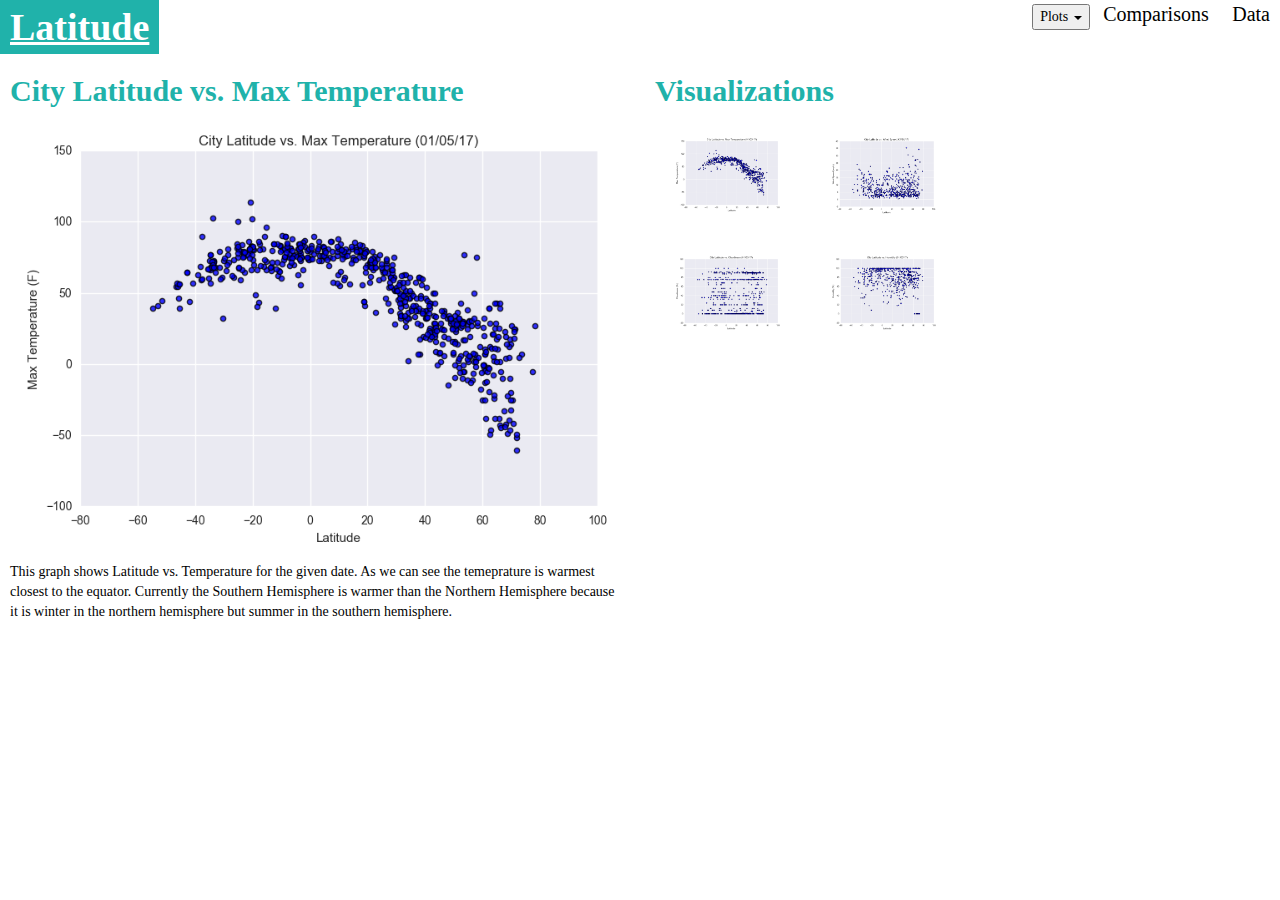
<file: image1.html>
<html lang="en-us">

    <head>
        <meta charset="UTF-8">
        <title>Latitude vs. Temperature</title>
          
        <!-- Bring in our bootstrap stylesheet -->
        <link rel="stylesheet" href="https://maxcdn.bootstrapcdn.com/bootstrap/3.3.6/css/bootstrap.min.css">
        <link rel="stylesheet" href="style.css">
        <script src="https://ajax.googleapis.com/ajax/libs/jquery/3.3.1/jquery.min.js"></script>
        <script src="https://maxcdn.bootstrapcdn.com/bootstrap/3.3.7/js/bootstrap.min.js"></script>
        
    </head>

    <body>
        <!--Can define multiple screen size settings in a single column--> <!--See Class 3 Make Interactive-->
        <div class="row" style=height:40px;background-color:white>
          <div class="col-md-12">
              <a class="link" href="index.html" style=color:white;background-color:lightseagreen;height:40px;font-size:38px;padding:10px;>
                  <strong>Latitude</strong>
              </a>
              <span class="pull-right">
                  <div class="dropdown" style=display:inline-block>
                      <button id="dLabel" type="button" data-toggle="dropdown" aria-haspopup="true" aria-expanded="false">
                        Plots
                        <span class="caret"></span>
                      </button>
                      <ul class="dropdown-menu" aria-labelledby="dLabel">
                          <li><a href="image1.html">Latitude vs. Temperature</a></li>
                          <li><a href="image2.html">Latitude vs. Cloudiness</a></li>
                          <li><a href="image3.html">Latitude vs. Wind Speed</a></li>
                          <li><a href="image4.html">Latitude vs. Humidity</a></li>
                      </ul>
                  </div>
                  <a class="link" href="comppage.html" style=padding:10px>Comparisons</a>
                  <a class="link" href="datapage.html" style=padding:10px>Data</a> 
              </span>
          </div>
        </div>

        <div class="row" style=padding:10px;>
            <div class="col-md-6 col-sm-12" style=background-color:white>
              <h2 style=text-align:left>
                City Latitude vs. Max Temperature
              </h2>
              <img src="Resources/image1.png" alt="Latitude vs. Temperature">
              <p> 
                  This graph shows Latitude vs. Temperature for the given date. As we can see the temeprature is warmest closest to the equator. Currently the Southern Hemisphere
                  is warmer than the Northern Hemisphere because it is winter in the northern hemisphere but summer in the southern hemisphere.
              </p>
            </div>
            <div class="col-md-6 col-sm-12" style=background-color:white;>
                    <h2>
                      Visualizations
                    </h2>
                    
                    <div class="row" style=padding:10px;>
                        <div class="col-md-3 col-sm-6">
                            <a class="link" href="image1.html">
                                <img src="Resources/image1.png" alt="Latitude vs. Temperature">
                            </a>
                        </div>
                        <div class="col-md-3 col-sm-6">
                            <a class="link" href="image3.html">
                                    <img src="Resources/image3.png" alt="Latitude vs. Wind Speed">
                            </a>
                        </div>
                    </div>
                    <div class="row" style=padding:10px;>
                        <div class="col-md-3 col-sm-6">
                            <a class="link" href="image2.html">
                                <img src="Resources/image2.png" alt="Latitude vs. Cloudiness">
                            </a>
                        </div>
                        <div class="col-md-3 col-sm-6">
                            <a class="link" href="image4.html">
                                <img src="Resources/image4.png" alt="Latitude vs. Humidity">
                            </a>
                        </div>
                    </div>
                </div>
        </div>
    </body>
</html>
</file>
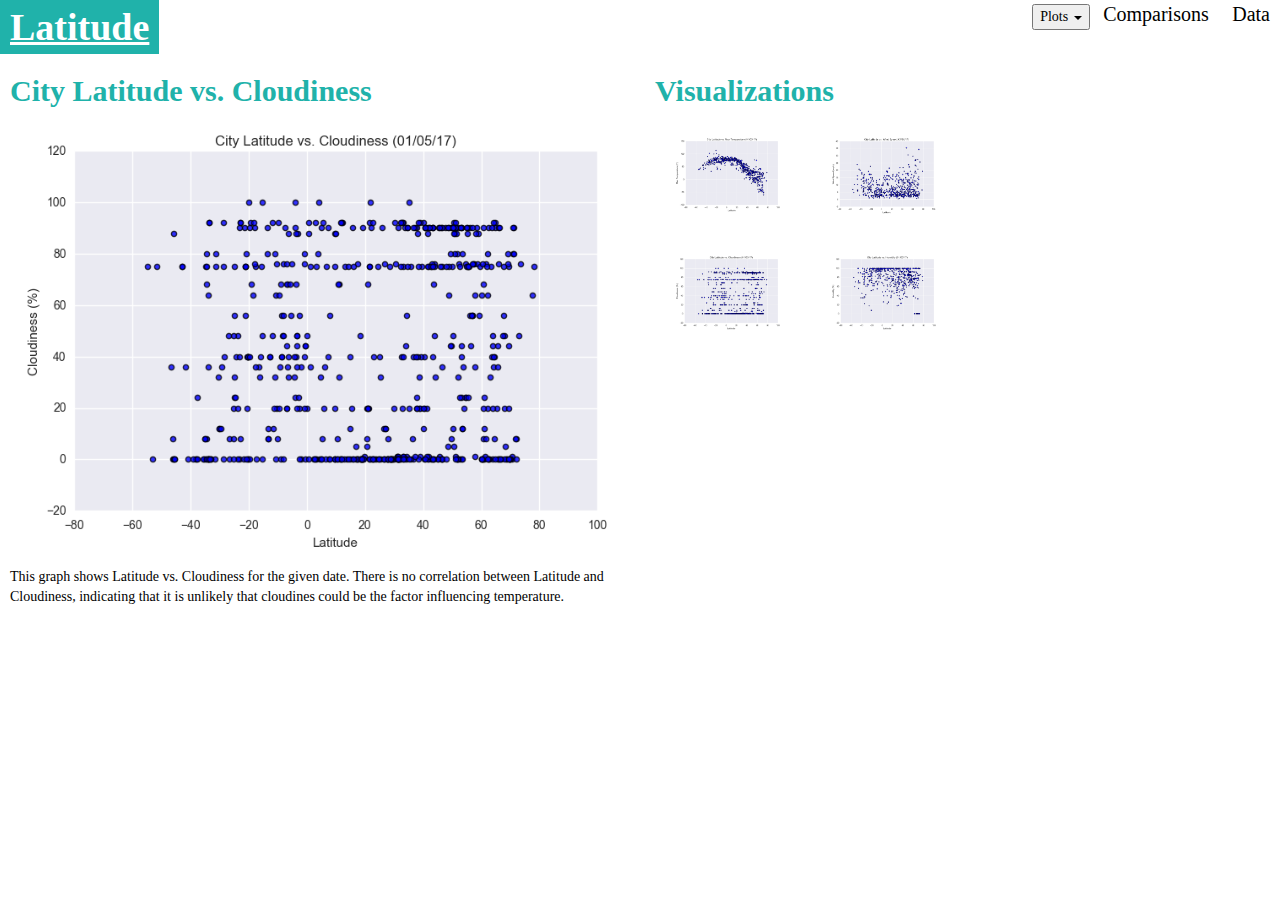
<file: image2.html>
<html lang="en-us">

    <head>
        <meta charset="UTF-8">
        <title>Latitude vs. Cloudiness</title>
          
        <!-- Bring in our bootstrap stylesheet -->
        <link rel="stylesheet" href="https://maxcdn.bootstrapcdn.com/bootstrap/3.3.6/css/bootstrap.min.css">
        <link rel="stylesheet" href="style.css">
        <script src="https://ajax.googleapis.com/ajax/libs/jquery/3.3.1/jquery.min.js"></script>
        <script src="https://maxcdn.bootstrapcdn.com/bootstrap/3.3.7/js/bootstrap.min.js"></script>
        
    </head>

    <body>
        <!--Can define multiple screen size settings in a single column--> <!--See Class 3 Make Interactive-->
        <div class="row" style=height:40px;background-color:white>
          <div class="col-md-12">
              <a class="link" href="index.html" style=color:white;background-color:lightseagreen;height:40px;font-size:38px;padding:10px;>
                  <strong>Latitude</strong>
              </a>
              <span class="pull-right">
                  <div class="dropdown" style=display:inline-block>
                      <button id="dLabel" type="button" data-toggle="dropdown" aria-haspopup="true" aria-expanded="false">
                        Plots
                        <span class="caret"></span>
                      </button>
                      <ul class="dropdown-menu" aria-labelledby="dLabel">
                          <li><a href="image1.html">Latitude vs. Temperature</a></li>
                          <li><a href="image2.html">Latitude vs. Cloudiness</a></li>
                          <li><a href="image3.html">Latitude vs. Wind Speed</a></li>
                          <li><a href="image4.html">Latitude vs. Humidity</a></li>
                      </ul>
                  </div>
                  <a class="link" href="comppage.html" style=padding:10px>Comparisons</a>
                  <a class="link" href="datapage.html" style=padding:10px>Data</a> 
              </span>
          </div>
        </div>

        <div class="row" style=padding:10px;>
            <div class="col-md-6 col-sm-12" style=background-color:white>
              <h2 style=text-align:left>
                City Latitude vs. Cloudiness
              </h2>
              <img src="Resources/image2.png" alt="Latitude vs. Cloudiness">
              <p> 
                  This graph shows Latitude vs. Cloudiness for the given date. There is no correlation between Latitude and Cloudiness, indicating that it is
                  unlikely that cloudines could be the factor influencing temperature.
              </p>
            </div>
            <div class="col-md-6 col-sm-12" style=background-color:white;>
                    <h2>
                      Visualizations
                    </h2>
                    
                    <div class="row" style=padding:10px;>
                        <div class="col-md-3 col-sm-6">
                            <a class="link" href="image1.html">
                                <img src="Resources/image1.png" alt="Latitude vs. Temperature">
                            </a>
                        </div>
                        <div class="col-md-3 col-sm-6">
                            <a class="link" href="image3.html">
                                    <img src="Resources/image3.png" alt="Latitude vs. Wind Speed">
                            </a>
                        </div>
                    </div>
                    <div class="row" style=padding:10px;>
                        <div class="col-md-3 col-sm-6">
                            <a class="link" href="image2.html">
                                <img src="Resources/image2.png" alt="Latitude vs. Cloudiness">
                            </a>
                        </div>
                        <div class="col-md-3 col-sm-6">
                            <a class="link" href="image4.html">
                                <img src="Resources/image4.png" alt="Latitude vs. Humidity">
                            </a>
                        </div>
                    </div>
                </div>
        </div>
    </body>
</html>
</file>
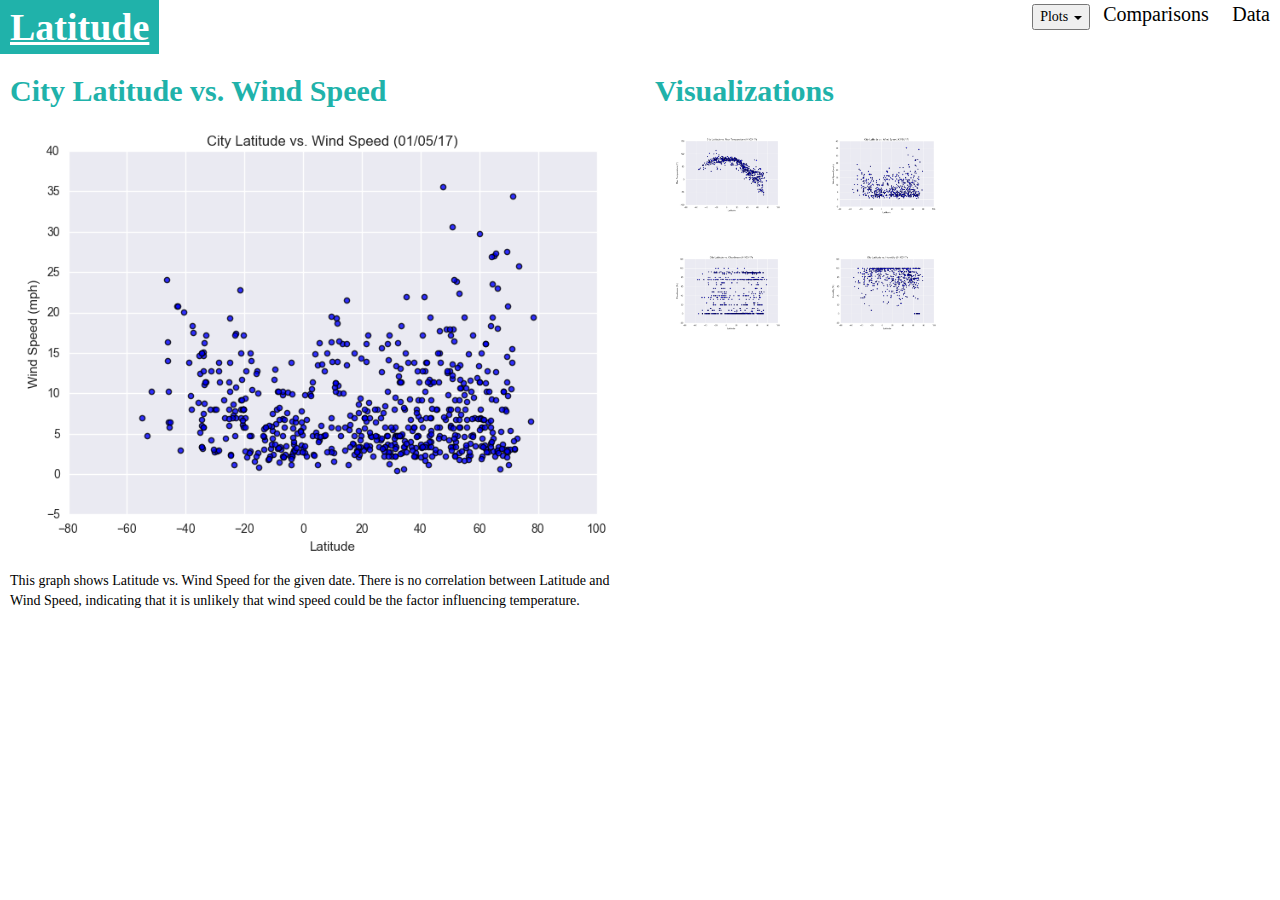
<file: image3.html>
<html lang="en-us">

    <head>
        <meta charset="UTF-8">
        <title>Latitude vs. Wind Speed</title>
          
        <!-- Bring in our bootstrap stylesheet -->
        <link rel="stylesheet" href="https://maxcdn.bootstrapcdn.com/bootstrap/3.3.6/css/bootstrap.min.css">
        <link rel="stylesheet" href="style.css">
        <script src="https://ajax.googleapis.com/ajax/libs/jquery/3.3.1/jquery.min.js"></script>
        <script src="https://maxcdn.bootstrapcdn.com/bootstrap/3.3.7/js/bootstrap.min.js"></script>
        
    </head>

    <body>
        <!--Can define multiple screen size settings in a single column--> <!--See Class 3 Make Interactive-->
        <div class="row" style=height:40px;background-color:white>
          <div class="col-md-12">
              <a class="link" href="index.html" style=color:white;background-color:lightseagreen;height:40px;font-size:38px;padding:10px;>
                  <strong>Latitude</strong>
              </a>
              <span class="pull-right">
                  <div class="dropdown" style=display:inline-block>
                      <button id="dLabel" type="button" data-toggle="dropdown" aria-haspopup="true" aria-expanded="false">
                        Plots
                        <span class="caret"></span>
                      </button>
                      <ul class="dropdown-menu" aria-labelledby="dLabel">
                          <li><a href="image1.html">Latitude vs. Temperature</a></li>
                          <li><a href="image2.html">Latitude vs. Cloudiness</a></li>
                          <li><a href="image3.html">Latitude vs. Wind Speed</a></li>
                          <li><a href="image4.html">Latitude vs. Humidity</a></li>
                      </ul>
                  </div>
                  <a class="link" href="comppage.html" style=padding:10px>Comparisons</a>
                  <a class="link" href="datapage.html" style=padding:10px>Data</a> 
              </span>
          </div>
        </div>

        <div class="row" style=padding:10px;>
            <div class="col-md-6 col-sm-12" style=background-color:white>
              <h2 style=text-align:left>
                City Latitude vs. Wind Speed
              </h2>
              <img src="Resources/image3.png" alt="Latitude vs. Wind Speed">
              <p> 
                  This graph shows Latitude vs. Wind Speed for the given date. There is no correlation between Latitude and Wind Speed, indicating that it is
                  unlikely that wind speed could be the factor influencing temperature.
              </p>
            </div>
            <div class="col-md-6 col-sm-12" style=background-color:white;>
                    <h2>
                      Visualizations
                    </h2>
                    
                    <div class="row" style=padding:10px;>
                        <div class="col-md-3 col-sm-6">
                            <a class="link" href="image1.html">
                                <img src="Resources/image1.png" alt="Latitude vs. Temperature">
                            </a>
                        </div>
                        <div class="col-md-3 col-sm-6">
                            <a class="link" href="image3.html">
                                    <img src="Resources/image3.png" alt="Latitude vs. Wind Speed">
                            </a>
                        </div>
                    </div>
                    <div class="row" style=padding:10px;>
                        <div class="col-md-3 col-sm-6">
                            <a class="link" href="image2.html">
                                <img src="Resources/image2.png" alt="Latitude vs. Cloudiness">
                            </a>
                        </div>
                        <div class="col-md-3 col-sm-6">
                            <a class="link" href="image4.html">
                                <img src="Resources/image4.png" alt="Latitude vs. Humidity">
                            </a>
                        </div>
                    </div>
                </div>
        </div>
    </body>
</html>
</file>
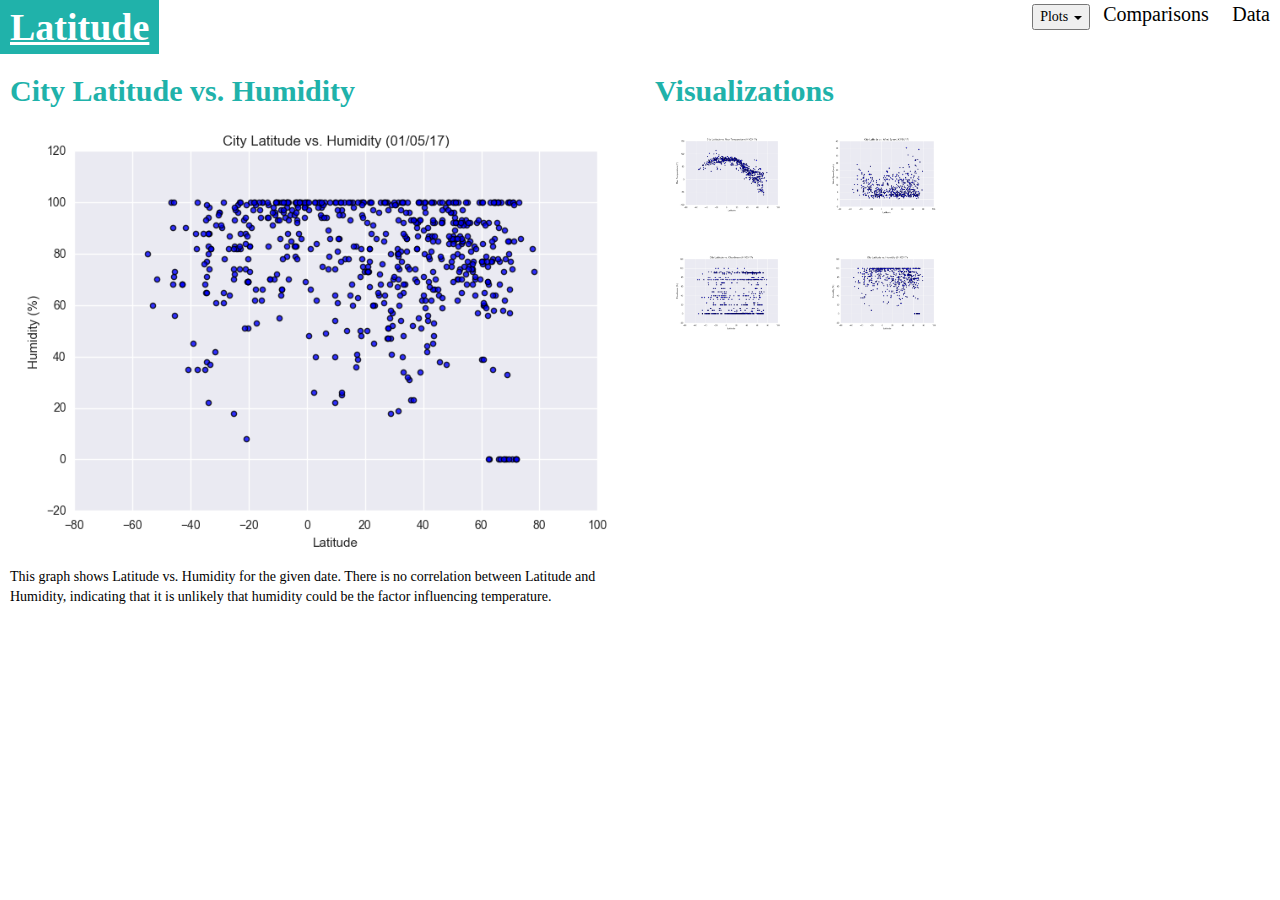
<file: image4.html>
<html lang="en-us">

    <head>
        <meta charset="UTF-8">
        <title>Latitude vs. Humidity</title>
          
        <!-- Bring in our bootstrap stylesheet -->
        <link rel="stylesheet" href="https://maxcdn.bootstrapcdn.com/bootstrap/3.3.6/css/bootstrap.min.css">
        <link rel="stylesheet" href="style.css">
        <script src="https://ajax.googleapis.com/ajax/libs/jquery/3.3.1/jquery.min.js"></script>
        <script src="https://maxcdn.bootstrapcdn.com/bootstrap/3.3.7/js/bootstrap.min.js"></script>
        
    </head>

    <body>
        <!--Can define multiple screen size settings in a single column--> <!--See Class 3 Make Interactive-->
        <div class="row" style=height:40px;background-color:white>
          <div class="col-md-12">
              <a class="link" href="index.html" style=color:white;background-color:lightseagreen;height:40px;font-size:38px;padding:10px;>
                  <strong>Latitude</strong>
              </a>
              <span class="pull-right">
                  <div class="dropdown" style=display:inline-block>
                      <button id="dLabel" type="button" data-toggle="dropdown" aria-haspopup="true" aria-expanded="false">
                        Plots
                        <span class="caret"></span>
                      </button>
                      <ul class="dropdown-menu" aria-labelledby="dLabel">
                          <li><a href="image1.html">Latitude vs. Temperature</a></li>
                          <li><a href="image2.html">Latitude vs. Cloudiness</a></li>
                          <li><a href="image3.html">Latitude vs. Wind Speed</a></li>
                          <li><a href="image4.html">Latitude vs. Humidity</a></li>
                      </ul>
                  </div>
                  <a class="link" href="comppage.html" style=padding:10px>Comparisons</a>
                  <a class="link" href="datapage.html" style=padding:10px>Data</a> 
              </span>
          </div>
        </div>

        <div class="row" style=padding:10px;>
            <div class="col-md-6 col-sm-12" style=background-color:white>
              <h2 style=text-align:left>
                City Latitude vs. Humidity
              </h2>
              <img src="Resources/image4.png" alt="Latitude vs. Humidity">
              <p> 
                  This graph shows Latitude vs. Humidity for the given date. There is no correlation between Latitude and Humidity, indicating that it is
                  unlikely that humidity could be the factor influencing temperature.
              </p>
            </div>
            <div class="col-md-6 col-sm-12" style=background-color:white;>
                    <h2>
                      Visualizations
                    </h2>
                    
                    <div class="row" style=padding:10px;>
                        <div class="col-md-3 col-sm-6">
                            <a class="link" href="image1.html">
                                <img src="Resources/image1.png" alt="Latitude vs. Temperature">
                            </a>
                        </div>
                        <div class="col-md-3 col-sm-6">
                            <a class="link" href="image3.html">
                                    <img src="Resources/image3.png" alt="Latitude vs. Wind Speed">
                            </a>
                        </div>
                    </div>
                    <div class="row" style=padding:10px;>
                        <div class="col-md-3 col-sm-6">
                            <a class="link" href="image2.html">
                                <img src="Resources/image2.png" alt="Latitude vs. Cloudiness">
                            </a>
                        </div>
                        <div class="col-md-3 col-sm-6">
                            <a class="link" href="image4.html">
                                <img src="Resources/image4.png" alt="Latitude vs. Humidity">
                            </a>
                        </div>
                    </div>
                </div>
        </div>
    </body>
</html>
</file>
<file: style.css>
body {
    background-color: white;
    color: black;
    font-family: "Georgia";
  }
  
  h1 {
    background-color: Lightseagreen;
    color: white;
    text-align: center;
    margin-bottom: 3%;
    font-weight: bold;
  }

  a {
    background-color: white;
    color: black;
    font-size: 20px;
  }
  img {
    padding: 10;
    display: inline-block;
    margin: 0 auto;
    max-height: 100%;
    max-width: 100%;
    border: gray;
}

h2 {
  color: lightseagreen;
  font-family: "Georgia";
  font-weight: bold;
  border: gray;
}

h3 {
  color: lightseagreen;
  font-family: "Georgia";
  border: gray;
}

table {
    background-color: white;
    color: black;
    border: #aaa;
    margin-right: 50px;
    margin-left: 50px;
}
  
tr {
    background-color: white;
    color: black;
    border: #aaa;
  }
  
  td {
    background-color: white;
    color: black;
    padding: 5px;
  }
  
  th {
    color: lightseagreen;
    background-color: white;
  }
</file>
